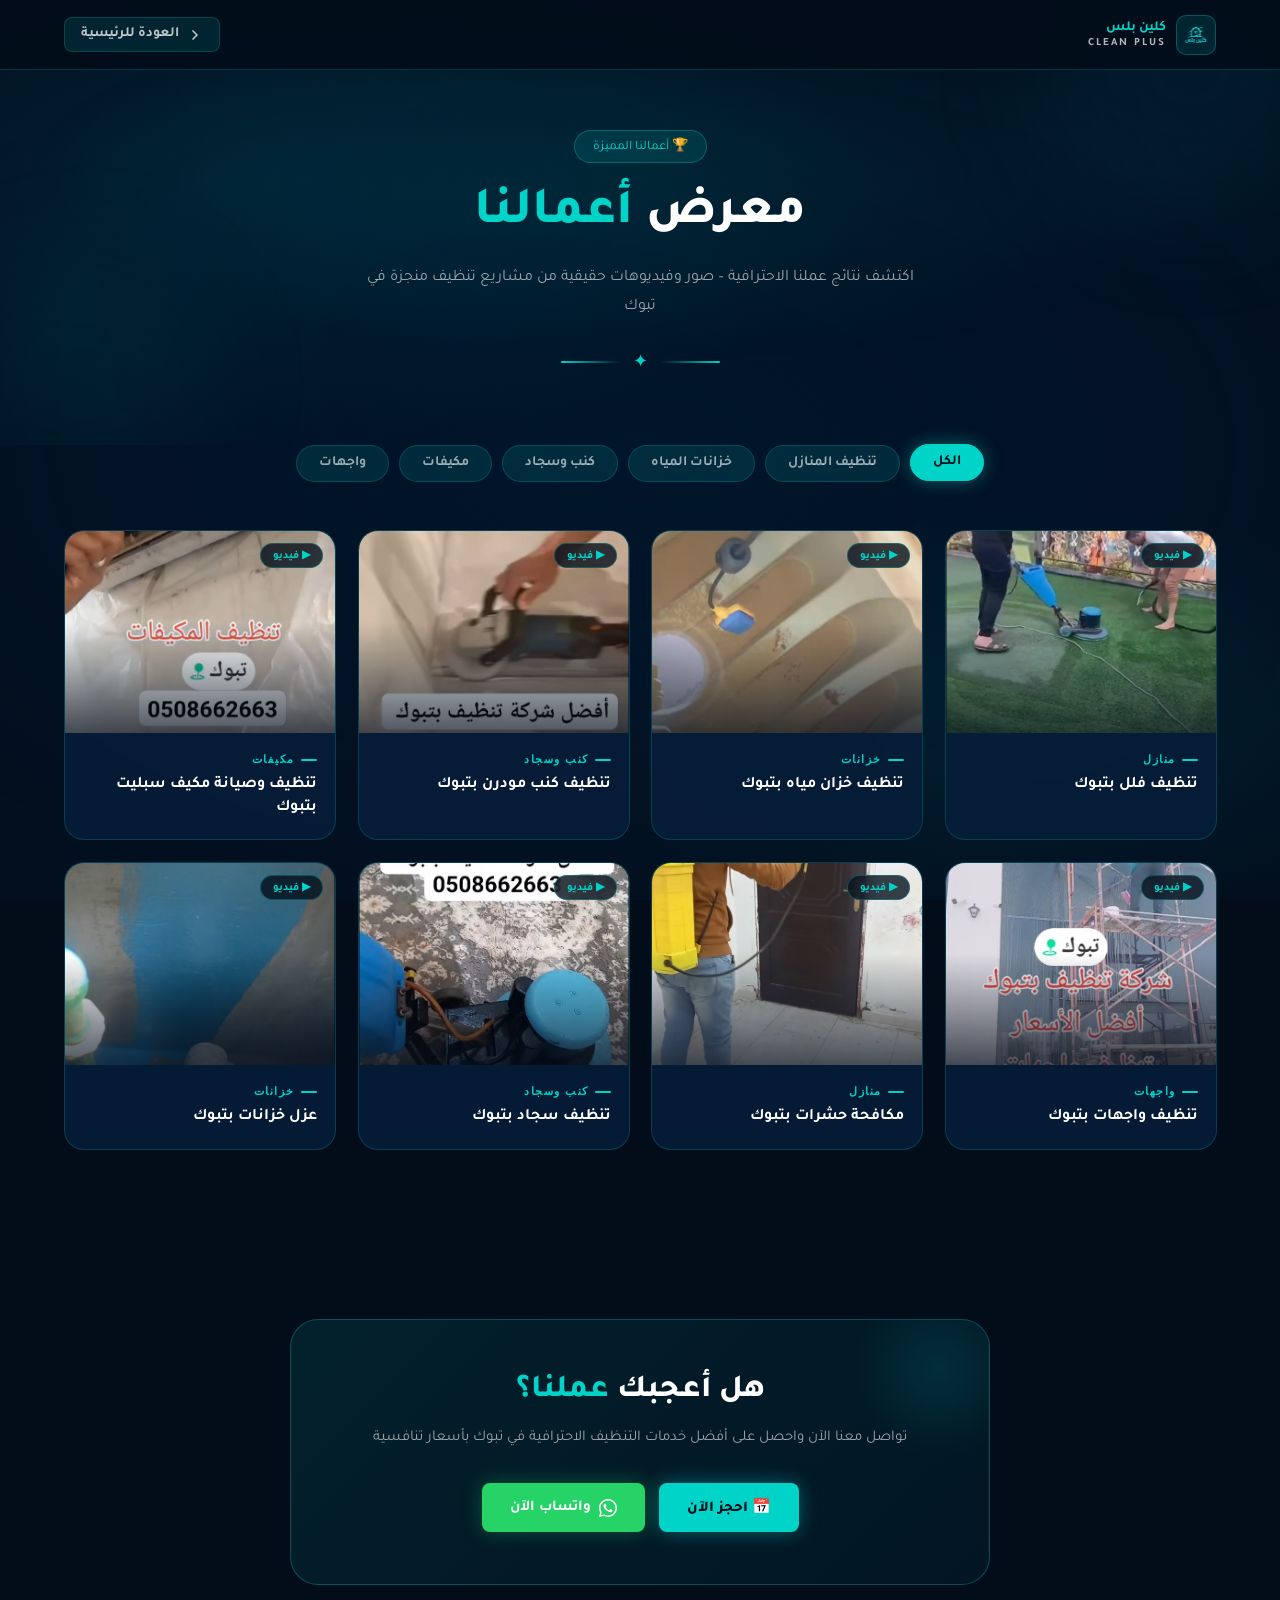
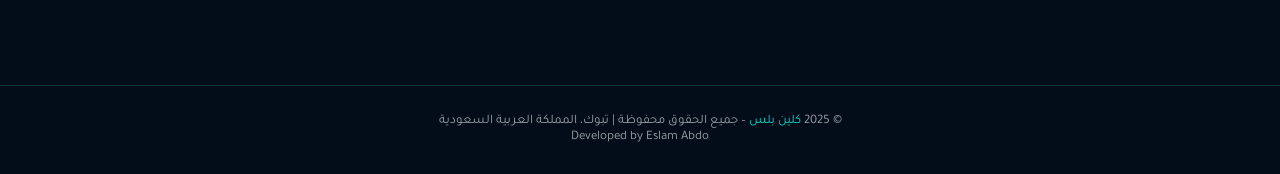
<file: portfolio.html>
<!DOCTYPE html>
<html lang="ar" dir="rtl">
<head>
<meta charset="UTF-8">
<meta name="viewport" content="width=device-width, initial-scale=1.0">
<title>معرض أعمالنا | كلين بلس – Clean Plus</title>
<meta name="description" content="شاهد معرض أعمال كلين بلس في تبوك – صور وفيديوهات خدمات التنظيف الاحترافية للمنازل والمكاتب والكنب والسجاد والخزانات">
<meta name="robots" content="index, follow">
<link rel="icon" type="jpeg" href="Gemini_Generated_Image_vqoww3vqoww3vqow-removebg-preview.png">
<link href="https://fonts.googleapis.com/css2?family=Tajawal:wght@300;400;500;700;800&family=Poppins:wght@300;400;500;600;700;800&display=swap" rel="stylesheet">

<style>
  :root {
    --bg-deep: #030d1a;
    --bg-dark: #061525;
    --bg-card: rgba(6,30,58,0.85);
    --teal: #00d4c8;
    --teal-glow: rgba(0,212,200,0.25);
    --teal-dim: rgba(0,212,200,0.12);
    --teal-border: rgba(0,212,200,0.3);
    --cyan: #00f0ff;
    --white: #ffffff;
    --text-muted: rgba(255,255,255,0.6);
    --card-border: rgba(0,212,200,0.2);
    --font-en: 'Poppins', sans-serif;
    --font-ar: 'Tajawal', sans-serif;
    --wa-green: #25d366;
  }

  *, *::before, *::after { box-sizing: border-box; margin: 0; padding: 0; }
  html { scroll-behavior: smooth; }

  body {
    background: var(--bg-deep);
    color: var(--white);
    font-family: var(--font-ar);
    overflow-x: hidden;
    min-height: 100vh;
    direction: rtl;
  }

  body::before {
    content: '';
    position: fixed;
    inset: 0;
    background:
      radial-gradient(ellipse 80% 50% at 20% 20%, rgba(0,150,180,0.12) 0%, transparent 60%),
      radial-gradient(ellipse 60% 40% at 80% 80%, rgba(0,200,190,0.08) 0%, transparent 60%),
      radial-gradient(ellipse 100% 80% at 50% 50%, rgba(0,30,60,0.5) 0%, transparent 100%);
    pointer-events: none;
    z-index: 0;
  }

  /* ─── NAVBAR ─── */
  nav {
    position: fixed;
    top: 0; left: 0; right: 0;
    z-index: 100;
    padding: 0 5%;
    height: 70px;
    display: flex;
    align-items: center;
    justify-content: space-between;
    background: rgba(3,13,26,0.9);
    backdrop-filter: blur(16px);
    border-bottom: 1px solid var(--card-border);
  }

  .logo {
    display: flex;
    align-items: center;
    gap: 10px;
    text-decoration: none;
  }
  .logo-icon {
    width: 40px; height: 40px;
    background: var(--teal-dim);
    border: 1.5px solid var(--teal-border);
    border-radius: 10px;
    display: flex; align-items: center; justify-content: center;
    font-size: 18px;
  }
  .logo-text .ar { font-family: var(--font-ar); font-size: 14px; font-weight: 700; color: var(--teal); display: block; }
  .logo-text .en { font-size: 11px; font-weight: 600; letter-spacing: 2px; color: rgba(255,255,255,0.7); display: block; }

  .nav-back {
    display: flex;
    align-items: center;
    gap: 8px;
    color: rgba(255,255,255,0.75);
    text-decoration: none;
    font-family: var(--font-ar);
    font-size: 14px;
    font-weight: 600;
    transition: color .2s;
    padding: 8px 16px;
    border: 1px solid var(--card-border);
    border-radius: 8px;
    background: var(--teal-dim);
  }
  .nav-back:hover { color: var(--teal); border-color: var(--teal-border); }
  .nav-back svg { transition: transform .2s; }
  .nav-back:hover svg { transform: translateX(3px); }

  /* ─── PAGE HERO ─── */
  .page-hero {
    position: relative;
    padding: 130px 5% 70px;
    text-align: center;
    overflow: hidden;
    z-index: 1;
  }

  .page-hero::before {
    content: '';
    position: absolute;
    inset: 0;
    background: radial-gradient(ellipse 70% 60% at 50% 40%, rgba(0,212,200,0.08) 0%, transparent 70%);
    pointer-events: none;
  }

  /* animated orbs */
  .orb {
    position: absolute;
    border-radius: 50%;
    filter: blur(60px);
    pointer-events: none;
    animation: orb-drift 10s ease-in-out infinite alternate;
  }
  .orb-1 { width: 300px; height: 300px; background: rgba(0,180,200,0.07); top: -80px; right: -60px; animation-duration: 12s; }
  .orb-2 { width: 250px; height: 250px; background: rgba(0,212,200,0.05); bottom: -60px; left: -40px; animation-duration: 9s; animation-delay: -3s; }
  @keyframes orb-drift {
    from { transform: translate(0,0) scale(1); }
    to   { transform: translate(30px, 20px) scale(1.08); }
  }

  .hero-badge {
    display: inline-flex;
    align-items: center;
    gap: 8px;
    background: var(--teal-dim);
    border: 1px solid var(--teal-border);
    padding: 6px 18px;
    border-radius: 30px;
    font-size: 13px;
    font-family: var(--font-ar);
    color: var(--teal);
    margin-bottom: 20px;
    animation: fadeUp .6s ease both;
  }

  .page-hero h1 {
    font-family: var(--font-ar);
    font-size: clamp(28px, 5vw, 52px);
    font-weight: 800;
    line-height: 1.25;
    margin-bottom: 16px;
    animation: fadeUp .7s .1s ease both;
  }
  .page-hero h1 span { color: var(--teal); }

  .page-hero p {
    font-family: var(--font-ar);
    font-size: 16px;
    color: var(--text-muted);
    max-width: 560px;
    margin: 0 auto;
    line-height: 1.8;
    animation: fadeUp .7s .2s ease both;
  }

  /* decorative line */
  .hero-line {
    display: flex;
    align-items: center;
    justify-content: center;
    gap: 12px;
    margin-top: 28px;
    animation: fadeUp .7s .3s ease both;
  }
  .hero-line span {
    width: 60px; height: 2px;
    background: linear-gradient(90deg, transparent, var(--teal));
    border-radius: 2px;
  }
  .hero-line span:last-child { background: linear-gradient(90deg, var(--teal), transparent); }
  .hero-line i { color: var(--teal); font-style: normal; font-size: 18px; }

  @keyframes fadeUp {
    from { opacity: 0; transform: translateY(22px); }
    to   { opacity: 1; transform: translateY(0); }
  }

  /* ─── FILTER TABS ─── */
  .filter-bar {
    display: flex;
    justify-content: center;
    gap: 10px;
    flex-wrap: wrap;
    padding: 0 5% 48px;
    position: relative;
    z-index: 1;
    animation: fadeUp .7s .4s ease both;
    opacity: 0;
    animation-fill-mode: forwards;
  }

  .filter-btn {
    background: var(--teal-dim);
    border: 1px solid var(--card-border);
    color: var(--text-muted);
    padding: 9px 22px;
    border-radius: 30px;
    font-family: var(--font-ar);
    font-size: 14px;
    font-weight: 600;
    cursor: pointer;
    transition: all .25s;
    white-space: nowrap;
  }
  .filter-btn:hover, .filter-btn.active {
    background: var(--teal);
    border-color: var(--teal);
    color: var(--bg-deep);
    box-shadow: 0 0 18px rgba(0,212,200,0.4);
    transform: translateY(-1px);
  }

  /* ─── GALLERY GRID ─── */
  .gallery-section {
    padding: 0 5% 100px;
    position: relative;
    z-index: 1;
  }

  .gallery-grid {
    display: grid;
    grid-template-columns: repeat(4, 1fr);
    gap: 22px;
    max-width: 1300px;
    margin: 0 auto;
  }

  /* ─── MEDIA CARD ─── */
  .media-card {
    background: var(--bg-card);
    border: 1px solid var(--card-border);
    border-radius: 20px;
    overflow: hidden;
    cursor: pointer;
    transition: transform .4s cubic-bezier(.22,.68,0,1.15),
                border-color .35s,
                box-shadow .35s;
    backdrop-filter: blur(10px);
    animation: cardReveal .6s ease both;
    position: relative;
  }

  @keyframes cardReveal {
    from { opacity: 0; transform: translateY(32px) scale(0.96); }
    to   { opacity: 1; transform: translateY(0) scale(1); }
  }

  /* staggered delays */
  .media-card:nth-child(1) { animation-delay: .05s; }
  .media-card:nth-child(2) { animation-delay: .12s; }
  .media-card:nth-child(3) { animation-delay: .19s; }
  .media-card:nth-child(4) { animation-delay: .26s; }
  .media-card:nth-child(5) { animation-delay: .33s; }
  .media-card:nth-child(6) { animation-delay: .40s; }
  .media-card:nth-child(7) { animation-delay: .47s; }
  .media-card:nth-child(8) { animation-delay: .54s; }

  .media-card:hover {
    transform: translateY(-10px) scale(1.02);
    border-color: var(--teal);
    box-shadow: 0 22px 55px rgba(0,212,200,0.2), 0 0 0 1px rgba(0,212,200,0.15);
  }

  /* glow overlay on hover */
  .media-card::before {
    content: '';
    position: absolute;
    inset: 0;
    background: linear-gradient(160deg, rgba(0,212,200,0.06) 0%, transparent 60%);
    opacity: 0;
    transition: opacity .35s;
    pointer-events: none;
    z-index: 2;
    border-radius: 20px;
  }
  .media-card:hover::before { opacity: 1; }

  /* ─── MEDIA WRAPPER ─── */
  .card-media {
    position: relative;
    width: 100%;
    aspect-ratio: 4/3;
    overflow: hidden;
    background: var(--bg-dark);
  }

  .card-media img,
  .card-media video {
    width: 100%;
    height: 100%;
    object-fit: cover;
    display: block;
    transition: transform .55s cubic-bezier(.22,.68,0,1.15);
  }

  .media-card:hover .card-media img,
  .media-card:hover .card-media video {
    transform: scale(1.08);
  }

  /* type badge */
  .card-type-badge {
    position: absolute;
    top: 12px;
    right: 12px;
    z-index: 3;
    background: rgba(3,13,26,0.78);
    border: 1px solid var(--teal-border);
    backdrop-filter: blur(8px);
    padding: 4px 12px;
    border-radius: 20px;
    font-size: 11px;
    font-family: var(--font-ar);
    font-weight: 700;
    color: var(--teal);
    display: flex;
    align-items: center;
    gap: 5px;
    transition: background .25s, border-color .25s;
  }
  .media-card:hover .card-type-badge {
    background: var(--teal);
    color: var(--bg-deep);
    border-color: var(--teal);
  }

  /* play button overlay for videos */
  .play-overlay {
    position: absolute;
    inset: 0;
    display: flex;
    align-items: center;
    justify-content: center;
    z-index: 3;
    opacity: 0;
    transition: opacity .3s;
    background: rgba(0,0,0,0.25);
  }
  .media-card[data-type="video"]:hover .play-overlay { opacity: 1; }

  .play-circle {
    width: 58px; height: 58px;
    background: var(--teal);
    border-radius: 50%;
    display: flex; align-items: center; justify-content: center;
    box-shadow: 0 0 30px rgba(0,212,200,0.5);
    transform: scale(0.85);
    transition: transform .3s;
  }
  .media-card:hover .play-circle { transform: scale(1); }

  .play-circle svg {
    width: 22px; height: 22px;
    fill: var(--bg-deep);
    margin-right: -2px; /* optical centering */
  }

  /* gradient fade at bottom of media */
  .card-media::after {
    content: '';
    position: absolute;
    bottom: 0; left: 0; right: 0;
    height: 55%;
    background: linear-gradient(to top, rgba(3,13,26,0.7) 0%, transparent 100%);
    pointer-events: none;
  }

  /* ─── CARD INFO ─── */
  .card-info {
    padding: 18px 18px 20px;
    position: relative;
  }

  .card-category {
    font-size: 11px;
    font-family: var(--font-en);
    font-weight: 600;
    letter-spacing: 1.5px;
    color: var(--teal);
    text-transform: uppercase;
    margin-bottom: 6px;
    display: flex;
    align-items: center;
    gap: 6px;
  }
  .card-category::before {
    content: '';
    width: 16px; height: 2px;
    background: var(--teal);
    border-radius: 1px;
    flex-shrink: 0;
  }

  .card-title {
    font-family: var(--font-ar);
    font-size: 16px;
    font-weight: 700;
    color: var(--white);
    line-height: 1.4;
    margin-bottom: 0;
    transition: color .25s;
  }
  .media-card:hover .card-title { color: var(--teal); }

  /* ─── LIGHTBOX ─── */
  .lightbox-overlay {
    position: fixed;
    inset: 0;
    z-index: 1000;
    background: rgba(3,13,26,0.96);
    backdrop-filter: blur(16px);
    display: flex;
    align-items: center;
    justify-content: center;
    padding: 20px;
    opacity: 0;
    pointer-events: none;
    transition: opacity .35s ease;
  }
  .lightbox-overlay.open {
    opacity: 1;
    pointer-events: all;
  }

  .lightbox-inner {
    position: relative;
    max-width: 900px;
    width: 100%;
    transform: scale(0.92) translateY(30px);
    transition: transform .4s cubic-bezier(.22,.68,0,1.15);
  }
  .lightbox-overlay.open .lightbox-inner { transform: scale(1) translateY(0); }

  .lightbox-media {
    width: 100%;
    border-radius: 18px;
    overflow: hidden;
    box-shadow: 0 30px 80px rgba(0,0,0,0.7), 0 0 40px rgba(0,212,200,0.1);
    border: 1px solid var(--teal-border);
    background: var(--bg-dark);
  }
  .lightbox-media img,
  .lightbox-media video {
    width: 100%;
    max-height: 75vh;
    object-fit: contain;
    display: block;
  }

  .lightbox-caption {
    text-align: center;
    margin-top: 20px;
    font-family: var(--font-ar);
    font-size: 17px;
    font-weight: 700;
    color: var(--white);
  }

  .lightbox-close {
    position: fixed;
    top: 20px;
    left: 20px;
    z-index: 1010;
    width: 44px; height: 44px;
    background: rgba(3,13,26,0.8);
    border: 1px solid var(--teal-border);
    border-radius: 50%;
    display: flex; align-items: center; justify-content: center;
    color: var(--white);
    font-size: 20px;
    cursor: pointer;
    transition: all .2s;
    line-height: 1;
  }
  .lightbox-close:hover { background: var(--teal); color: var(--bg-deep); border-color: var(--teal); }

  /* lightbox nav arrows */
  .lb-arrow {
    position: fixed;
    top: 50%;
    transform: translateY(-50%);
    z-index: 1010;
    width: 48px; height: 48px;
    background: rgba(3,13,26,0.7);
    border: 1px solid var(--teal-border);
    border-radius: 50%;
    display: flex; align-items: center; justify-content: center;
    cursor: pointer;
    transition: all .2s;
    font-size: 20px;
    color: var(--white);
  }
  .lb-arrow:hover { background: var(--teal); color: var(--bg-deep); }
  .lb-prev { right: 16px; }
  .lb-next { left: 16px; }

  /* ─── CTA SECTION ─── */
  .cta-section {
    position: relative;
    z-index: 1;
    padding: 70px 5% 100px;
    text-align: center;
  }

  .cta-card {
    max-width: 700px;
    margin: 0 auto;
    background: linear-gradient(135deg, rgba(0,212,200,0.1) 0%, rgba(0,150,200,0.06) 100%);
    border: 1px solid var(--teal-border);
    border-radius: 28px;
    padding: 52px 44px;
    position: relative;
    overflow: hidden;
  }
  .cta-card::before {
    content: '';
    position: absolute;
    top: -40px; right: -40px;
    width: 180px; height: 180px;
    background: radial-gradient(circle, rgba(0,212,200,0.12), transparent 70%);
    pointer-events: none;
  }
  .cta-card h2 {
    font-family: var(--font-ar);
    font-size: clamp(22px, 3.5vw, 32px);
    font-weight: 800;
    margin-bottom: 14px;
  }
  .cta-card h2 span { color: var(--teal); }
  .cta-card p {
    font-family: var(--font-ar);
    font-size: 15px;
    color: var(--text-muted);
    margin-bottom: 32px;
    line-height: 1.8;
  }
  .cta-btns { display: flex; gap: 14px; justify-content: center; flex-wrap: wrap; }

  .btn-primary {
    background: var(--teal);
    color: var(--bg-deep);
    padding: 14px 28px;
    border-radius: 8px;
    font-weight: 800;
    font-size: 15px;
    font-family: var(--font-ar);
    text-decoration: none;
    display: inline-flex; align-items: center; gap: 8px;
    box-shadow: 0 0 20px rgba(0,212,200,0.4);
    transition: transform .2s, box-shadow .2s;
    white-space: nowrap;
  }
  .btn-primary:hover { transform: translateY(-2px); box-shadow: 0 0 30px rgba(0,212,200,0.65); }

  .btn-wa {
    background: #25d366;
    color: var(--white);
    padding: 14px 28px;
    border-radius: 8px;
    font-weight: 700;
    font-size: 15px;
    font-family: var(--font-ar);
    text-decoration: none;
    display: inline-flex; align-items: center; gap: 8px;
    box-shadow: 0 0 20px rgba(37,211,102,0.3);
    transition: all .2s;
    white-space: nowrap;
  }
  .btn-wa:hover { background: #22c55e; transform: translateY(-2px); box-shadow: 0 0 28px rgba(37,211,102,0.5); }

  /* ─── FOOTER ─── */
  .mini-footer {
    border-top: 1px solid var(--card-border);
    text-align: center;
    padding: 28px 5%;
    position: relative;
    z-index: 1;
    font-family: var(--font-ar);
    font-size: 13px;
    color: var(--text-muted);
  }
  .mini-footer a { color: var(--teal); text-decoration: none; }
  .mini-footer a:hover { text-decoration: underline; }

  /* ─── RESPONSIVE ─── */
  @media (max-width: 1024px) {
    .gallery-grid { grid-template-columns: repeat(3, 1fr); gap: 18px; }
  }

  @media (max-width: 700px) {
    .gallery-grid { grid-template-columns: repeat(2, 1fr); gap: 14px; }
    .gallery-section { padding: 0 4% 80px; }
    .filter-bar { padding: 0 4% 36px; gap: 8px; }
    .filter-btn { padding: 7px 16px; font-size: 13px; }
    .cta-card { padding: 36px 24px; }
    .cta-btns { flex-direction: column; align-items: center; }
    .lb-prev { right: 8px; }
    .lb-next { left: 8px; }
    .card-title { font-size: 14px; }
  }

  @media (max-width: 420px) {
    .gallery-grid { grid-template-columns: 1fr 1fr; gap: 10px; }
  }

  /* ─── SCROLLBAR ─── */
  ::-webkit-scrollbar { width: 6px; }
  ::-webkit-scrollbar-track { background: var(--bg-deep); }
  ::-webkit-scrollbar-thumb { background: var(--teal-border); border-radius: 3px; }
  ::-webkit-scrollbar-thumb:hover { background: var(--teal); }
</style>
</head>
<body>

<!-- ─── NAVBAR ─── -->
<nav>
  <a href="index.html" class="logo">
    <div class="logo-icon"><img src="Gemini_Generated_Image_vqoww3vqoww3vqow-removebg-preview.png" width="100%"></div>
    <div class="logo-text">
      <span class="ar">كلين بلس</span>
      <span class="en">CLEAN PLUS</span>
    </div>
  </a>

  <a href="index.html" class="nav-back">
    <svg width="16" height="16" viewBox="0 0 24 24" fill="none" stroke="currentColor" stroke-width="2.5" stroke-linecap="round" stroke-linejoin="round">
      <polyline points="9 18 15 12 9 6"/>
    </svg>
    العودة للرئيسية
  </a>
</nav>

<!-- ─── PAGE HERO ─── -->
<div class="page-hero">
  <div class="orb orb-1"></div>
  <div class="orb orb-2"></div>

  <div class="hero-badge">🏆 أعمالنا المميزة</div>
  <h1>معرض <span>أعمالنا</span></h1>
  <p>اكتشف نتائج عملنا الاحترافية – صور وفيديوهات حقيقية من مشاريع تنظيف منجزة في تبوك</p>
  <div class="hero-line">
    <span></span>
    <i>✦</i>
    <span></span>
  </div>
</div>

<!-- ─── FILTER BAR ─── -->
<div class="filter-bar">
  <button class="filter-btn active" data-filter="all">الكل</button>
  <button class="filter-btn" data-filter="منازل">تنظيف المنازل</button>
  <button class="filter-btn" data-filter="خزانات">خزانات المياه</button>
  <button class="filter-btn" data-filter="كنب">كنب وسجاد</button>
  <button class="filter-btn" data-filter="مكيفات">مكيفات</button>
  <button class="filter-btn" data-filter="حمامات">واجهات</button>
</div>

<!-- ─── GALLERY ─── -->
<section class="gallery-section">
  <div class="gallery-grid" id="galleryGrid">

    <!--
    ══════════════════════════════════════════════════════════
    📌 HOW TO REPLACE WITH REAL MEDIA:
    ──────────────────────────────────────────────────────────
    For IMAGE cards → change data-type="image" and replace
      the <img> src attribute with your image file path.

    For VIDEO cards → change data-type="video" and replace
      the <source src="..."> with your .mp4 video file path.
      Also replace the poster="..." thumbnail image.

    Change the data-category attribute to one of:
      منازل | خزانات | كنب | مكيفات | حمامات
    ══════════════════════════════════════════════════════════
    -->

    <!-- CARD 1 — Video -->
    <div class="media-card" data-type="video" data-category="منازل" data-title="تنظيف فيلا فاخره بتبوك" onclick="openLightbox(0)">
      <div class="card-media">
        <span class="card-type-badge">▶ فيديو</span>
        <video
          muted
          loop
          preload="none"
          poster="فلل بوستر.jpg"
        >
          <!-- ↑ REPLACE poster with thumbnail image path -->
          <source src="فلل فيديو.mp4" type="video/mp4">
          <!-- ↑ REPLACE src with your video path e.g. src="gallery/منزل-1.mp4" -->
        </video>
        <div class="play-overlay">
          <div class="play-circle">
            <svg viewBox="0 0 24 24"><polygon points="5,3 19,12 5,21"/></svg>
          </div>
        </div>
      </div>
      <div class="card-info">
        <div class="card-category">منازل</div>
        <div class="card-title">تنظيف فلل بتبوك</div>
      </div>
    </div>

    <!-- CARD 2 — Video -->
    <div class="media-card" data-type="video" data-category="خزانات" data-title="تنظيف خزان مياه " onclick="openLightbox(1)">
      <div class="card-media">
        <span class="card-type-badge">▶ فيديو</span>
        <video
          muted
          loop
          preload="none"
          poster="خزان مياه بوستر.jpg"
        >
          <!-- ↑ REPLACE poster with thumbnail image path -->
          <source src="خزان مياه فيديو.mp4" type="video/mp4">
          <!-- ↑ REPLACE src with your video path e.g. src="gallery/خزان-1.mp4" -->
        </video>
        <div class="play-overlay">
          <div class="play-circle">
            <svg viewBox="0 0 24 24"><polygon points="5,3 19,12 5,21"/></svg>
          </div>
        </div>
      </div>
      <div class="card-info">
        <div class="card-category">خزانات</div>
        <div class="card-title">تنظيف خزان مياه بتبوك</div>
      </div>
    </div>

    <!-- CARD 3 — Video -->
    <div class="media-card" data-type="video" data-category="كنب" data-title="تنظيف كنب مودرن " onclick="openLightbox(2)">
      <div class="card-media">
        <span class="card-type-badge">▶ فيديو</span>
        <video
          muted
          loop
          preload="none"
          poster="كنب بوستر.jpg"
        >
          <!-- ↑ REPLACE poster with thumbnail image path -->
          <source src="كنب فيديو.mp4" type="video/mp4">
          <!-- ↑ REPLACE src with your video path e.g. src="gallery/كنب-1.mp4" -->
        </video>
        <div class="play-overlay">
          <div class="play-circle">
            <svg viewBox="0 0 24 24"><polygon points="5,3 19,12 5,21"/></svg>
          </div>
        </div>
      </div>
      <div class="card-info">
        <div class="card-category">كنب وسجاد</div>
        <div class="card-title">تنظيف كنب مودرن بتبوك</div>
      </div>
    </div>

    <!-- CARD 4 — Video -->
    <div class="media-card" data-type="video" data-category="مكيفات" data-title="غسيل مكيف سبليت" onclick="openLightbox(3)">
      <div class="card-media">
        <span class="card-type-badge">▶ فيديو</span>
        <video
          muted
          loop
          preload="none"
          poster="مكيف بوستر.jpg"
        >
          <!-- ↑ REPLACE poster -->
          <source src="مكيف فيديو.mp4" type="video/mp4">
          <!-- ↑ REPLACE src with your video path -->
        </video>
        <div class="play-overlay">
          <div class="play-circle">
            <svg viewBox="0 0 24 24"><polygon points="5,3 19,12 5,21"/></svg>
          </div>
        </div>
      </div>
      <div class="card-info">
        <div class="card-category">مكيفات</div>
        <div class="card-title">تنظيف وصيانة مكيف سبليت بتبوك</div>
      </div>
    </div>

    <!-- CARD 5 — Video -->
    <div class="media-card" data-type="video" data-category="حمامات" data-title="تنظيف واجهات احترافي" onclick="openLightbox(4)">
      <div class="card-media">
        <span class="card-type-badge">▶ فيديو</span>
        <video
          muted
          loop
          preload="none"
          poster="واجهات بوستر.jpg"
        >
          <!-- ↑ REPLACE poster with thumbnail image path -->
          <source src="واجهات فيديو.mp4" type="video/mp4">
          <!-- ↑ REPLACE src with your video path e.g. src="gallery/حمام-1.mp4" -->
        </video>
        <div class="play-overlay">
          <div class="play-circle">
            <svg viewBox="0 0 24 24"><polygon points="5,3 19,12 5,21"/></svg>
          </div>
        </div>
      </div>
      <div class="card-info">
        <div class="card-category">واجهات</div>
        <div class="card-title">تنظيف واجهات بتبوك</div>
      </div>
    </div>

    <!-- CARD 6 — Video -->
    <div class="media-card" data-type="video" data-category="منازل" data-title="مكافحة حشرات على اعلى مستوى" onclick="openLightbox(5)">
      <div class="card-media">
        <span class="card-type-badge">▶ فيديو</span>
        <video
          muted
          loop
          preload="none"
          poster="مكافحة حشرات بوستر.jpg"
        >
          <!-- ↑ REPLACE poster -->
          <source src="مكافحة حشرات فيديو.mp4" type="video/mp4">
          <!-- ↑ REPLACE src with your video path -->
        </video>
        <div class="play-overlay">
          <div class="play-circle">
            <svg viewBox="0 0 24 24"><polygon points="5,3 19,12 5,21"/></svg>
          </div>
        </div>
      </div>
      <div class="card-info">
        <div class="card-category">منازل</div>
        <div class="card-title">مكافحة حشرات بتبوك</div>
      </div>
    </div>

    <!-- CARD 7 — Video -->
    <div class="media-card" data-type="video" data-category="كنب" data-title="تنظيف سجادة " onclick="openLightbox(6)">
      <div class="card-media">
        <span class="card-type-badge">▶ فيديو</span>
        <video
          muted
          loop
          preload="none"
          poster="سجاد بوستر.jpg"
        >
          <!-- ↑ REPLACE poster with thumbnail image path -->
          <source src="سجاد فيديو.mp4" type="video/mp4">
          <!-- ↑ REPLACE src with your video path e.g. src="gallery/سجادة-1.mp4" -->
        </video>
        <div class="play-overlay">
          <div class="play-circle">
            <svg viewBox="0 0 24 24"><polygon points="5,3 19,12 5,21"/></svg>
          </div>
        </div>
      </div>
      <div class="card-info">
        <div class="card-category">كنب وسجاد</div>
        <div class="card-title">تنظيف سجاد بتبوك</div>
      </div>
    </div>

    <!-- CARD 8 — Video -->
    <div class="media-card" data-type="video" data-category="خزانات" data-title="عزل خزانات" onclick="openLightbox(7)">
      <div class="card-media">
        <span class="card-type-badge">▶ فيديو</span>
        <video
          muted
          loop
          preload="none"
          poster="عزل خزانات بوستر.jpg"
        >
          <!-- ↑ REPLACE poster -->
          <source src="عزل خزانات فيديو.mp4" type="video/mp4">
          <!-- ↑ REPLACE src with your video path -->
        </video>
        <div class="play-overlay">
          <div class="play-circle">
            <svg viewBox="0 0 24 24"><polygon points="5,3 19,12 5,21"/></svg>
          </div>
        </div>
      </div>
      <div class="card-info">
        <div class="card-category">خزانات</div>
        <div class="card-title">عزل خزانات بتبوك</div>
      </div>
    </div>

  </div><!-- /gallery-grid -->
</section>

<!-- ─── CTA SECTION ─── -->
<section class="cta-section">
  <div class="cta-card">
    <h2>هل أعجبك <span>عملنا؟</span></h2>
    <p>تواصل معنا الآن واحصل على أفضل خدمات التنظيف الاحترافية في تبوك بأسعار تنافسية</p>
    <div class="cta-btns">
      <a href="index.html#contact" class="btn-primary">📅 احجز الآن</a>
      <a href="https://wa.me/966508662663?text=شاهدت%20معرض%20أعمالكم%20وأريد%20الاستفسار" class="btn-wa" target="_blank">
        <svg width="18" height="18" viewBox="0 0 24 24" fill="white"><path d="M17.472 14.382c-.297-.149-1.758-.867-2.03-.967-.273-.099-.471-.148-.67.15-.197.297-.767.966-.94 1.164-.173.199-.347.223-.644.075-.297-.15-1.255-.463-2.39-1.475-.883-.788-1.48-1.761-1.653-2.059-.173-.297-.018-.458.13-.606.134-.133.298-.347.446-.52.149-.174.198-.298.298-.497.099-.198.05-.371-.025-.52-.075-.149-.669-1.612-.916-2.207-.242-.579-.487-.5-.669-.51-.173-.008-.371-.01-.57-.01-.198 0-.52.074-.792.372-.272.297-1.04 1.016-1.04 2.479 0 1.462 1.065 2.875 1.213 3.074.149.198 2.096 3.2 5.077 4.487.709.306 1.262.489 1.694.625.712.227 1.36.195 1.871.118.571-.085 1.758-.719 2.006-1.413.248-.694.248-1.289.173-1.413-.074-.124-.272-.198-.57-.347z"/><path d="M12 0C5.373 0 0 5.373 0 12c0 2.136.558 4.133 1.528 5.868L0 24l6.299-1.502A11.954 11.954 0 0012 24c6.627 0 12-5.373 12-12S18.627 0 12 0zm0 22c-1.885 0-3.638-.504-5.145-1.383L2.5 21.75l1.167-4.244A9.957 9.957 0 012 12C2 6.477 6.477 2 12 2s10 4.477 10 10-4.477 10-10 10z"/></svg>
        واتساب الآن
      </a>
    </div>
  </div>
</section>

<!-- ─── MINI FOOTER ─── -->
<footer class="mini-footer">
  <p>© 2025 <a href="index.html">كلين بلس</a> – جميع الحقوق محفوظة | تبوك، المملكة العربية السعودية</p>
  <p>Developed by Eslam Abdo</p>
</footer>

<!-- ─── LIGHTBOX ─── -->
<div class="lightbox-overlay" id="lightboxOverlay">
  <button class="lightbox-close" onclick="closeLightbox()">✕</button>
  <button class="lb-arrow lb-prev" onclick="lbNav(-1)">›</button>
  <button class="lb-arrow lb-next" onclick="lbNav(1)">‹</button>

  <div class="lightbox-inner">
    <div class="lightbox-media" id="lightboxMedia"></div>
    <div class="lightbox-caption" id="lightboxCaption"></div>
  </div>
</div>

<script>
  // ── FILTER LOGIC ──
  const filterBtns = document.querySelectorAll('.filter-btn');
  const cards = document.querySelectorAll('.media-card');

  filterBtns.forEach(btn => {
    btn.addEventListener('click', () => {
      filterBtns.forEach(b => b.classList.remove('active'));
      btn.classList.add('active');

      const filter = btn.dataset.filter;
      let visibleIdx = 0;

      cards.forEach((card) => {
        const match = filter === 'all' || card.dataset.category === filter;
        if (match) {
          card.style.display = '';
          card.style.animationDelay = (visibleIdx * 0.07) + 's';
          card.style.animation = 'none';
          // Force reflow then re-apply
          void card.offsetWidth;
          card.style.animation = 'cardReveal .5s ease both';
          visibleIdx++;
        } else {
          card.style.display = 'none';
        }
      });
    });
  });

  // ── VIDEO HOVER PREVIEW ──
  cards.forEach(card => {
    if (card.dataset.type === 'video') {
      const video = card.querySelector('video');
      if (!video) return;

      card.addEventListener('mouseenter', () => {
        video.play().catch(() => {});
      });
      card.addEventListener('mouseleave', () => {
        video.pause();
        video.currentTime = 0;
      });
    }
  });

  // ── LIGHTBOX ──
  const cardData = Array.from(cards).map(card => ({
    type:  card.dataset.type,
    title: card.dataset.title,
    src:   card.dataset.type === 'image'
             ? card.querySelector('img')?.src
             : card.querySelector('source')?.src,
    poster: card.querySelector('video')?.poster,
    imgSrc: card.querySelector('img')?.src,
  }));

  let currentLbIdx = 0;
  let lbVideo = null;

  function openLightbox(idx) {
    currentLbIdx = idx;
    renderLightbox();
    document.getElementById('lightboxOverlay').classList.add('open');
    document.body.style.overflow = 'hidden';
    document.addEventListener('keydown', lbKeyHandler);
  }

  function closeLightbox() {
    if (lbVideo) { lbVideo.pause(); lbVideo = null; }
    document.getElementById('lightboxOverlay').classList.remove('open');
    document.body.style.overflow = '';
    document.removeEventListener('keydown', lbKeyHandler);
  }

  function lbNav(dir) {
    // Only navigate among currently visible cards
    const visible = Array.from(cards).filter(c => c.style.display !== 'none');
    const allCardEls = Array.from(cards);
    const currentEl = allCardEls[currentLbIdx];
    const visibleIdx = visible.indexOf(currentEl);
    const newVisibleIdx = (visibleIdx + dir + visible.length) % visible.length;
    currentLbIdx = allCardEls.indexOf(visible[newVisibleIdx]);
    renderLightbox();
  }

  function renderLightbox() {
    if (lbVideo) { lbVideo.pause(); lbVideo = null; }

    const data = cardData[currentLbIdx];
    const mediaEl = document.getElementById('lightboxMedia');
    const captionEl = document.getElementById('lightboxCaption');
    captionEl.textContent = data.title;

    if (data.type === 'image') {
      mediaEl.innerHTML = `<img src="${data.imgSrc}" alt="${data.title}">`;
    } else {
      // Video lightbox — if no real src, show poster
      if (!data.src || data.src === window.location.href) {
        mediaEl.innerHTML = `
          <div style="position:relative; text-align:center; padding: 40px 20px; background: var(--bg-dark);">
            <img src="${data.poster}" alt="${data.title}" style="width:100%; max-height: 65vh; object-fit: contain; border-radius: 12px; opacity:.85;">
            <p style="margin-top:16px; font-family: var(--font-ar); font-size:14px; color: var(--text-muted);">
              📌 استبدل مصدر الفيديو بملف MP4 حقيقي
            </p>
          </div>`;
      } else {
        mediaEl.innerHTML = `
          <video controls autoplay poster="${data.poster}" style="width:100%; max-height: 75vh; border-radius: 12px;">
            <source src="${data.src}" type="video/mp4">
          </video>`;
        lbVideo = mediaEl.querySelector('video');
      }
    }
  }

  function lbKeyHandler(e) {
    if (e.key === 'Escape')      closeLightbox();
    if (e.key === 'ArrowLeft')   lbNav(1);
    if (e.key === 'ArrowRight')  lbNav(-1);
  }

  // Close lightbox on overlay click
  document.getElementById('lightboxOverlay').addEventListener('click', function(e) {
    if (e.target === this) closeLightbox();
  });
</script>
</body>
</html>
</file>
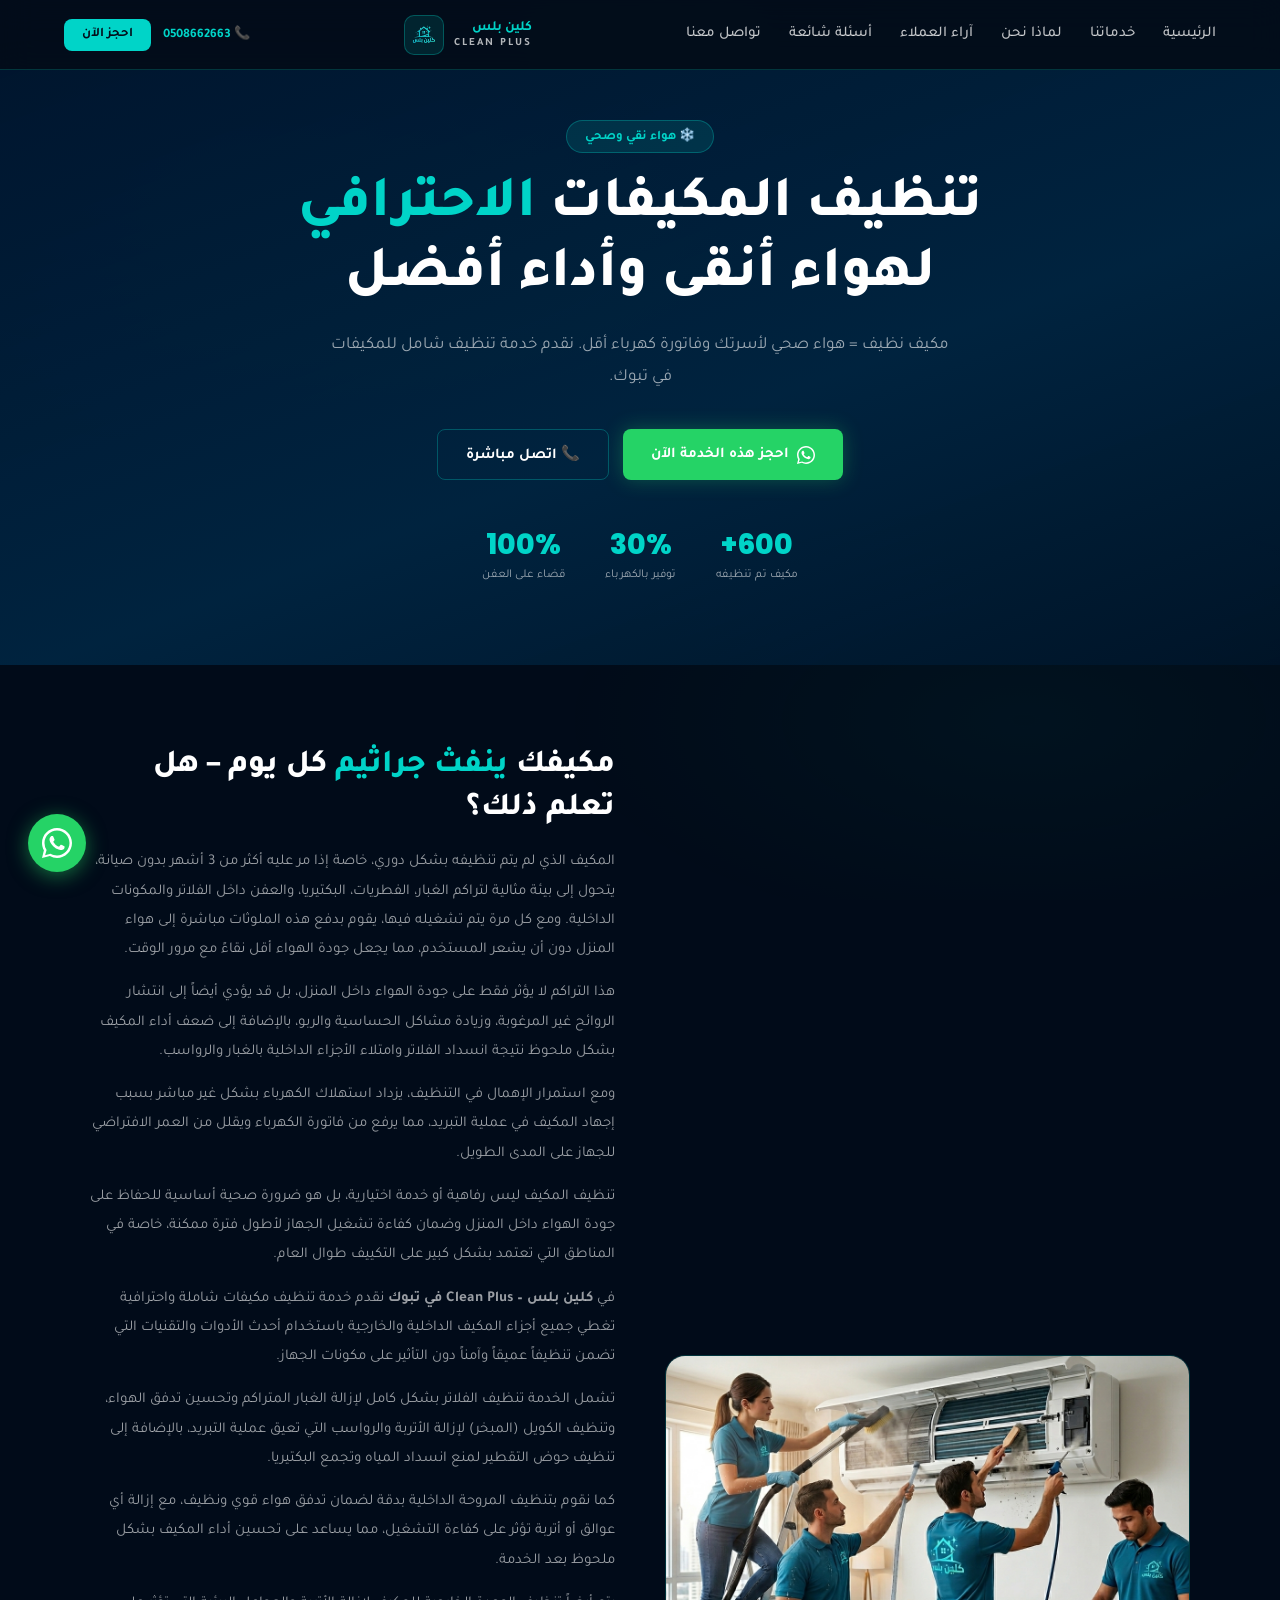
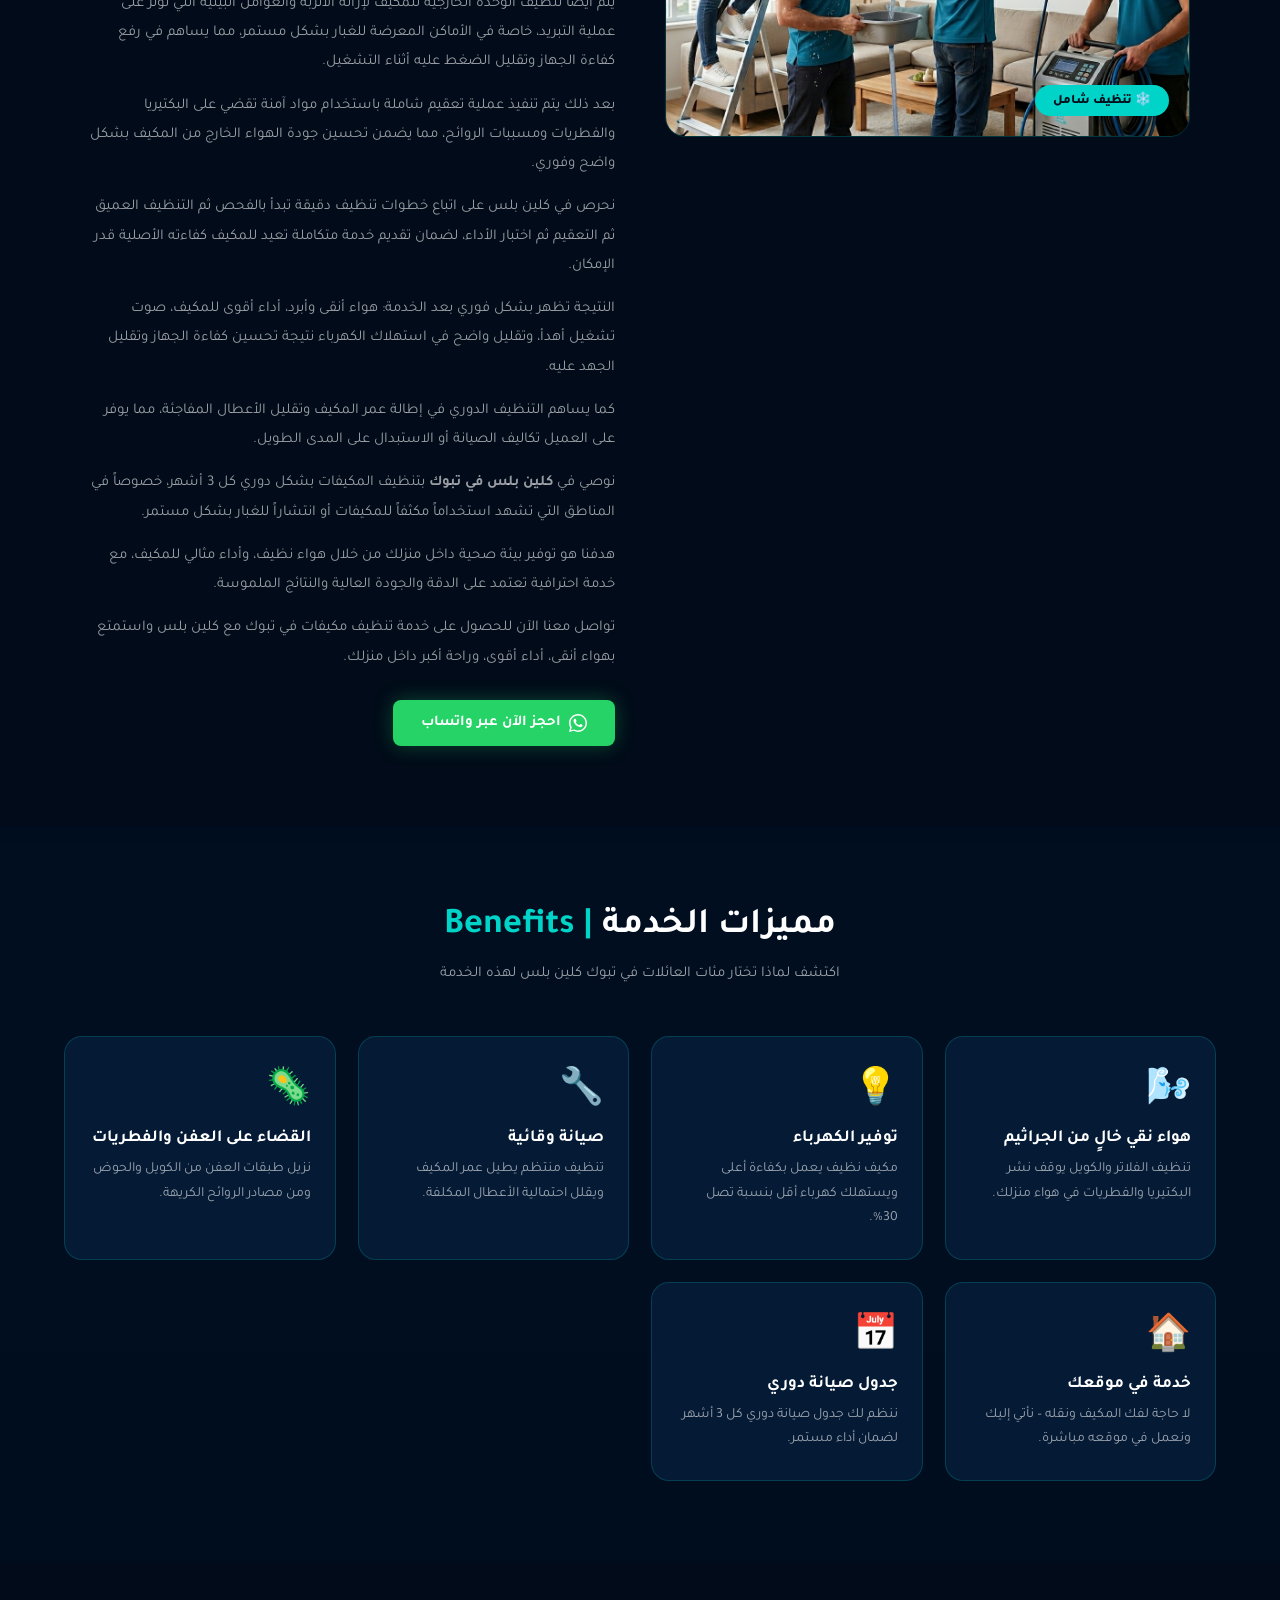
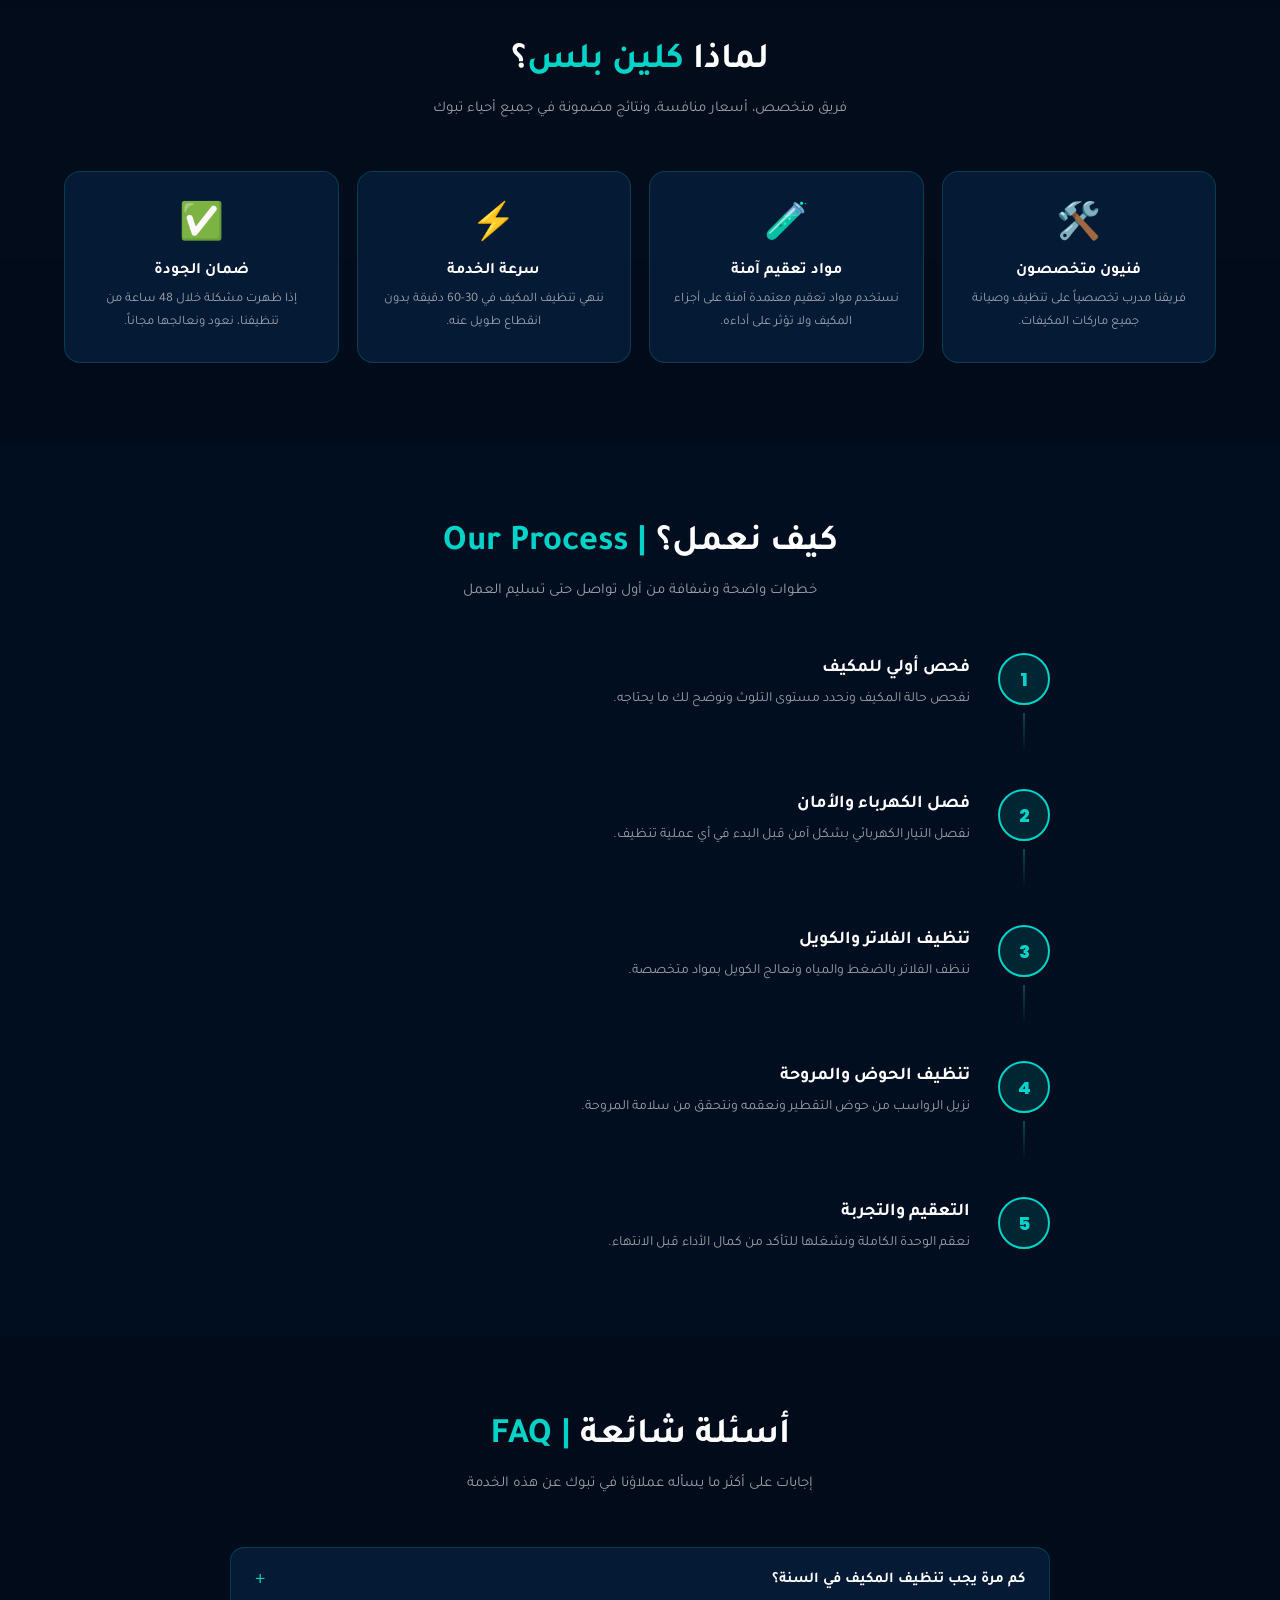
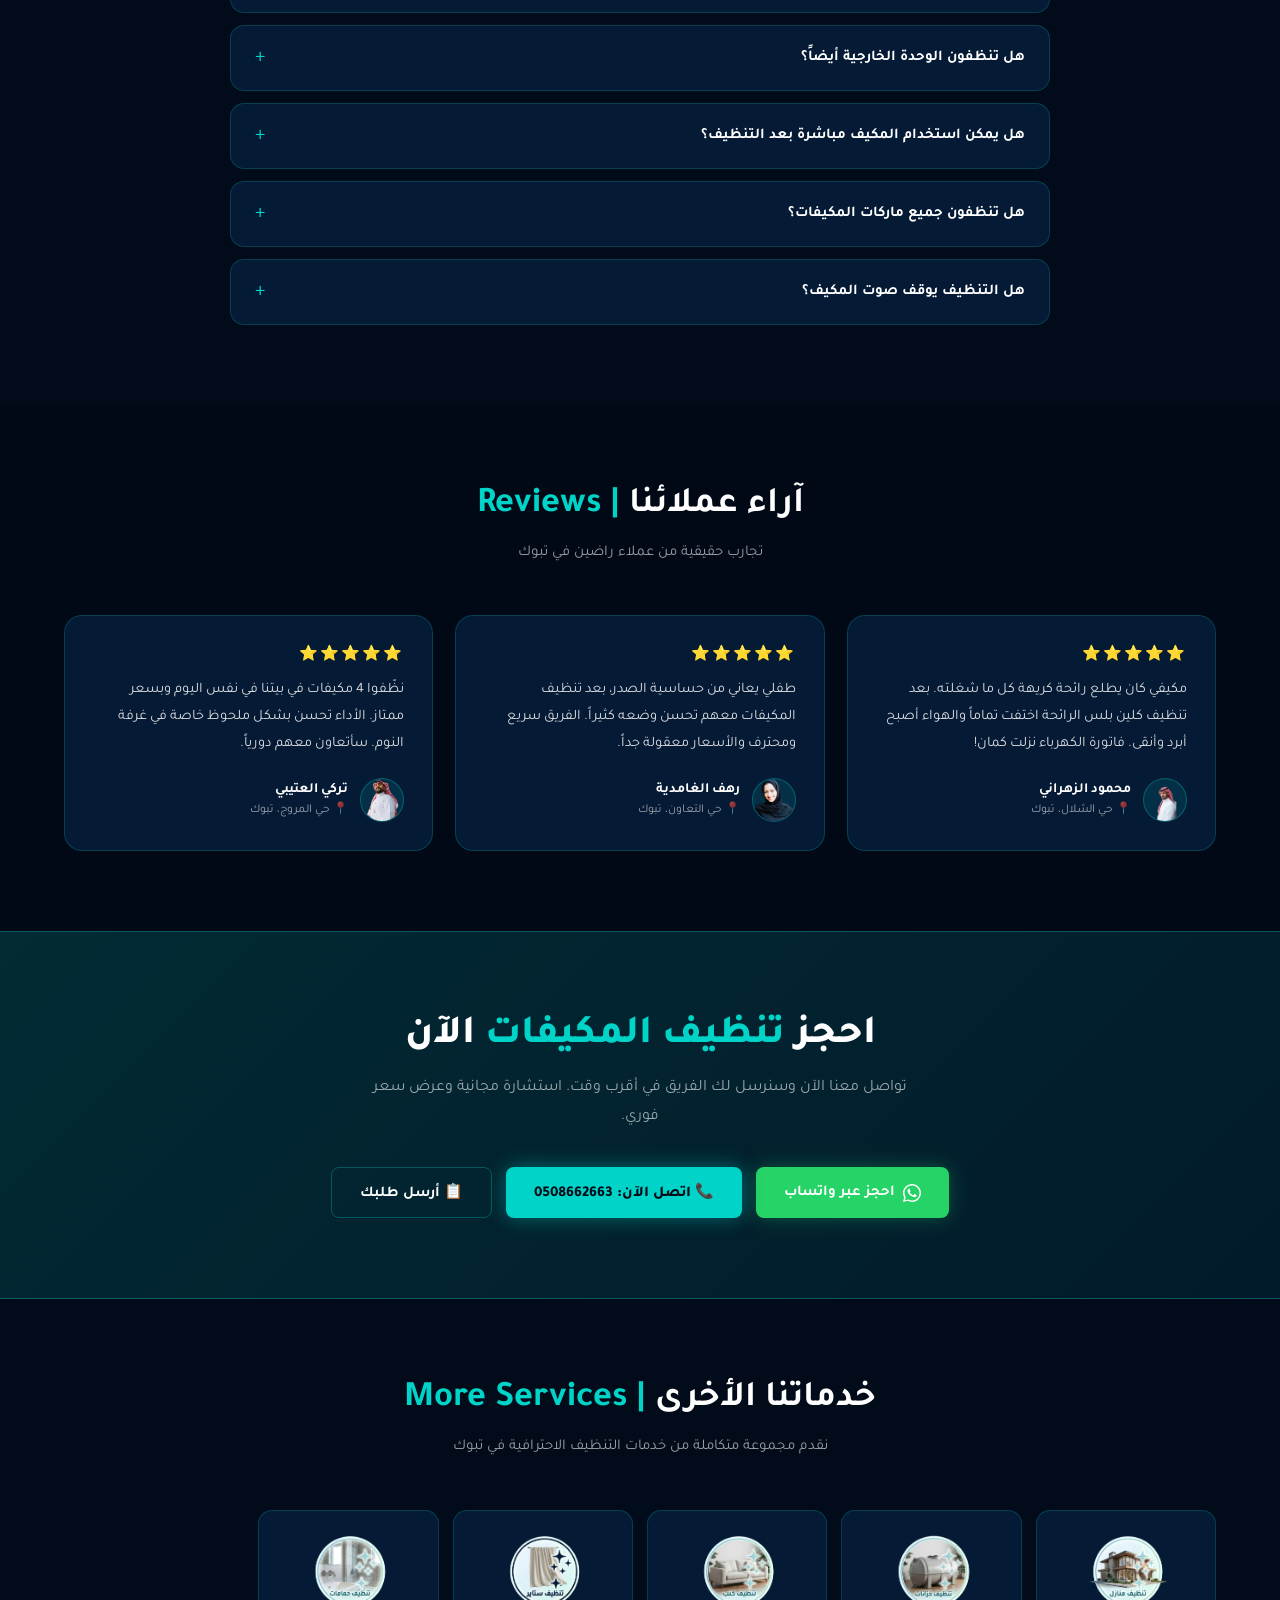
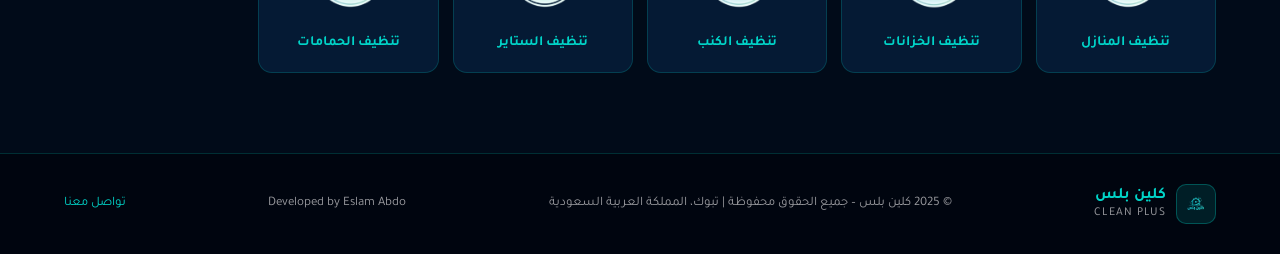
<file: service-ac.html>
<!DOCTYPE html>
<html lang="ar" dir="rtl">
<head>
<meta charset="UTF-8">
<meta name="viewport" content="width=device-width, initial-scale=1.0">
<title>تنظيف مكيفات في تبوك | صيانة احترافية وهواء نقي – كلين بلس</title>
<meta name="description" content="تنظيف وصيانة مكيفات في تبوك. نقضي على الجراثيم والعفن لهواء أنقى وأداء أفضل. احجز الآن 0508662663">
<meta name="robots" content="index, follow">
<meta name="author" content="كلين بلس - Clean Plus">
<meta property="og:title" content="تنظيف مكيفات في تبوك | صيانة احترافية وهواء نقي – كلين بلس">
<meta property="og:description" content="تنظيف وصيانة مكيفات في تبوك. نقضي على الجراثيم والعفن لهواء أنقى وأداء أفضل. احجز الآن 0508662663">
<meta property="og:type" content="website">
<meta name="theme-color" content="#00d4c8">
<link rel="canonical" href="https://cleanplus.sa/service-ac.html">
<link rel="icon" type="jpeg" href="Gemini_Generated_Image_vqoww3vqoww3vqow-removebg-preview.png">
<script type="application/ld+json">{
  "@context": "https://schema.org",
  "@type": "Service",
  "name": "تنظيف المكيفات",
  "provider": {
    "@type": "LocalBusiness",
    "name": "كلين بلس - Clean Plus",
    "telephone": "+966508662663",
    "address": { "@type": "PostalAddress", "addressLocality": "تبوك", "addressCountry": "SA" }
  },
  "areaServed": "تبوك",
  "description": "تنظيف وصيانة مكيفات في تبوك. نقضي على الجراثيم والعفن لهواء أنقى وأداء أفضل. احجز الآن 0508662663"
}</script>
<link href="https://fonts.googleapis.com/css2?family=Tajawal:wght@300;400;500;700;800&family=Poppins:wght@300;400;500;600;700;800&display=swap" rel="stylesheet">
<link rel="stylesheet" href="service-shared.css">
</head>
<body>

<a href="https://wa.me/966508662663?text=مرحباً%20كلين%20بلس،%20أريد%20الاستفسار%20عن%20خدماتكم" class="wa-float" target="_blank" rel="noopener" aria-label="تواصل معنا عبر واتساب">
  <svg width="18" height="18" viewBox="0 0 24 24" fill="white" xmlns="http://www.w3.org/2000/svg"><path d="M17.472 14.382c-.297-.149-1.758-.867-2.03-.967-.273-.099-.471-.148-.67.15-.197.297-.767.966-.94 1.164-.173.199-.347.223-.644.075-.297-.15-1.255-.463-2.39-1.475-.883-.788-1.48-1.761-1.653-2.059-.173-.297-.018-.458.13-.606.134-.133.298-.347.446-.52.149-.174.198-.298.298-.497.099-.198.05-.371-.025-.52-.075-.149-.669-1.612-.916-2.207-.242-.579-.487-.5-.669-.51a8.9 8.9 0 00-.57-.01c-.198 0-.52.074-.792.372-.272.297-1.04 1.016-1.04 2.479 0 1.462 1.065 2.875 1.213 3.074.149.198 2.096 3.2 5.077 4.487.709.306 1.262.489 1.694.625.712.227 1.36.195 1.871.118.571-.085 1.758-.719 2.006-1.413.248-.694.248-1.289.173-1.413-.074-.124-.272-.198-.57-.347z"/><path d="M12 0C5.373 0 0 5.373 0 12c0 2.136.558 4.133 1.528 5.868L0 24l6.299-1.502A11.954 11.954 0 0012 24c6.627 0 12-5.373 12-12S18.627 0 12 0zm0 22c-1.885 0-3.638-.504-5.145-1.383L2.5 21.75l1.167-4.244A9.957 9.957 0 012 12C2 6.477 6.477 2 12 2s10 4.477 10 10-4.477 10-10 10z"/></svg>
</a>

<nav>
  <div class="hamburger" onclick="toggleMenu()" id="hamburger">
    <span></span><span></span><span></span>
  </div>
  <ul class="nav-links">
    <li><a href="index.html">الرئيسية</a></li>
    <li><a href="index.html#services">خدماتنا</a></li>
    <li><a href="index.html#why">لماذا نحن</a></li>
    <li><a href="index.html#testimonials">آراء العملاء</a></li>
    <li><a href="index.html#faq">أسئلة شائعة</a></li>
    <li><a href="index.html#contact">تواصل معنا</a></li>
  </ul>
  <a href="index.html" class="logo">
    <div class="logo-text">
      <div class="ar">كلين بلس</div>
      <div class="en">CLEAN PLUS</div>
    </div>
    <div class="logo-icon"><img src="Gemini_Generated_Image_vqoww3vqoww3vqow-removebg-preview.png" width="40px" alt="شعار كلين بلس"></div>
  </a>
  <div class="nav-right">
    <a href="tel:+966508662663" class="phone-link">📞 0508662663</a>
    <a href="https://wa.me/966508662663" class="nav-cta" target="_blank">احجز الآن</a>
  </div>
</nav>
<div class="mobile-menu" id="mobileMenu">
  <a href="index.html" onclick="closeMenu()">الرئيسية</a>
  <a href="index.html#services" onclick="closeMenu()">خدماتنا</a>
  <a href="index.html#why" onclick="closeMenu()">لماذا نحن؟</a>
  <a href="index.html#testimonials" onclick="closeMenu()">آراء العملاء</a>
  <a href="index.html#faq" onclick="closeMenu()">أسئلة شائعة</a>
  <a href="index.html#contact" onclick="closeMenu()">تواصل معنا</a>
  <a href="tel:+966508662663">📞 اتصل الآن: 0508662663</a>
  <a href="https://wa.me/966508662663" target="_blank">💬 واتساب</a>
</div>

<!-- ═══ HERO ═══ -->
<section class="svc-hero">
  <div class="svc-hero-bg" style="background-image:url('https://images.unsplash.com/photo-1563013544-824ae1b704d3?w=1400&q=80')"></div>
  <div class="svc-hero-overlay"></div>
  <div class="svc-hero-content">
    <nav class="svc-hero-breadcrumb" aria-label="breadcrumb">
      <a href="index.html">الرئيسية</a>
      <span>›</span>
      <a href="index.html#services">خدماتنا</a>
      <span>›</span>
      <span>تنظيف المكيفات</span>
    </nav>
    <div class="svc-hero-badge">❄️ هواء نقي وصحي</div>
    <h1>تنظيف المكيفات <span>الاحترافي</span><br>لهواء أنقى وأداء أفضل</h1>
    <p>مكيف نظيف = هواء صحي لأسرتك وفاتورة كهرباء أقل. نقدم خدمة تنظيف شامل للمكيفات في تبوك.</p>
    <div class="svc-hero-btns">
      <a href="https://wa.me/966508662663?text=مرحباً%20كلين%20بلس،%20أريد%20الاستفسار%20عن%20خدمة%20تنظيف%20المكيفات" class="btn-wa" target="_blank" rel="noopener">
        <svg width="18" height="18" viewBox="0 0 24 24" fill="white" xmlns="http://www.w3.org/2000/svg"><path d="M17.472 14.382c-.297-.149-1.758-.867-2.03-.967-.273-.099-.471-.148-.67.15-.197.297-.767.966-.94 1.164-.173.199-.347.223-.644.075-.297-.15-1.255-.463-2.39-1.475-.883-.788-1.48-1.761-1.653-2.059-.173-.297-.018-.458.13-.606.134-.133.298-.347.446-.52.149-.174.198-.298.298-.497.099-.198.05-.371-.025-.52-.075-.149-.669-1.612-.916-2.207-.242-.579-.487-.5-.669-.51a8.9 8.9 0 00-.57-.01c-.198 0-.52.074-.792.372-.272.297-1.04 1.016-1.04 2.479 0 1.462 1.065 2.875 1.213 3.074.149.198 2.096 3.2 5.077 4.487.709.306 1.262.489 1.694.625.712.227 1.36.195 1.871.118.571-.085 1.758-.719 2.006-1.413.248-.694.248-1.289.173-1.413-.074-.124-.272-.198-.57-.347z"/><path d="M12 0C5.373 0 0 5.373 0 12c0 2.136.558 4.133 1.528 5.868L0 24l6.299-1.502A11.954 11.954 0 0012 24c6.627 0 12-5.373 12-12S18.627 0 12 0zm0 22c-1.885 0-3.638-.504-5.145-1.383L2.5 21.75l1.167-4.244A9.957 9.957 0 012 12C2 6.477 6.477 2 12 2s10 4.477 10 10-4.477 10-10 10z"/></svg> احجز هذه الخدمة الآن
      </a>
      <a href="tel:+966508662663" class="btn-call">📞 اتصل مباشرة</a>
    </div>
    <div class="svc-hero-stats">
      <div class="stat-item"><span class="stat-num">600+</span><span class="stat-label">مكيف تم تنظيفه</span></div>
<div class="stat-item"><span class="stat-num">30%</span><span class="stat-label">توفير بالكهرباء</span></div>
<div class="stat-item"><span class="stat-num">100%</span><span class="stat-label">قضاء على العفن</span></div>

    </div>
  </div>
</section>

<!-- ═══ INTRO ═══ -->
<section class="intro-section">
  <div class="intro-grid">
    <div class="intro-img reveal">
      <img src="تيم مكيفات.png" alt="تنظيف مكيفات في تبوك – كلين بلس" loading="lazy">
      <div class="intro-img-badge">❄️ تنظيف شامل</div>
    </div>
    <div class="intro-text reveal">
      <h2>مكيفك <span>ينفث جراثيم</span> كل يوم – هل تعلم ذلك؟</h2>
<p>
المكيف الذي لم يتم تنظيفه بشكل دوري، خاصة إذا مر عليه أكثر من 3 أشهر بدون صيانة، يتحول إلى بيئة مثالية لتراكم الغبار، الفطريات، البكتيريا، والعفن داخل الفلاتر والمكونات الداخلية. ومع كل مرة يتم تشغيله فيها، يقوم بدفع هذه الملوثات مباشرة إلى هواء المنزل دون أن يشعر المستخدم، مما يجعل جودة الهواء أقل نقاءً مع مرور الوقت.
</p>

<p>
هذا التراكم لا يؤثر فقط على جودة الهواء داخل المنزل، بل قد يؤدي أيضاً إلى انتشار الروائح غير المرغوبة، وزيادة مشاكل الحساسية والربو، بالإضافة إلى ضعف أداء المكيف بشكل ملحوظ نتيجة انسداد الفلاتر وامتلاء الأجزاء الداخلية بالغبار والرواسب.
</p>

<p>
ومع استمرار الإهمال في التنظيف، يزداد استهلاك الكهرباء بشكل غير مباشر بسبب إجهاد المكيف في عملية التبريد، مما يرفع من فاتورة الكهرباء ويقلل من العمر الافتراضي للجهاز على المدى الطويل.
</p>

<p>
تنظيف المكيف ليس رفاهية أو خدمة اختيارية، بل هو ضرورة صحية أساسية للحفاظ على جودة الهواء داخل المنزل وضمان كفاءة تشغيل الجهاز لأطول فترة ممكنة، خاصة في المناطق التي تعتمد بشكل كبير على التكييف طوال العام.
</p>

<p>
في <strong>كلين بلس – Clean Plus في تبوك</strong> نقدم خدمة تنظيف مكيفات شاملة واحترافية تغطي جميع أجزاء المكيف الداخلية والخارجية باستخدام أحدث الأدوات والتقنيات التي تضمن تنظيفاً عميقاً وآمناً دون التأثير على مكونات الجهاز.
</p>

<p>
تشمل الخدمة تنظيف الفلاتر بشكل كامل لإزالة الغبار المتراكم وتحسين تدفق الهواء، وتنظيف الكويل (المبخر) لإزالة الأتربة والرواسب التي تعيق عملية التبريد، بالإضافة إلى تنظيف حوض التقطير لمنع انسداد المياه وتجمع البكتيريا.
</p>

<p>
كما نقوم بتنظيف المروحة الداخلية بدقة لضمان تدفق هواء قوي ونظيف، مع إزالة أي عوالق أو أتربة تؤثر على كفاءة التشغيل، مما يساعد على تحسين أداء المكيف بشكل ملحوظ بعد الخدمة.
</p>

<p>
يتم أيضاً تنظيف الوحدة الخارجية للمكيف لإزالة الأتربة والعوامل البيئية التي تؤثر على عملية التبريد، خاصة في الأماكن المعرضة للغبار بشكل مستمر، مما يساهم في رفع كفاءة الجهاز وتقليل الضغط عليه أثناء التشغيل.
</p>

<p>
بعد ذلك يتم تنفيذ عملية تعقيم شاملة باستخدام مواد آمنة تقضي على البكتيريا والفطريات ومسببات الروائح، مما يضمن تحسين جودة الهواء الخارج من المكيف بشكل واضح وفوري.
</p>

<p>
نحرص في كلين بلس على اتباع خطوات تنظيف دقيقة تبدأ بالفحص ثم التنظيف العميق ثم التعقيم ثم اختبار الأداء، لضمان تقديم خدمة متكاملة تعيد للمكيف كفاءته الأصلية قدر الإمكان.
</p>

<p>
النتيجة تظهر بشكل فوري بعد الخدمة: هواء أنقى وأبرد، أداء أقوى للمكيف، صوت تشغيل أهدأ، وتقليل واضح في استهلاك الكهرباء نتيجة تحسين كفاءة الجهاز وتقليل الجهد عليه.
</p>

<p>
كما يساهم التنظيف الدوري في إطالة عمر المكيف وتقليل الأعطال المفاجئة، مما يوفر على العميل تكاليف الصيانة أو الاستبدال على المدى الطويل.
</p>

<p>
نوصي في <strong>كلين بلس في تبوك</strong> بتنظيف المكيفات بشكل دوري كل 3 أشهر، خصوصاً في المناطق التي تشهد استخداماً مكثفاً للمكيفات أو انتشاراً للغبار بشكل مستمر.
</p>

<p>
هدفنا هو توفير بيئة صحية داخل منزلك من خلال هواء نظيف، وأداء مثالي للمكيف، مع خدمة احترافية تعتمد على الدقة والجودة العالية والنتائج الملموسة.
</p>

<p>
تواصل معنا الآن للحصول على خدمة تنظيف مكيفات في تبوك مع كلين بلس واستمتع بهواء أنقى، أداء أقوى، وراحة أكبر داخل منزلك.
</p>      <a href="https://wa.me/966508662663?text=مرحباً%20كلين%20بلس،%20أريد%20الاستفسار%20عن%20خدمة%20تنظيف%20المكيفات" class="btn-wa" target="_blank" rel="noopener">
        <svg width="18" height="18" viewBox="0 0 24 24" fill="white" xmlns="http://www.w3.org/2000/svg"><path d="M17.472 14.382c-.297-.149-1.758-.867-2.03-.967-.273-.099-.471-.148-.67.15-.197.297-.767.966-.94 1.164-.173.199-.347.223-.644.075-.297-.15-1.255-.463-2.39-1.475-.883-.788-1.48-1.761-1.653-2.059-.173-.297-.018-.458.13-.606.134-.133.298-.347.446-.52.149-.174.198-.298.298-.497.099-.198.05-.371-.025-.52-.075-.149-.669-1.612-.916-2.207-.242-.579-.487-.5-.669-.51a8.9 8.9 0 00-.57-.01c-.198 0-.52.074-.792.372-.272.297-1.04 1.016-1.04 2.479 0 1.462 1.065 2.875 1.213 3.074.149.198 2.096 3.2 5.077 4.487.709.306 1.262.489 1.694.625.712.227 1.36.195 1.871.118.571-.085 1.758-.719 2.006-1.413.248-.694.248-1.289.173-1.413-.074-.124-.272-.198-.57-.347z"/><path d="M12 0C5.373 0 0 5.373 0 12c0 2.136.558 4.133 1.528 5.868L0 24l6.299-1.502A11.954 11.954 0 0012 24c6.627 0 12-5.373 12-12S18.627 0 12 0zm0 22c-1.885 0-3.638-.504-5.145-1.383L2.5 21.75l1.167-4.244A9.957 9.957 0 012 12C2 6.477 6.477 2 12 2s10 4.477 10 10-4.477 10-10 10z"/></svg> احجز الآن عبر واتساب
      </a>
    </div>
  </div>
</section>

<!-- ═══ BENEFITS ═══ -->
<section class="benefits-section">
  <h2 class="section-title reveal">مميزات الخدمة <span>| Benefits</span></h2>
  <p class="section-subtitle reveal">اكتشف لماذا تختار مئات العائلات في تبوك كلين بلس لهذه الخدمة</p>
  <div class="benefits-grid">
    <div class="benefit-card reveal">
          <span class="benefit-icon">🌬️</span>
          <div class="benefit-title">هواء نقي خالٍ من الجراثيم</div>
          <p class="benefit-desc">تنظيف الفلاتر والكويل يوقف نشر البكتيريا والفطريات في هواء منزلك.</p>
        </div>
<div class="benefit-card reveal">
          <span class="benefit-icon">💡</span>
          <div class="benefit-title">توفير الكهرباء</div>
          <p class="benefit-desc">مكيف نظيف يعمل بكفاءة أعلى ويستهلك كهرباء أقل بنسبة تصل 30%.</p>
        </div>
<div class="benefit-card reveal">
          <span class="benefit-icon">🔧</span>
          <div class="benefit-title">صيانة وقائية</div>
          <p class="benefit-desc">تنظيف منتظم يطيل عمر المكيف ويقلل احتمالية الأعطال المكلفة.</p>
        </div>
<div class="benefit-card reveal">
          <span class="benefit-icon">🦠</span>
          <div class="benefit-title">القضاء على العفن والفطريات</div>
          <p class="benefit-desc">نزيل طبقات العفن من الكويل والحوض ومن مصادر الروائح الكريهة.</p>
        </div>
<div class="benefit-card reveal">
          <span class="benefit-icon">🏠</span>
          <div class="benefit-title">خدمة في موقعك</div>
          <p class="benefit-desc">لا حاجة لفك المكيف ونقله – نأتي إليك ونعمل في موقعه مباشرة.</p>
        </div>
<div class="benefit-card reveal">
          <span class="benefit-icon">📅</span>
          <div class="benefit-title">جدول صيانة دوري</div>
          <p class="benefit-desc">ننظم لك جدول صيانة دوري كل 3 أشهر لضمان أداء مستمر.</p>
        </div>

  </div>
</section>

<!-- ═══ WHY US ═══ -->
<section class="why-section">
  <h2 class="section-title reveal">لماذا <span>كلين بلس</span>؟</h2>
  <p class="section-subtitle reveal">فريق متخصص، أسعار منافسة، ونتائج مضمونة في جميع أحياء تبوك</p>
  <div class="why-grid-svc">
    <div class="why-card-svc reveal">
          <span class="why-icon-svc">🛠️</span>
          <div class="why-title-svc">فنيون متخصصون</div>
          <p class="why-desc-svc">فريقنا مدرب تخصصياً على تنظيف وصيانة جميع ماركات المكيفات.</p>
        </div>
<div class="why-card-svc reveal">
          <span class="why-icon-svc">🧪</span>
          <div class="why-title-svc">مواد تعقيم آمنة</div>
          <p class="why-desc-svc">نستخدم مواد تعقيم معتمدة آمنة على أجزاء المكيف ولا تؤثر على أداءه.</p>
        </div>
<div class="why-card-svc reveal">
          <span class="why-icon-svc">⚡</span>
          <div class="why-title-svc">سرعة الخدمة</div>
          <p class="why-desc-svc">ننهي تنظيف المكيف في 30-60 دقيقة بدون انقطاع طويل عنه.</p>
        </div>
<div class="why-card-svc reveal">
          <span class="why-icon-svc">✅</span>
          <div class="why-title-svc">ضمان الجودة</div>
          <p class="why-desc-svc">إذا ظهرت مشكلة خلال 48 ساعة من تنظيفنا، نعود ونعالجها مجاناً.</p>
        </div>

  </div>
</section>

<!-- ═══ PROCESS ═══ -->
<section class="process-section">
  <h2 class="section-title reveal">كيف نعمل؟ <span>| Our Process</span></h2>
  <p class="section-subtitle reveal">خطوات واضحة وشفافة من أول تواصل حتى تسليم العمل</p>
  <div class="process-steps">
    <div class="process-step reveal">
          <div class="step-line-wrap">
            <div class="step-num">1</div>
            <div class="step-connector"></div>
          </div>
          <div class="step-content">
            <h3>فحص أولي للمكيف</h3>
            <p>نفحص حالة المكيف ونحدد مستوى التلوث ونوضح لك ما يحتاجه.</p>
          </div>
        </div>
<div class="process-step reveal">
          <div class="step-line-wrap">
            <div class="step-num">2</div>
            <div class="step-connector"></div>
          </div>
          <div class="step-content">
            <h3>فصل الكهرباء والأمان</h3>
            <p>نفصل التيار الكهربائي بشكل آمن قبل البدء في أي عملية تنظيف.</p>
          </div>
        </div>
<div class="process-step reveal">
          <div class="step-line-wrap">
            <div class="step-num">3</div>
            <div class="step-connector"></div>
          </div>
          <div class="step-content">
            <h3>تنظيف الفلاتر والكويل</h3>
            <p>ننظف الفلاتر بالضغط والمياه ونعالج الكويل بمواد متخصصة.</p>
          </div>
        </div>
<div class="process-step reveal">
          <div class="step-line-wrap">
            <div class="step-num">4</div>
            <div class="step-connector"></div>
          </div>
          <div class="step-content">
            <h3>تنظيف الحوض والمروحة</h3>
            <p>نزيل الرواسب من حوض التقطير ونعقمه ونتحقق من سلامة المروحة.</p>
          </div>
        </div>
<div class="process-step reveal">
          <div class="step-line-wrap">
            <div class="step-num">5</div>
            <div class="step-connector"></div>
          </div>
          <div class="step-content">
            <h3>التعقيم والتجربة</h3>
            <p>نعقم الوحدة الكاملة ونشغلها للتأكد من كمال الأداء قبل الانتهاء.</p>
          </div>
        </div>

  </div>
</section>

<!-- ═══ FAQ ═══ -->
<section class="faq-section">
  <h2 class="section-title reveal">أسئلة شائعة <span>| FAQ</span></h2>
  <p class="section-subtitle reveal">إجابات على أكثر ما يسأله عملاؤنا في تبوك عن هذه الخدمة</p>
  <div class="faq-list-svc">
    <div class="faq-item-svc reveal">
          <div class="faq-q-svc" onclick="toggleFaqSvc(this)">
            <span>كم مرة يجب تنظيف المكيف في السنة؟</span>
            <span class="faq-icon-svc">+</span>
          </div>
          <div class="faq-a-svc">في تبوك بسبب الغبار الكثير، ننصح بالتنظيف كل 3 أشهر أو 4 مرات في السنة للحفاظ على أداءه وصحة هوائه.</div>
        </div>
<div class="faq-item-svc reveal">
          <div class="faq-q-svc" onclick="toggleFaqSvc(this)">
            <span>هل تنظفون الوحدة الخارجية أيضاً؟</span>
            <span class="faq-icon-svc">+</span>
          </div>
          <div class="faq-a-svc">نعم! الخدمة الشاملة تغطي الوحدة الداخلية والخارجية معاً لضمان أفضل أداء.</div>
        </div>
<div class="faq-item-svc reveal">
          <div class="faq-q-svc" onclick="toggleFaqSvc(this)">
            <span>هل يمكن استخدام المكيف مباشرة بعد التنظيف؟</span>
            <span class="faq-icon-svc">+</span>
          </div>
          <div class="faq-a-svc">ننتظر من 15 إلى 30 دقيقة بعد التنظيف قبل تشغيله لضمان جفاف المواد المستخدمة.</div>
        </div>
<div class="faq-item-svc reveal">
          <div class="faq-q-svc" onclick="toggleFaqSvc(this)">
            <span>هل تنظفون جميع ماركات المكيفات؟</span>
            <span class="faq-icon-svc">+</span>
          </div>
          <div class="faq-a-svc">نعم! فريقنا مدرب على تنظيف جميع الماركات: سامسونج، ميديا، جنرال، هايسنس، LG وغيرها.</div>
        </div>
<div class="faq-item-svc reveal">
          <div class="faq-q-svc" onclick="toggleFaqSvc(this)">
            <span>هل التنظيف يوقف صوت المكيف؟</span>
            <span class="faq-icon-svc">+</span>
          </div>
          <div class="faq-a-svc">في كثير من الأحيان نعم! الصوت العالي غالباً سببه الفلاتر المسدودة والكويل الملوث. بعد التنظيف يعود المكيف لهدوءه الطبيعي.</div>
        </div>

  </div>
</section>

<!-- ═══ REVIEWS ═══ -->
<section class="reviews-section">
  <h2 class="section-title reveal">آراء عملائنا <span>| Reviews</span></h2>
  <p class="section-subtitle reveal">تجارب حقيقية من عملاء راضين في تبوك</p>
  <div class="reviews-grid">
    <div class="review-card reveal">
          <div class="review-stars">⭐⭐⭐⭐⭐</div>
          <p class="review-quote">مكيفي كان يطلع رائحة كريهة كل ما شغلته. بعد تنظيف كلين بلس الرائحة اختفت تماماً والهواء أصبح أبرد وأنقى. فاتورة الكهرباء نزلت كمان!</p>
          <div class="review-author">
            <div class="review-avatar"><img src="محمود_الزهراني-removebg-preview.png" alt="محمود الزهراني"></div>
            <div>
              <div class="review-name">محمود الزهراني</div>
              <div class="review-loc">📍 حي الشلال، تبوك</div>
            </div>
          </div>
        </div>
<div class="review-card reveal">
          <div class="review-stars">⭐⭐⭐⭐⭐</div>
          <p class="review-quote">طفلي يعاني من حساسية الصدر، بعد تنظيف المكيفات معهم تحسن وضعه كثيراً. الفريق سريع ومحترف والأسعار معقولة جداً.</p>
          <div class="review-author">
            <div class="review-avatar"><img src="رهف_الغامديه-removebg-preview.png" alt="رهف الغامدية"></div>
            <div>
              <div class="review-name">رهف الغامدية</div>
              <div class="review-loc">📍 حي التعاون، تبوك</div>
            </div>
          </div>
        </div>
<div class="review-card reveal">
          <div class="review-stars">⭐⭐⭐⭐⭐</div>
          <p class="review-quote">نظّفوا 4 مكيفات في بيتنا في نفس اليوم وبسعر ممتاز. الأداء تحسن بشكل ملحوظ خاصة في غرفة النوم. سأتعاون معهم دورياً.</p>
          <div class="review-author">
            <div class="review-avatar"><img src="تركي_العتيبي-removebg-preview.png" alt="تركي العتيبي"></div>
            <div>
              <div class="review-name">تركي العتيبي</div>
              <div class="review-loc">📍 حي المروج، تبوك</div>
            </div>
          </div>
        </div>

  </div>
</section>

<!-- ═══ CTA ═══ -->
<section class="cta-section">
  <h2 class="reveal">احجز <span>تنظيف المكيفات</span> الآن</h2>
  <p class="reveal">تواصل معنا الآن وسنرسل لك الفريق في أقرب وقت. استشارة مجانية وعرض سعر فوري.</p>
  <div class="cta-btns-row reveal">
    <a href="https://wa.me/966508662663?text=مرحباً%20كلين%20بلس،%20أريد%20الاستفسار%20عن%20خدمة%20تنظيف%20المكيفات" class="btn-wa" target="_blank" rel="noopener">
      <svg width="18" height="18" viewBox="0 0 24 24" fill="white" xmlns="http://www.w3.org/2000/svg"><path d="M17.472 14.382c-.297-.149-1.758-.867-2.03-.967-.273-.099-.471-.148-.67.15-.197.297-.767.966-.94 1.164-.173.199-.347.223-.644.075-.297-.15-1.255-.463-2.39-1.475-.883-.788-1.48-1.761-1.653-2.059-.173-.297-.018-.458.13-.606.134-.133.298-.347.446-.52.149-.174.198-.298.298-.497.099-.198.05-.371-.025-.52-.075-.149-.669-1.612-.916-2.207-.242-.579-.487-.5-.669-.51a8.9 8.9 0 00-.57-.01c-.198 0-.52.074-.792.372-.272.297-1.04 1.016-1.04 2.479 0 1.462 1.065 2.875 1.213 3.074.149.198 2.096 3.2 5.077 4.487.709.306 1.262.489 1.694.625.712.227 1.36.195 1.871.118.571-.085 1.758-.719 2.006-1.413.248-.694.248-1.289.173-1.413-.074-.124-.272-.198-.57-.347z"/><path d="M12 0C5.373 0 0 5.373 0 12c0 2.136.558 4.133 1.528 5.868L0 24l6.299-1.502A11.954 11.954 0 0012 24c6.627 0 12-5.373 12-12S18.627 0 12 0zm0 22c-1.885 0-3.638-.504-5.145-1.383L2.5 21.75l1.167-4.244A9.957 9.957 0 012 12C2 6.477 6.477 2 12 2s10 4.477 10 10-4.477 10-10 10z"/></svg> احجز عبر واتساب
    </a>
    <a href="tel:+966508662663" class="btn-primary">📞 اتصل الآن: 0508662663</a>
    <a href="index.html#contact" class="btn-call">📋 أرسل طلبك</a>
  </div>
</section>

<!-- ═══ OTHER SERVICES ═══ -->
<section class="other-services">
  <h2 class="section-title reveal">خدماتنا الأخرى <span>| More Services</span></h2>
  <p class="section-subtitle reveal">نقدم مجموعة متكاملة من خدمات التنظيف الاحترافية في تبوك</p>
  <div class="other-grid">
    <a class="other-card" href="service-home.html">
          <span class="other-icon"><img src="تنظيف منازل.png" width="100%"></span>
          <div class="other-name">تنظيف المنازل</div>
        </a>
<a class="other-card" href="service-tank.html">
          <span class="other-icon"><img src="خزانات.png" width="100%"></span>
          <div class="other-name">تنظيف الخزانات</div>
        </a>
<a class="other-card" href="service-sofa.html">
          <span class="other-icon"><img src="كنب.png" width="100%"></span>
          <div class="other-name">تنظيف الكنب</div>
        </a>
<a class="other-card" href="service-curtains.html">
          <span class="other-icon"><img src="ستاير.png" width="100%"></span>
          <div class="other-name">تنظيف الستاير</div>
        </a>
<a class="other-card" href="service-bathroom.html">
          <span class="other-icon"><img src="حمامات.png" width="100%"></span>
          <div class="other-name">تنظيف الحمامات</div>
        </a>

  </div>
</section>

<footer>
  <div class="footer-brand">
    <div class="logo-icon"><img src="Gemini_Generated_Image_vqoww3vqoww3vqow-removebg-preview.png" width="30px" alt="شعار كلين بلس"></div>
    <div><div class="ar">كلين بلس</div><div class="en">CLEAN PLUS</div></div>
  </div>
  <p>© 2025 كلين بلس – جميع الحقوق محفوظة | تبوك، المملكة العربية السعودية</p>
  <p>Developed by Eslam Abdo</p>
  <div>
    <a href="index.html#contact" style="color:var(--teal);text-decoration:none;font-family:var(--font-ar);font-size:13px;">تواصل معنا</a>
  </div>
</footer>

<script>
  function toggleMenu(){
    const m=document.getElementById('mobileMenu');
    m.classList.toggle('open');
  }
  function closeMenu(){
    document.getElementById('mobileMenu').classList.remove('open');
  }
  function toggleFaqSvc(el){
    const item=el.closest('.faq-item-svc');
    const isOpen=item.classList.contains('open');
    document.querySelectorAll('.faq-item-svc.open').forEach(i=>i.classList.remove('open'));
    if(!isOpen) item.classList.add('open');
  }
  // Scroll reveal
  const revealEls=document.querySelectorAll('.reveal');
  const revealObs=new IntersectionObserver(entries=>{
    entries.forEach(e=>{if(e.isIntersecting){e.target.classList.add('visible');}});
  },{threshold:0.1});
  revealEls.forEach(el=>revealObs.observe(el));
</script>
</body>
</html>
</file>
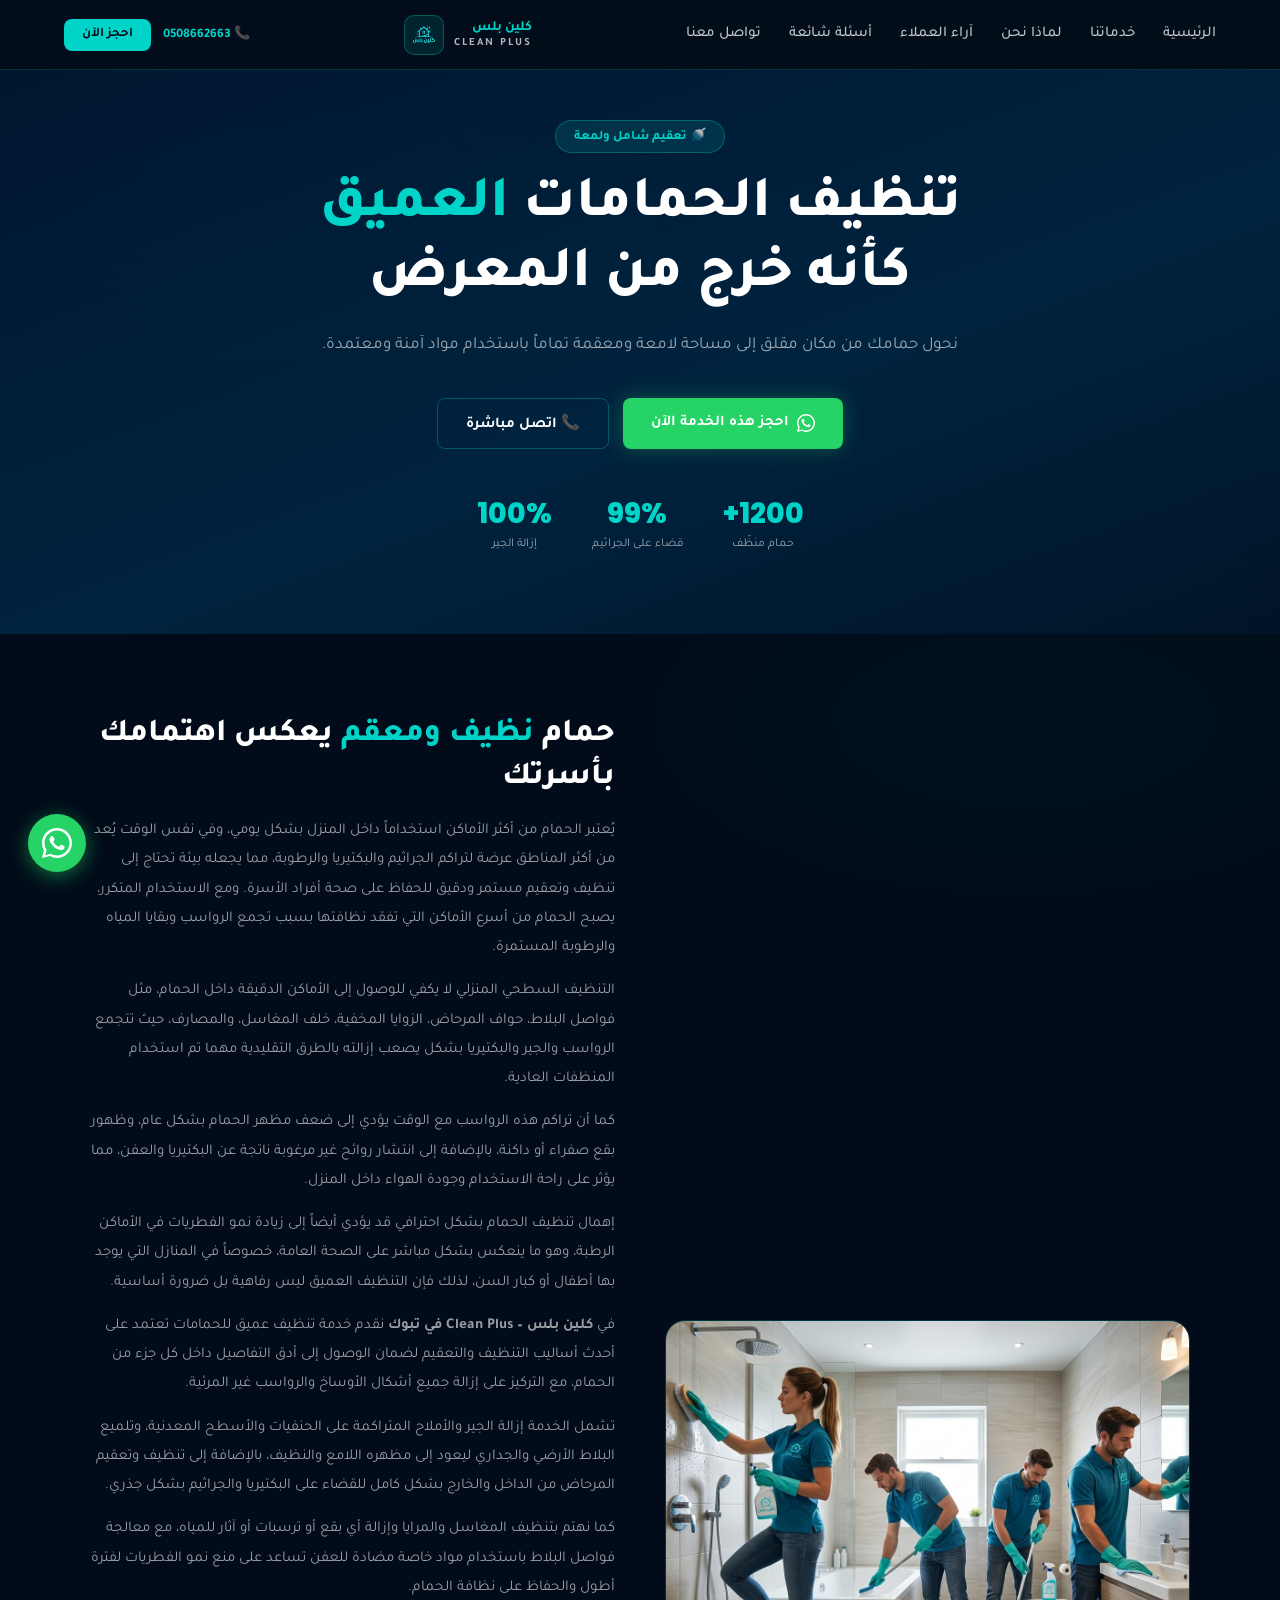
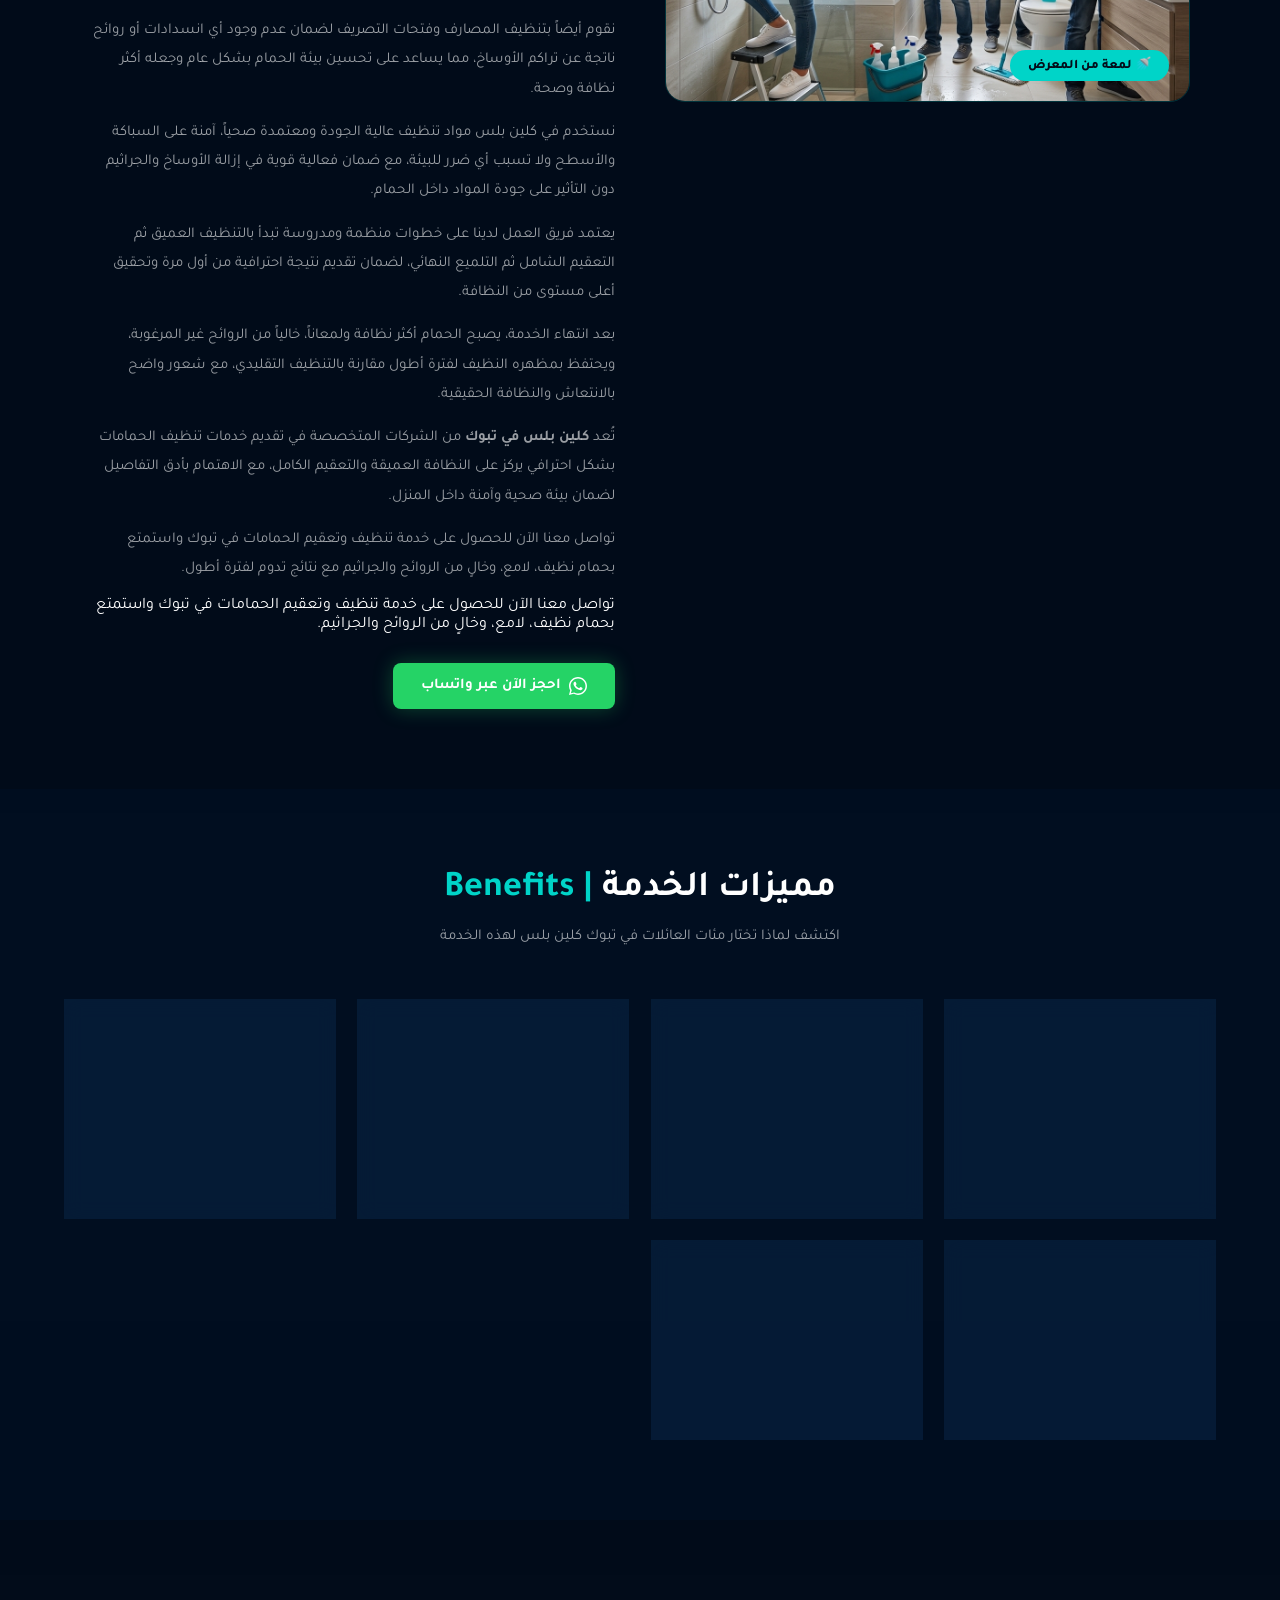
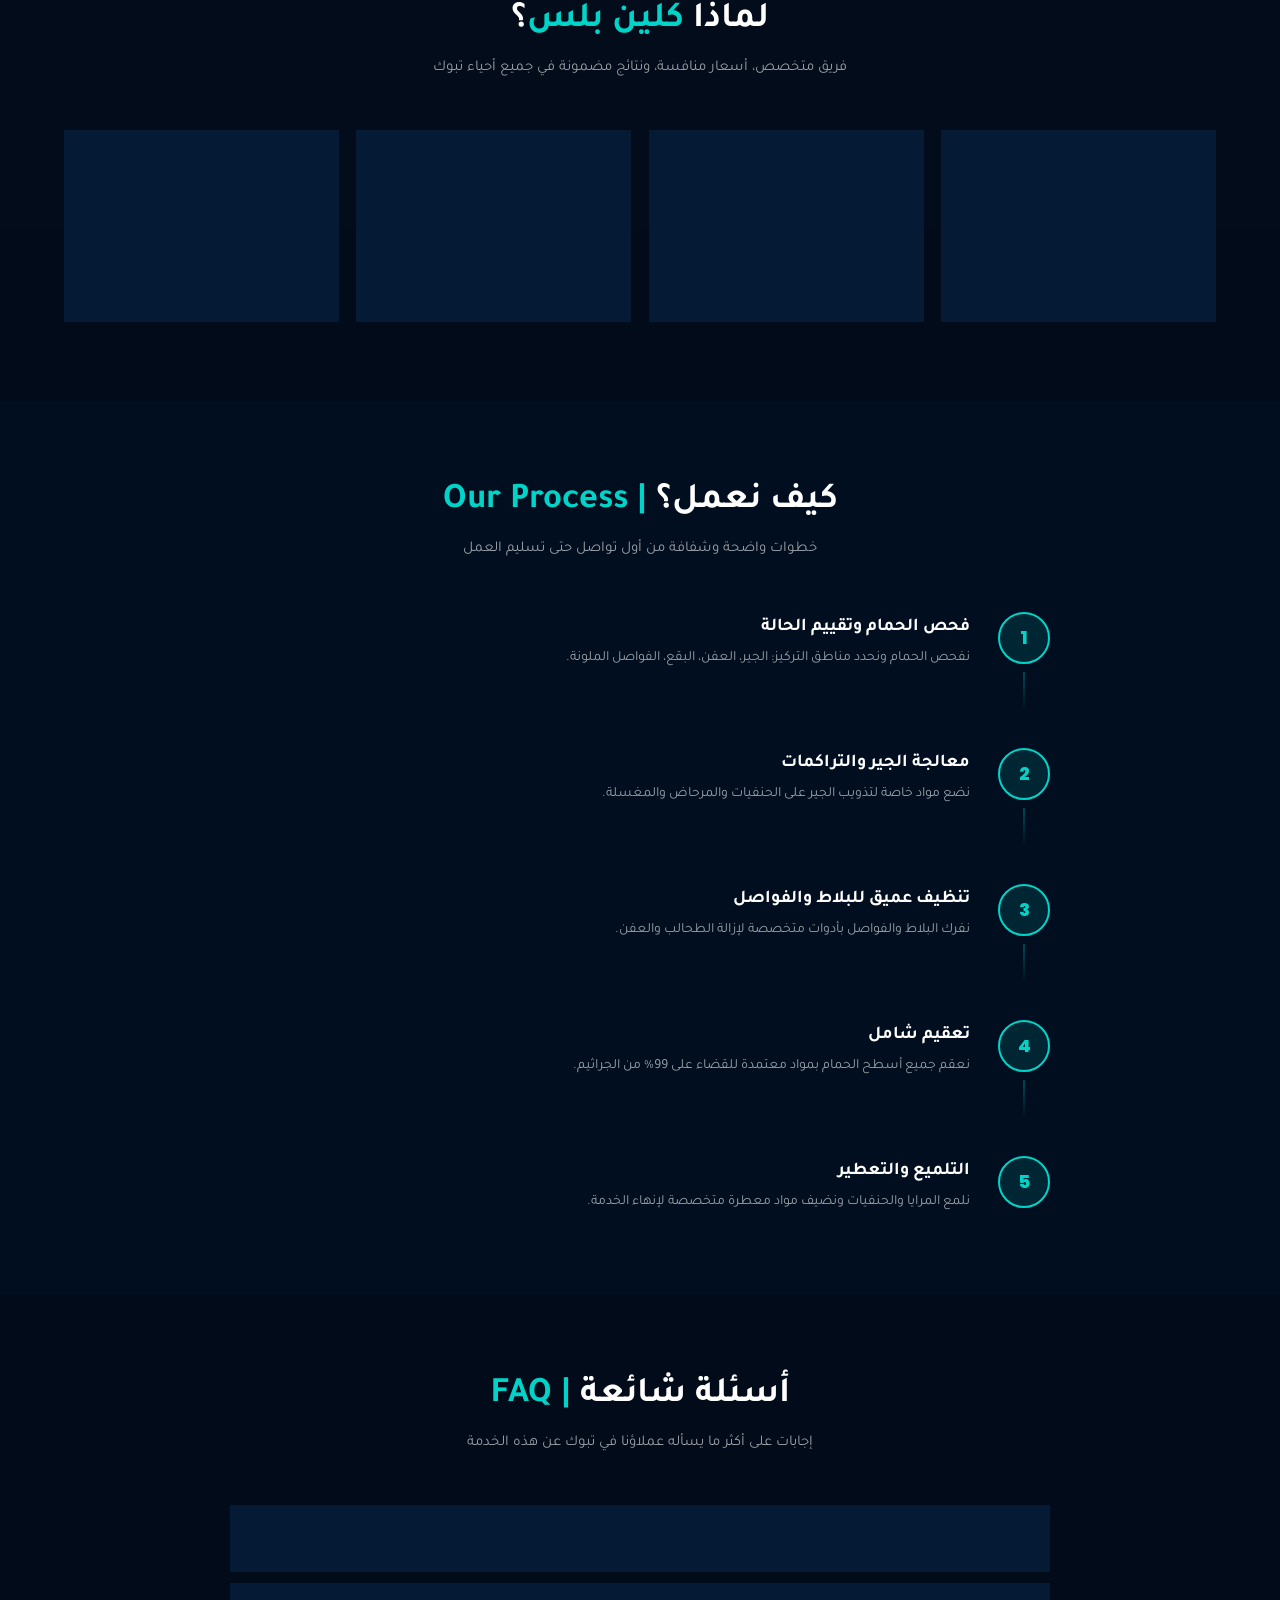
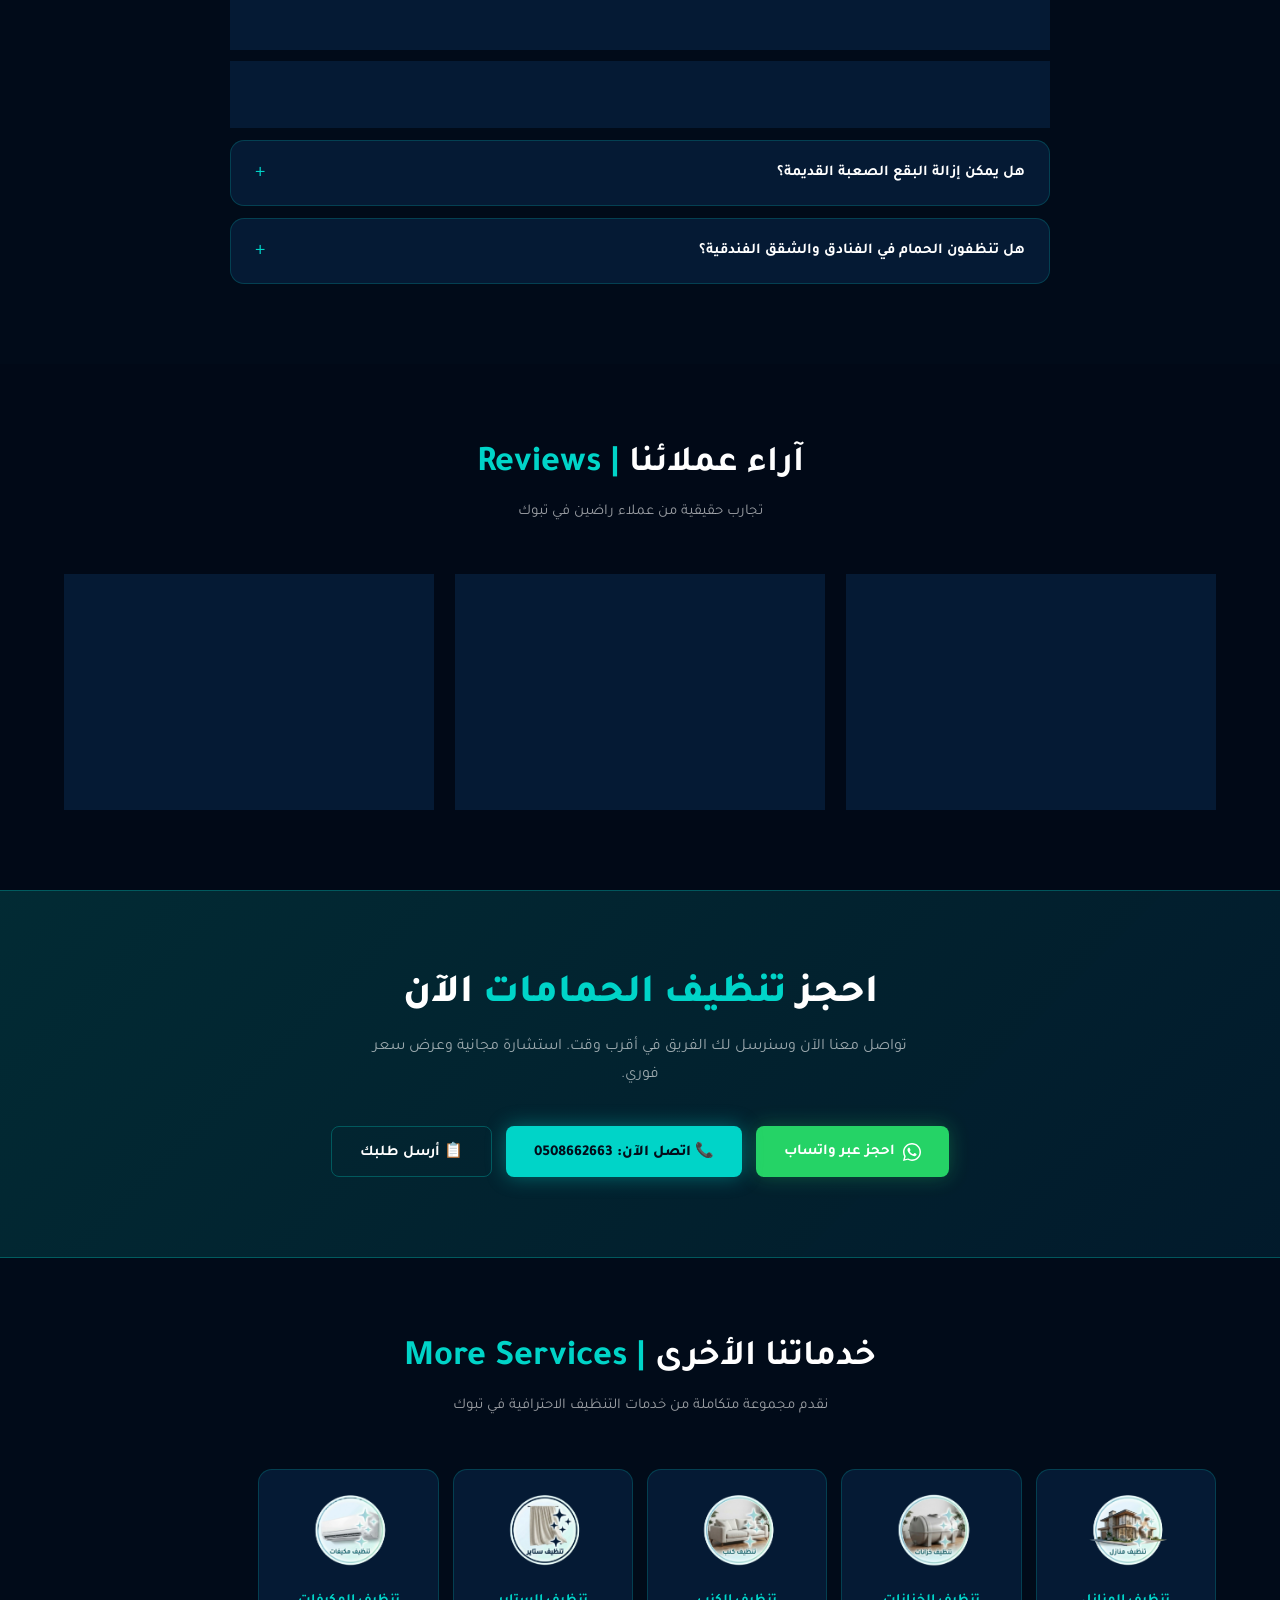
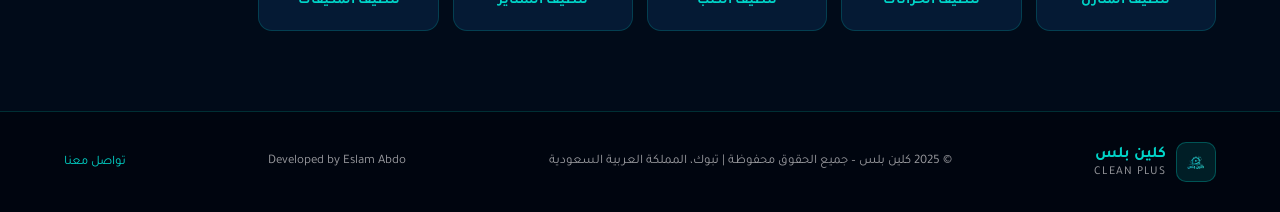
<file: service-bathroom.html>
<!DOCTYPE html>
<html lang="ar" dir="rtl">
<head>
<meta charset="UTF-8">
<meta name="viewport" content="width=device-width, initial-scale=1.0">
<title>تنظيف الحمامات في تبوك | تعقيم شامل ولمعة كالجديد – كلين بلس</title>
<meta name="description" content="تنظيف عميق وتعقيم شامل للحمامات في تبوك. إزالة الجير والبقع والعفن بمواد آمنة. 0508662663">
<meta name="robots" content="index, follow">
<meta name="author" content="كلين بلس - Clean Plus">
<meta property="og:title" content="تنظيف الحمامات في تبوك | تعقيم شامل ولمعة كالجديد – كلين بلس">
<meta property="og:description" content="تنظيف عميق وتعقيم شامل للحمامات في تبوك. إزالة الجير والبقع والعفن بمواد آمنة. 0508662663">
<meta property="og:type" content="website">
<meta name="theme-color" content="#00d4c8">
<link rel="canonical" href="https://cleanplus.sa/service-bathroom.html">
<link rel="icon" type="jpeg" href="Gemini_Generated_Image_vqoww3vqoww3vqow-removebg-preview.png">
<script type="application/ld+json">{
  "@context": "https://schema.org",
  "@type": "Service",
  "name": "تنظيف الحمامات",
  "provider": {
    "@type": "LocalBusiness",
    "name": "كلين بلس - Clean Plus",
    "telephone": "+966508662663",
    "address": { "@type": "PostalAddress", "addressLocality": "تبوك", "addressCountry": "SA" }
  },
  "areaServed": "تبوك",
  "description": "تنظيف عميق وتعقيم شامل للحمامات في تبوك. إزالة الجير والبقع والعفن بمواد آمنة. 0508662663"
}</script>
<link href="https://fonts.googleapis.com/css2?family=Tajawal:wght@300;400;500;700;800&family=Poppins:wght@300;400;500;600;700;800&display=swap" rel="stylesheet">
<link rel="stylesheet" href="service-shared.css">
</head>
<body>

<a href="https://wa.me/966508662663?text=مرحباً%20كلين%20بلس،%20أريد%20الاستفسار%20عن%20خدماتكم" class="wa-float" target="_blank" rel="noopener" aria-label="تواصل معنا عبر واتساب">
  <svg width="18" height="18" viewBox="0 0 24 24" fill="white" xmlns="http://www.w3.org/2000/svg"><path d="M17.472 14.382c-.297-.149-1.758-.867-2.03-.967-.273-.099-.471-.148-.67.15-.197.297-.767.966-.94 1.164-.173.199-.347.223-.644.075-.297-.15-1.255-.463-2.39-1.475-.883-.788-1.48-1.761-1.653-2.059-.173-.297-.018-.458.13-.606.134-.133.298-.347.446-.52.149-.174.198-.298.298-.497.099-.198.05-.371-.025-.52-.075-.149-.669-1.612-.916-2.207-.242-.579-.487-.5-.669-.51a8.9 8.9 0 00-.57-.01c-.198 0-.52.074-.792.372-.272.297-1.04 1.016-1.04 2.479 0 1.462 1.065 2.875 1.213 3.074.149.198 2.096 3.2 5.077 4.487.709.306 1.262.489 1.694.625.712.227 1.36.195 1.871.118.571-.085 1.758-.719 2.006-1.413.248-.694.248-1.289.173-1.413-.074-.124-.272-.198-.57-.347z"/><path d="M12 0C5.373 0 0 5.373 0 12c0 2.136.558 4.133 1.528 5.868L0 24l6.299-1.502A11.954 11.954 0 0012 24c6.627 0 12-5.373 12-12S18.627 0 12 0zm0 22c-1.885 0-3.638-.504-5.145-1.383L2.5 21.75l1.167-4.244A9.957 9.957 0 012 12C2 6.477 6.477 2 12 2s10 4.477 10 10-4.477 10-10 10z"/></svg>
</a>

<nav>
  <div class="hamburger" onclick="toggleMenu()" id="hamburger">
    <span></span><span></span><span></span>
  </div>
  <ul class="nav-links">
    <li><a href="index.html">الرئيسية</a></li>
    <li><a href="index.html#services">خدماتنا</a></li>
    <li><a href="index.html#why">لماذا نحن</a></li>
    <li><a href="index.html#testimonials">آراء العملاء</a></li>
    <li><a href="index.html#faq">أسئلة شائعة</a></li>
    <li><a href="index.html#contact">تواصل معنا</a></li>
  </ul>
  <a href="index.html" class="logo">
    <div class="logo-text">
      <div class="ar">كلين بلس</div>
      <div class="en">CLEAN PLUS</div>
    </div>
    <div class="logo-icon"><img src="Gemini_Generated_Image_vqoww3vqoww3vqow-removebg-preview.png" width="40px" alt="شعار كلين بلس"></div>
  </a>
  <div class="nav-right">
    <a href="tel:+966508662663" class="phone-link">📞 0508662663</a>
    <a href="https://wa.me/966508662663" class="nav-cta" target="_blank">احجز الآن</a>
  </div>
</nav>
<div class="mobile-menu" id="mobileMenu">
  <a href="index.html" onclick="closeMenu()">الرئيسية</a>
  <a href="index.html#services" onclick="closeMenu()">خدماتنا</a>
  <a href="index.html#why" onclick="closeMenu()">لماذا نحن؟</a>
  <a href="index.html#testimonials" onclick="closeMenu()">آراء العملاء</a>
  <a href="index.html#faq" onclick="closeMenu()">أسئلة شائعة</a>
  <a href="index.html#contact" onclick="closeMenu()">تواصل معنا</a>
  <a href="tel:+966508662663">📞 اتصل الآن: 0508662663</a>
  <a href="https://wa.me/966508662663" target="_blank">💬 واتساب</a>
</div>

<!-- ═══ HERO ═══ -->
<section class="svc-hero">
  <div class="svc-hero-bg" style="background-image:url('https://images.unsplash.com/photo-1552321554-5fefe8c9ef14?w=1400&q=80')"></div>
  <div class="svc-hero-overlay"></div>
  <div class="svc-hero-content">
    <nav class="svc-hero-breadcrumb" aria-label="breadcrumb">
      <a href="index.html">الرئيسية</a>
      <span>›</span>
      <a href="index.html#services">خدماتنا</a>
      <span>›</span>
      <span>تنظيف الحمامات</span>
    </nav>
    <div class="svc-hero-badge">🚿 تعقيم شامل ولمعة</div>
    <h1>تنظيف الحمامات <span>العميق</span><br>كأنه خرج من المعرض</h1>
    <p>نحول حمامك من مكان مقلق إلى مساحة لامعة ومعقمة تماماً باستخدام مواد آمنة ومعتمدة.</p>
    <div class="svc-hero-btns">
      <a href="https://wa.me/966508662663?text=مرحباً%20كلين%20بلس،%20أريد%20الاستفسار%20عن%20خدمة%20تنظيف%20الحمامات" class="btn-wa" target="_blank" rel="noopener">
        <svg width="18" height="18" viewBox="0 0 24 24" fill="white" xmlns="http://www.w3.org/2000/svg"><path d="M17.472 14.382c-.297-.149-1.758-.867-2.03-.967-.273-.099-.471-.148-.67.15-.197.297-.767.966-.94 1.164-.173.199-.347.223-.644.075-.297-.15-1.255-.463-2.39-1.475-.883-.788-1.48-1.761-1.653-2.059-.173-.297-.018-.458.13-.606.134-.133.298-.347.446-.52.149-.174.198-.298.298-.497.099-.198.05-.371-.025-.52-.075-.149-.669-1.612-.916-2.207-.242-.579-.487-.5-.669-.51a8.9 8.9 0 00-.57-.01c-.198 0-.52.074-.792.372-.272.297-1.04 1.016-1.04 2.479 0 1.462 1.065 2.875 1.213 3.074.149.198 2.096 3.2 5.077 4.487.709.306 1.262.489 1.694.625.712.227 1.36.195 1.871.118.571-.085 1.758-.719 2.006-1.413.248-.694.248-1.289.173-1.413-.074-.124-.272-.198-.57-.347z"/><path d="M12 0C5.373 0 0 5.373 0 12c0 2.136.558 4.133 1.528 5.868L0 24l6.299-1.502A11.954 11.954 0 0012 24c6.627 0 12-5.373 12-12S18.627 0 12 0zm0 22c-1.885 0-3.638-.504-5.145-1.383L2.5 21.75l1.167-4.244A9.957 9.957 0 012 12C2 6.477 6.477 2 12 2s10 4.477 10 10-4.477 10-10 10z"/></svg> احجز هذه الخدمة الآن
      </a>
      <a href="tel:+966508662663" class="btn-call">📞 اتصل مباشرة</a>
    </div>
    <div class="svc-hero-stats">
      <div class="stat-item"><span class="stat-num">1200+</span><span class="stat-label">حمام منظّف</span></div>
<div class="stat-item"><span class="stat-num">99%</span><span class="stat-label">قضاء على الجراثيم</span></div>
<div class="stat-item"><span class="stat-num">100%</span><span class="stat-label">إزالة الجير</span></div>

    </div>
  </div>
</section>

<!-- ═══ INTRO ═══ -->
<section class="intro-section">
  <div class="intro-grid">
    <div class="intro-img reveal">
      <img src="تيم حمامات.png" alt="تنظيف الحمامات في تبوك – كلين بلس" loading="lazy">
      <div class="intro-img-badge">🚿 لمعة من المعرض</div>
    </div>
    <div class="intro-text reveal">
      <h2>حمام <span>نظيف ومعقم</span> يعكس اهتمامك بأسرتك</h2>
<p>
يُعتبر الحمام من أكثر الأماكن استخداماً داخل المنزل بشكل يومي، وفي نفس الوقت يُعد من أكثر المناطق عرضة لتراكم الجراثيم والبكتيريا والرطوبة، مما يجعله بيئة تحتاج إلى تنظيف وتعقيم مستمر ودقيق للحفاظ على صحة أفراد الأسرة. ومع الاستخدام المتكرر، يصبح الحمام من أسرع الأماكن التي تفقد نظافتها بسبب تجمع الرواسب وبقايا المياه والرطوبة المستمرة.
</p>

<p>
التنظيف السطحي المنزلي لا يكفي للوصول إلى الأماكن الدقيقة داخل الحمام، مثل فواصل البلاط، حواف المرحاض، الزوايا المخفية، خلف المغاسل، والمصارف، حيث تتجمع الرواسب والجير والبكتيريا بشكل يصعب إزالته بالطرق التقليدية مهما تم استخدام المنظفات العادية.
</p>

<p>
كما أن تراكم هذه الرواسب مع الوقت يؤدي إلى ضعف مظهر الحمام بشكل عام، وظهور بقع صفراء أو داكنة، بالإضافة إلى انتشار روائح غير مرغوبة ناتجة عن البكتيريا والعفن، مما يؤثر على راحة الاستخدام وجودة الهواء داخل المنزل.
</p>

<p>
إهمال تنظيف الحمام بشكل احترافي قد يؤدي أيضاً إلى زيادة نمو الفطريات في الأماكن الرطبة، وهو ما ينعكس بشكل مباشر على الصحة العامة، خصوصاً في المنازل التي يوجد بها أطفال أو كبار السن، لذلك فإن التنظيف العميق ليس رفاهية بل ضرورة أساسية.
</p>

<p>
في <strong>كلين بلس – Clean Plus في تبوك</strong> نقدم خدمة تنظيف عميق للحمامات تعتمد على أحدث أساليب التنظيف والتعقيم لضمان الوصول إلى أدق التفاصيل داخل كل جزء من الحمام، مع التركيز على إزالة جميع أشكال الأوساخ والرواسب غير المرئية.
</p>

<p>
تشمل الخدمة إزالة الجير والأملاح المتراكمة على الحنفيات والأسطح المعدنية، وتلميع البلاط الأرضي والجداري ليعود إلى مظهره اللامع والنظيف، بالإضافة إلى تنظيف وتعقيم المرحاض من الداخل والخارج بشكل كامل للقضاء على البكتيريا والجراثيم بشكل جذري.
</p>

<p>
كما نهتم بتنظيف المغاسل والمرايا وإزالة أي بقع أو ترسبات أو آثار للمياه، مع معالجة فواصل البلاط باستخدام مواد خاصة مضادة للعفن تساعد على منع نمو الفطريات لفترة أطول والحفاظ على نظافة الحمام.
</p>

<p>
نقوم أيضاً بتنظيف المصارف وفتحات التصريف لضمان عدم وجود أي انسدادات أو روائح ناتجة عن تراكم الأوساخ، مما يساعد على تحسين بيئة الحمام بشكل عام وجعله أكثر نظافة وصحة.
</p>

<p>
نستخدم في كلين بلس مواد تنظيف عالية الجودة ومعتمدة صحياً، آمنة على السباكة والأسطح ولا تسبب أي ضرر للبيئة، مع ضمان فعالية قوية في إزالة الأوساخ والجراثيم دون التأثير على جودة المواد داخل الحمام.
</p>

<p>
يعتمد فريق العمل لدينا على خطوات منظمة ومدروسة تبدأ بالتنظيف العميق ثم التعقيم الشامل ثم التلميع النهائي، لضمان تقديم نتيجة احترافية من أول مرة وتحقيق أعلى مستوى من النظافة.
</p>

<p>
بعد انتهاء الخدمة، يصبح الحمام أكثر نظافة ولمعاناً، خالياً من الروائح غير المرغوبة، ويحتفظ بمظهره النظيف لفترة أطول مقارنة بالتنظيف التقليدي، مع شعور واضح بالانتعاش والنظافة الحقيقية.
</p>

<p>
تُعد <strong>كلين بلس في تبوك</strong> من الشركات المتخصصة في تقديم خدمات تنظيف الحمامات بشكل احترافي يركز على النظافة العميقة والتعقيم الكامل، مع الاهتمام بأدق التفاصيل لضمان بيئة صحية وآمنة داخل المنزل.
</p>

<p>
تواصل معنا الآن للحصول على خدمة تنظيف وتعقيم الحمامات في تبوك واستمتع بحمام نظيف، لامع، وخالٍ من الروائح والجراثيم مع نتائج تدوم لفترة أطول.
</p>
تواصل معنا الآن للحصول على خدمة تنظيف وتعقيم الحمامات في تبوك واستمتع بحمام نظيف، لامع، وخالٍ من الروائح والجراثيم.
</p>      <a href="https://wa.me/966508662663?text=مرحباً%20كلين%20بلس،%20أريد%20الاستفسار%20عن%20خدمة%20تنظيف%20الحمامات" class="btn-wa" target="_blank" rel="noopener">
        <svg width="18" height="18" viewBox="0 0 24 24" fill="white" xmlns="http://www.w3.org/2000/svg"><path d="M17.472 14.382c-.297-.149-1.758-.867-2.03-.967-.273-.099-.471-.148-.67.15-.197.297-.767.966-.94 1.164-.173.199-.347.223-.644.075-.297-.15-1.255-.463-2.39-1.475-.883-.788-1.48-1.761-1.653-2.059-.173-.297-.018-.458.13-.606.134-.133.298-.347.446-.52.149-.174.198-.298.298-.497.099-.198.05-.371-.025-.52-.075-.149-.669-1.612-.916-2.207-.242-.579-.487-.5-.669-.51a8.9 8.9 0 00-.57-.01c-.198 0-.52.074-.792.372-.272.297-1.04 1.016-1.04 2.479 0 1.462 1.065 2.875 1.213 3.074.149.198 2.096 3.2 5.077 4.487.709.306 1.262.489 1.694.625.712.227 1.36.195 1.871.118.571-.085 1.758-.719 2.006-1.413.248-.694.248-1.289.173-1.413-.074-.124-.272-.198-.57-.347z"/><path d="M12 0C5.373 0 0 5.373 0 12c0 2.136.558 4.133 1.528 5.868L0 24l6.299-1.502A11.954 11.954 0 0012 24c6.627 0 12-5.373 12-12S18.627 0 12 0zm0 22c-1.885 0-3.638-.504-5.145-1.383L2.5 21.75l1.167-4.244A9.957 9.957 0 012 12C2 6.477 6.477 2 12 2s10 4.477 10 10-4.477 10-10 10z"/></svg> احجز الآن عبر واتساب
      </a>
    </div>
  </div>
</section>

<!-- ═══ BENEFITS ═══ -->
<section class="benefits-section">
  <h2 class="section-title reveal">مميزات الخدمة <span>| Benefits</span></h2>
  <p class="section-subtitle reveal">اكتشف لماذا تختار مئات العائلات في تبوك كلين بلس لهذه الخدمة</p>
  <div class="benefits-grid">
    <div class="benefit-card reveal">
          <span class="benefit-icon">✨</span>
          <div class="benefit-title">إزالة الجير والأملاح</div>
          <p class="benefit-desc">نزيل تراكمات الجير الصعبة من الحنفيات والأسطح والأدوات الصحية.</p>
        </div>
<div class="benefit-card reveal">
          <span class="benefit-icon">🦠</span>
          <div class="benefit-title">تعقيم يقضي على 99% من الجراثيم</div>
          <p class="benefit-desc">نستخدم مواد تعقيم معتمدة تقضي على جميع أنواع البكتيريا والفطريات.</p>
        </div>
<div class="benefit-card reveal">
          <span class="benefit-icon">🔍</span>
          <div class="benefit-title">تنظيف فواصل البلاط</div>
          <p class="benefit-desc">نشرّب الفواصل بمواد مضادة للعفن والطحالب تمنع تكونها مجدداً.</p>
        </div>
<div class="benefit-card reveal">
          <span class="benefit-icon">💡</span>
          <div class="benefit-title">تلميع المرايا والزجاج</div>
          <p class="benefit-desc">نلمع المرايا والأسطح الزجاجية حتى تصبح شفافة تماماً بلا أثر.</p>
        </div>
<div class="benefit-card reveal">
          <span class="benefit-icon">🌿</span>
          <div class="benefit-title">مواد آمنة على السباكة</div>
          <p class="benefit-desc">جميع موادنا متوافقة مع أنواع السباكة ولا تسبب تآكل المواسير.</p>
        </div>
<div class="benefit-card reveal">
          <span class="benefit-icon">😊</span>
          <div class="benefit-title">رائحة منعشة تدوم أياماً</div>
          <p class="benefit-desc">نختم الخدمة بمواد معطرة متخصصة تبقي الحمام منعشاً لأيام.</p>
        </div>

  </div>
</section>

<!-- ═══ WHY US ═══ -->
<section class="why-section">
  <h2 class="section-title reveal">لماذا <span>كلين بلس</span>؟</h2>
  <p class="section-subtitle reveal">فريق متخصص، أسعار منافسة، ونتائج مضمونة في جميع أحياء تبوك</p>
  <div class="why-grid-svc">
    <div class="why-card-svc reveal">
          <span class="why-icon-svc">🧪</span>
          <div class="why-title-svc">مواد تنظيف متخصصة</div>
          <p class="why-desc-svc">نستخدم مواد مخصصة للأسطح الصحية تتغلب على أصعب التراكمات.</p>
        </div>
<div class="why-card-svc reveal">
          <span class="why-icon-svc">🔬</span>
          <div class="why-title-svc">اهتمام بالتفاصيل الدقيقة</div>
          <p class="why-desc-svc">نصل لكل زاوية ومصفاة وفاصل بلاط لا يستطيع التنظيف العادي الوصول إليها.</p>
        </div>
<div class="why-card-svc reveal">
          <span class="why-icon-svc">💧</span>
          <div class="why-title-svc">لا تلف في السباكة</div>
          <p class="why-desc-svc">خبرتنا تضمن استخدام الكميات والأساليب الصحيحة دون أي ضرر.</p>
        </div>
<div class="why-card-svc reveal">
          <span class="why-icon-svc">⚡</span>
          <div class="why-title-svc">نتيجة سريعة ومضمونة</div>
          <p class="why-desc-svc">حمامك جاهز خلال ساعة أو ساعتين وبنتيجة فورية تبهج عينيك.</p>
        </div>

  </div>
</section>

<!-- ═══ PROCESS ═══ -->
<section class="process-section">
  <h2 class="section-title reveal">كيف نعمل؟ <span>| Our Process</span></h2>
  <p class="section-subtitle reveal">خطوات واضحة وشفافة من أول تواصل حتى تسليم العمل</p>
  <div class="process-steps">
    <div class="process-step reveal">
          <div class="step-line-wrap">
            <div class="step-num">1</div>
            <div class="step-connector"></div>
          </div>
          <div class="step-content">
            <h3>فحص الحمام وتقييم الحالة</h3>
            <p>نفحص الحمام ونحدد مناطق التركيز: الجير، العفن، البقع، الفواصل الملونة.</p>
          </div>
        </div>
<div class="process-step reveal">
          <div class="step-line-wrap">
            <div class="step-num">2</div>
            <div class="step-connector"></div>
          </div>
          <div class="step-content">
            <h3>معالجة الجير والتراكمات</h3>
            <p>نضع مواد خاصة لتذويب الجير على الحنفيات والمرحاض والمغسلة.</p>
          </div>
        </div>
<div class="process-step reveal">
          <div class="step-line-wrap">
            <div class="step-num">3</div>
            <div class="step-connector"></div>
          </div>
          <div class="step-content">
            <h3>تنظيف عميق للبلاط والفواصل</h3>
            <p>نفرك البلاط والفواصل بأدوات متخصصة لإزالة الطحالب والعفن.</p>
          </div>
        </div>
<div class="process-step reveal">
          <div class="step-line-wrap">
            <div class="step-num">4</div>
            <div class="step-connector"></div>
          </div>
          <div class="step-content">
            <h3>تعقيم شامل</h3>
            <p>نعقم جميع أسطح الحمام بمواد معتمدة للقضاء على 99% من الجراثيم.</p>
          </div>
        </div>
<div class="process-step reveal">
          <div class="step-line-wrap">
            <div class="step-num">5</div>
            <div class="step-connector"></div>
          </div>
          <div class="step-content">
            <h3>التلميع والتعطير</h3>
            <p>نلمع المرايا والحنفيات ونضيف مواد معطرة متخصصة لإنهاء الخدمة.</p>
          </div>
        </div>

  </div>
</section>

<!-- ═══ FAQ ═══ -->
<section class="faq-section">
  <h2 class="section-title reveal">أسئلة شائعة <span>| FAQ</span></h2>
  <p class="section-subtitle reveal">إجابات على أكثر ما يسأله عملاؤنا في تبوك عن هذه الخدمة</p>
  <div class="faq-list-svc">
    <div class="faq-item-svc reveal">
          <div class="faq-q-svc" onclick="toggleFaqSvc(this)">
            <span>كم مرة يجب تنظيف الحمام احترافياً؟</span>
            <span class="faq-icon-svc">+</span>
          </div>
          <div class="faq-a-svc">ننصح بتنظيف عميق مرة كل شهر إلى ثلاثة أشهر، مع المحافظة على التنظيف اليومي البسيط بين الزيارات.</div>
        </div>
<div class="faq-item-svc reveal">
          <div class="faq-q-svc" onclick="toggleFaqSvc(this)">
            <span>هل مواد التنظيف آمنة على الأطفال؟</span>
            <span class="faq-icon-svc">+</span>
          </div>
          <div class="faq-a-svc">نعم! نستخدم مواد معتمدة وآمنة. ننصح بتهوية الحمام بعد الخدمة لمدة 30 دقيقة قبل الاستخدام.</div>
        </div>
<div class="faq-item-svc reveal">
          <div class="faq-q-svc" onclick="toggleFaqSvc(this)">
            <span>هل تنظفون أحواض الاستحمام؟</span>
            <span class="faq-icon-svc">+</span>
          </div>
          <div class="faq-a-svc">نعم! أحواض الاستحمام وجاكوزي الفنادق والفلل تحتاج عناية خاصة نقدمها باحترافية عالية.</div>
        </div>
<div class="faq-item-svc reveal">
          <div class="faq-q-svc" onclick="toggleFaqSvc(this)">
            <span>هل يمكن إزالة البقع الصعبة القديمة؟</span>
            <span class="faq-icon-svc">+</span>
          </div>
          <div class="faq-a-svc">في أغلب الأحيان نعم. البقع والصدأ القديم يحتاج لمواد خاصة نمتلكها، وسنصارحك إذا كانت البقعة دائمة.</div>
        </div>
<div class="faq-item-svc reveal">
          <div class="faq-q-svc" onclick="toggleFaqSvc(this)">
            <span>هل تنظفون الحمام في الفنادق والشقق الفندقية؟</span>
            <span class="faq-icon-svc">+</span>
          </div>
          <div class="faq-a-svc">نعم! نخدم الأفراد والشركات والفنادق والشقق المفروشة في تبوك.</div>
        </div>

  </div>
</section>

<!-- ═══ REVIEWS ═══ -->
<section class="reviews-section">
  <h2 class="section-title reveal">آراء عملائنا <span>| Reviews</span></h2>
  <p class="section-subtitle reveal">تجارب حقيقية من عملاء راضين في تبوك</p>
  <div class="reviews-grid">
    <div class="review-card reveal">
          <div class="review-stars">⭐⭐⭐⭐⭐</div>
          <p class="review-quote">لا أصدق الفرق! الحمام كان فيه جير متراكم منذ سنوات. بعد كلين بلس رجع لامعاً كأنه خرج من المعرض. الرائحة منعشة والفواصل بيضاء.</p>
          <div class="review-author">
            <div class="review-avatar"><img src="منيره_الرشيدي-removebg-preview.png" alt="منيرة الرشيدي"></div>
            <div>
              <div class="review-name">منيرة الرشيدي</div>
              <div class="review-loc">📍 حي الياسمين، تبوك</div>
            </div>
          </div>
        </div>
<div class="review-card reveal">
          <div class="review-stars">⭐⭐⭐⭐⭐</div>
          <p class="review-quote">خدمة احترافية جداً. الفريق كان دقيقاً ونظيفاً في عمله. نظّفوا 3 حمامات في المنزل في أقل من 3 ساعات. سعر عادل ونتيجة مدهشة.</p>
          <div class="review-author">
            <div class="review-avatar"><img src="جمال_السبيعي-removebg-preview.png" alt="جمال السبيعي"></div>
            <div>
              <div class="review-name">جمال السبيعي</div>
              <div class="review-loc">📍 حي الروضة، تبوك</div>
            </div>
          </div>
        </div>
<div class="review-card reveal">
          <div class="review-stars">⭐⭐⭐⭐⭐</div>
          <p class="review-quote">كنت محرجة من الحمام كلما جاء ضيوف. الآن بعد كلين بلس أفتخر بكل غرفة في منزلي. شكراً لكم على الاحترافية والأمانة.</p>
          <div class="review-author">
            <div class="review-avatar"><img src="هيله_الشمراني-removebg-preview.png" alt="هيلة الشمراني"></div>
            <div>
              <div class="review-name">هيلة الشمراني</div>
              <div class="review-loc">📍 حي التعاون، تبوك</div>
            </div>
          </div>
        </div>

  </div>
</section>

<!-- ═══ CTA ═══ -->
<section class="cta-section">
  <h2 class="reveal">احجز <span>تنظيف الحمامات</span> الآن</h2>
  <p class="reveal">تواصل معنا الآن وسنرسل لك الفريق في أقرب وقت. استشارة مجانية وعرض سعر فوري.</p>
  <div class="cta-btns-row reveal">
    <a href="https://wa.me/966508662663?text=مرحباً%20كلين%20بلس،%20أريد%20الاستفسار%20عن%20خدمة%20تنظيف%20الحمامات" class="btn-wa" target="_blank" rel="noopener">
      <svg width="18" height="18" viewBox="0 0 24 24" fill="white" xmlns="http://www.w3.org/2000/svg"><path d="M17.472 14.382c-.297-.149-1.758-.867-2.03-.967-.273-.099-.471-.148-.67.15-.197.297-.767.966-.94 1.164-.173.199-.347.223-.644.075-.297-.15-1.255-.463-2.39-1.475-.883-.788-1.48-1.761-1.653-2.059-.173-.297-.018-.458.13-.606.134-.133.298-.347.446-.52.149-.174.198-.298.298-.497.099-.198.05-.371-.025-.52-.075-.149-.669-1.612-.916-2.207-.242-.579-.487-.5-.669-.51a8.9 8.9 0 00-.57-.01c-.198 0-.52.074-.792.372-.272.297-1.04 1.016-1.04 2.479 0 1.462 1.065 2.875 1.213 3.074.149.198 2.096 3.2 5.077 4.487.709.306 1.262.489 1.694.625.712.227 1.36.195 1.871.118.571-.085 1.758-.719 2.006-1.413.248-.694.248-1.289.173-1.413-.074-.124-.272-.198-.57-.347z"/><path d="M12 0C5.373 0 0 5.373 0 12c0 2.136.558 4.133 1.528 5.868L0 24l6.299-1.502A11.954 11.954 0 0012 24c6.627 0 12-5.373 12-12S18.627 0 12 0zm0 22c-1.885 0-3.638-.504-5.145-1.383L2.5 21.75l1.167-4.244A9.957 9.957 0 012 12C2 6.477 6.477 2 12 2s10 4.477 10 10-4.477 10-10 10z"/></svg> احجز عبر واتساب
    </a>
    <a href="tel:+966508662663" class="btn-primary">📞 اتصل الآن: 0508662663</a>
    <a href="index.html#contact" class="btn-call">📋 أرسل طلبك</a>
  </div>
</section>

<!-- ═══ OTHER SERVICES ═══ -->
<section class="other-services">
  <h2 class="section-title reveal">خدماتنا الأخرى <span>| More Services</span></h2>
  <p class="section-subtitle reveal">نقدم مجموعة متكاملة من خدمات التنظيف الاحترافية في تبوك</p>
  <div class="other-grid">
    <a class="other-card" href="service-home.html">
          <span class="other-icon"><img src="تنظيف منازل.png" width="100%"></span>
          <div class="other-name">تنظيف المنازل</div>
        </a>
<a class="other-card" href="service-tank.html">
          <span class="other-icon"><img src="خزانات.png" width="100%"></span>
          <div class="other-name">تنظيف الخزانات</div>
        </a>
<a class="other-card" href="service-sofa.html">
          <span class="other-icon"><img src="كنب.png" width="100%"></span>
          <div class="other-name">تنظيف الكنب</div>
        </a>
<a class="other-card" href="service-curtains.html">
          <span class="other-icon"><img src="ستاير.png" width="100%"></span>
          <div class="other-name">تنظيف الستاير</div>
        </a>
<a class="other-card" href="service-ac.html">
          <span class="other-icon"><img src="مكيف.png" width="100%"></span>
          <div class="other-name">تنظيف المكيفات</div>
        </a>

  </div>
</section>

<footer>
  <div class="footer-brand">
    <div class="logo-icon"><img src="Gemini_Generated_Image_vqoww3vqoww3vqow-removebg-preview.png" width="30px" alt="شعار كلين بلس"></div>
    <div><div class="ar">كلين بلس</div><div class="en">CLEAN PLUS</div></div>
  </div>
  <p>© 2025 كلين بلس – جميع الحقوق محفوظة | تبوك، المملكة العربية السعودية</p>
  <p>Developed by Eslam Abdo</p>
  <div>
    <a href="index.html#contact" style="color:var(--teal);text-decoration:none;font-family:var(--font-ar);font-size:13px;">تواصل معنا</a>
  </div>
</footer>

<script>
  function toggleMenu(){
    const m=document.getElementById('mobileMenu');
    m.classList.toggle('open');
  }
  function closeMenu(){
    document.getElementById('mobileMenu').classList.remove('open');
  }
  function toggleFaqSvc(el){
    const item=el.closest('.faq-item-svc');
    const isOpen=item.classList.contains('open');
    document.querySelectorAll('.faq-item-svc.open').forEach(i=>i.classList.remove('open'));
    if(!isOpen) item.classList.add('open');
  }
  // Scroll reveal
  const revealEls=document.querySelectorAll('.reveal');
  const revealObs=new IntersectionObserver(entries=>{
    entries.forEach(e=>{if(e.isIntersecting){e.target.classList.add('visible');}});
  },{threshold:0.1});
  revealEls.forEach(el=>revealObs.observe(el));
</script>
</body>
</html>
</file>
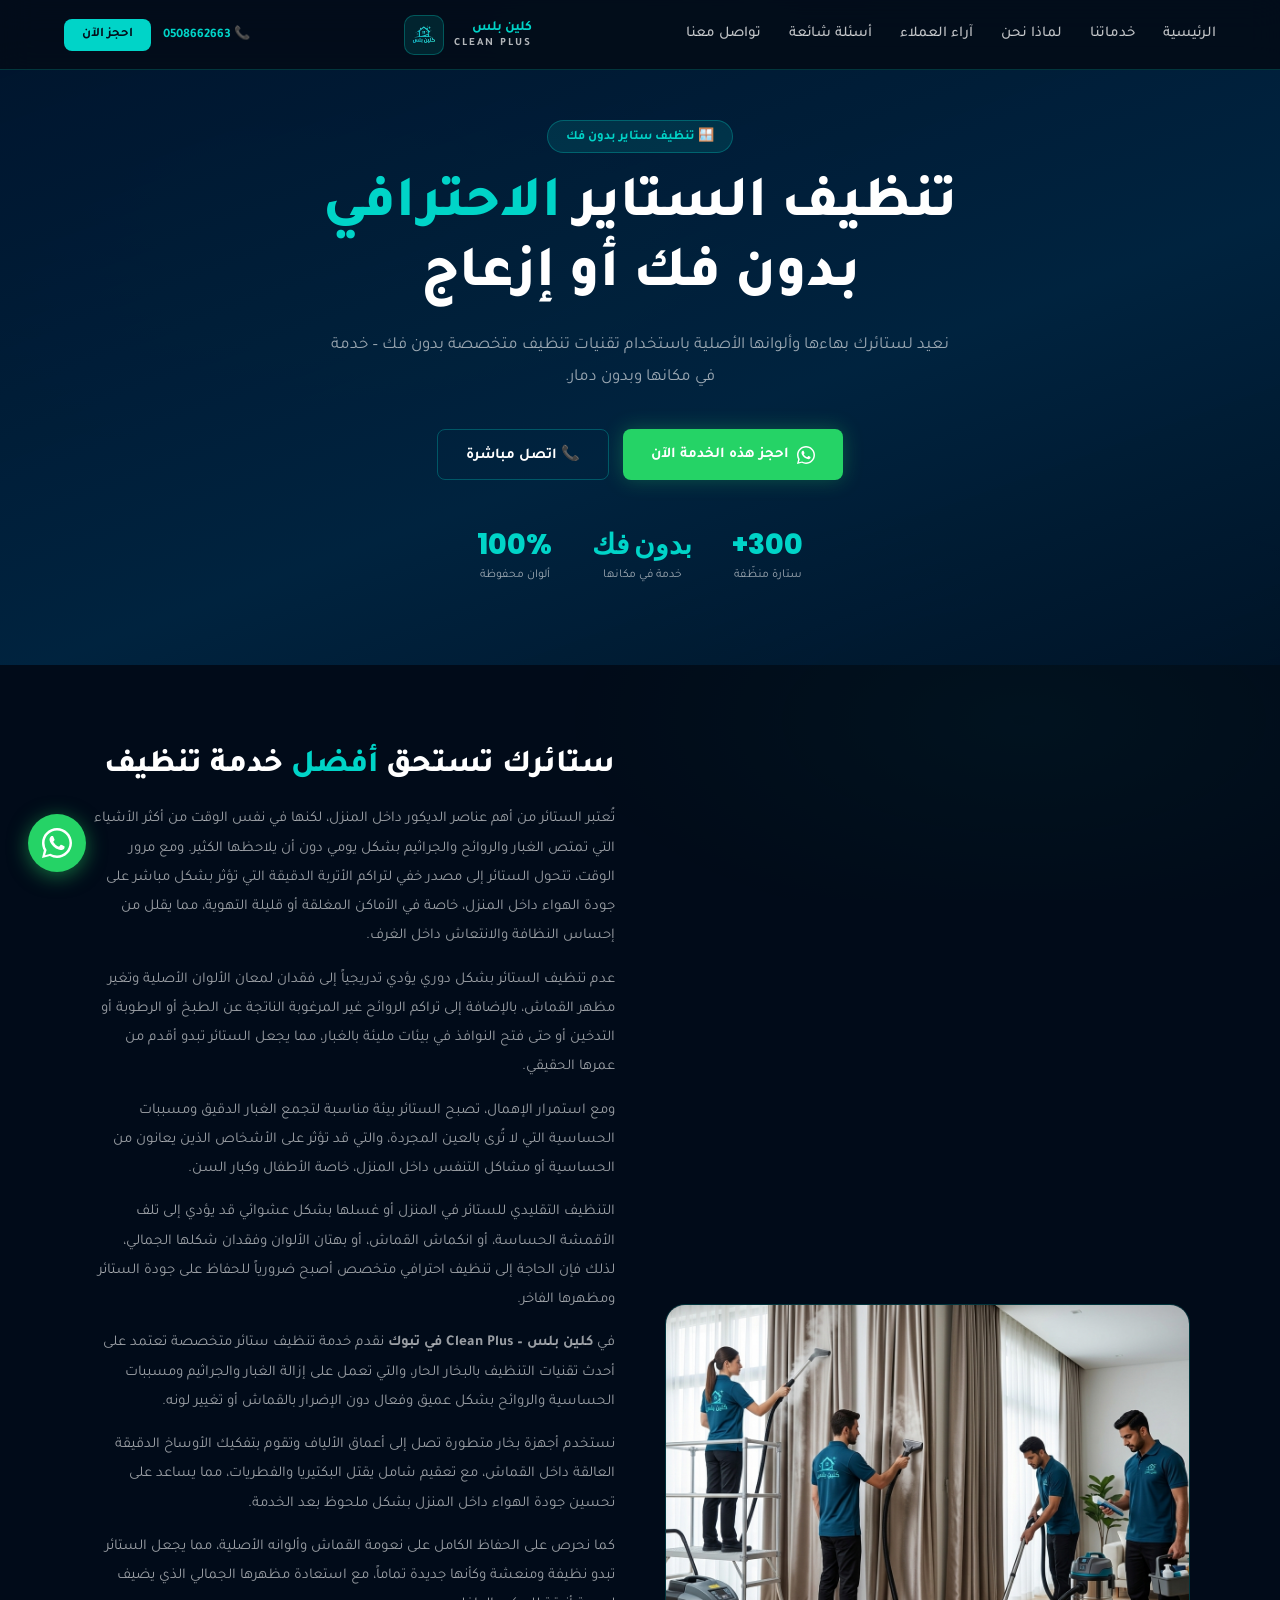
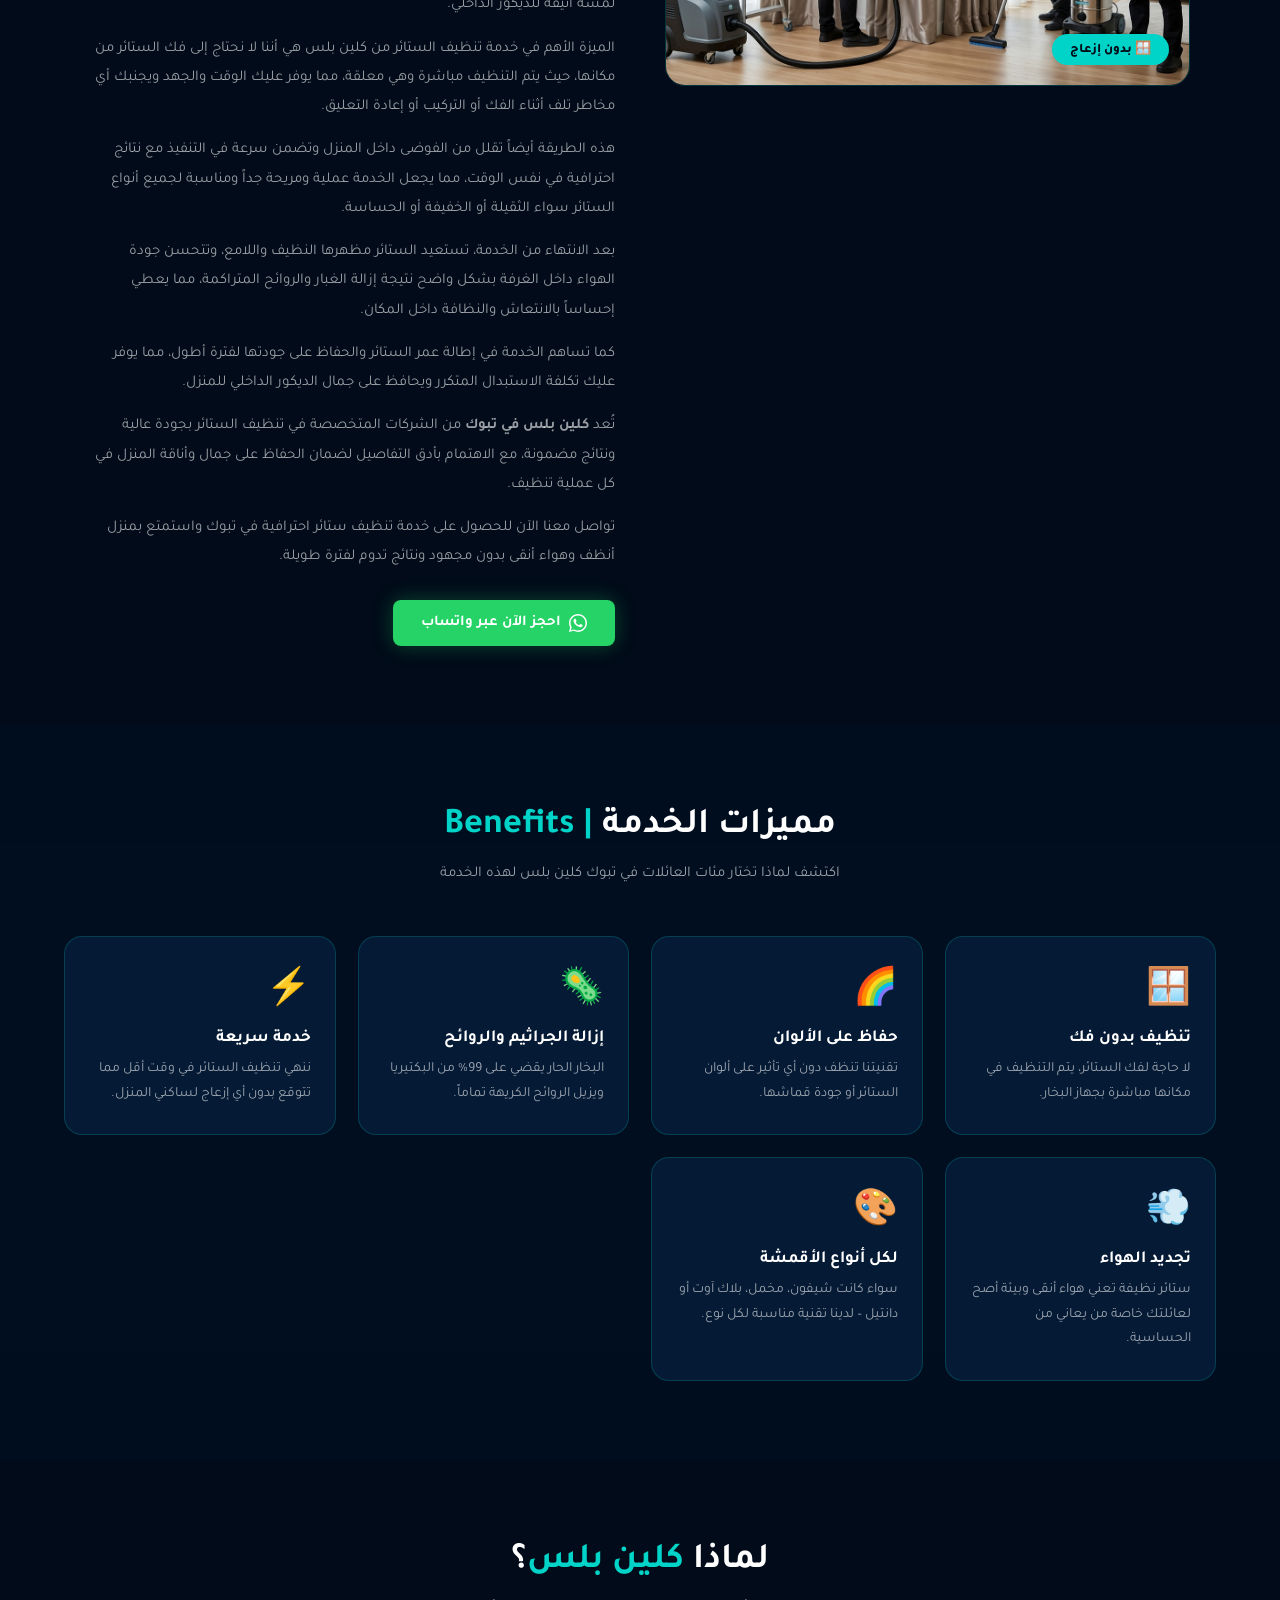
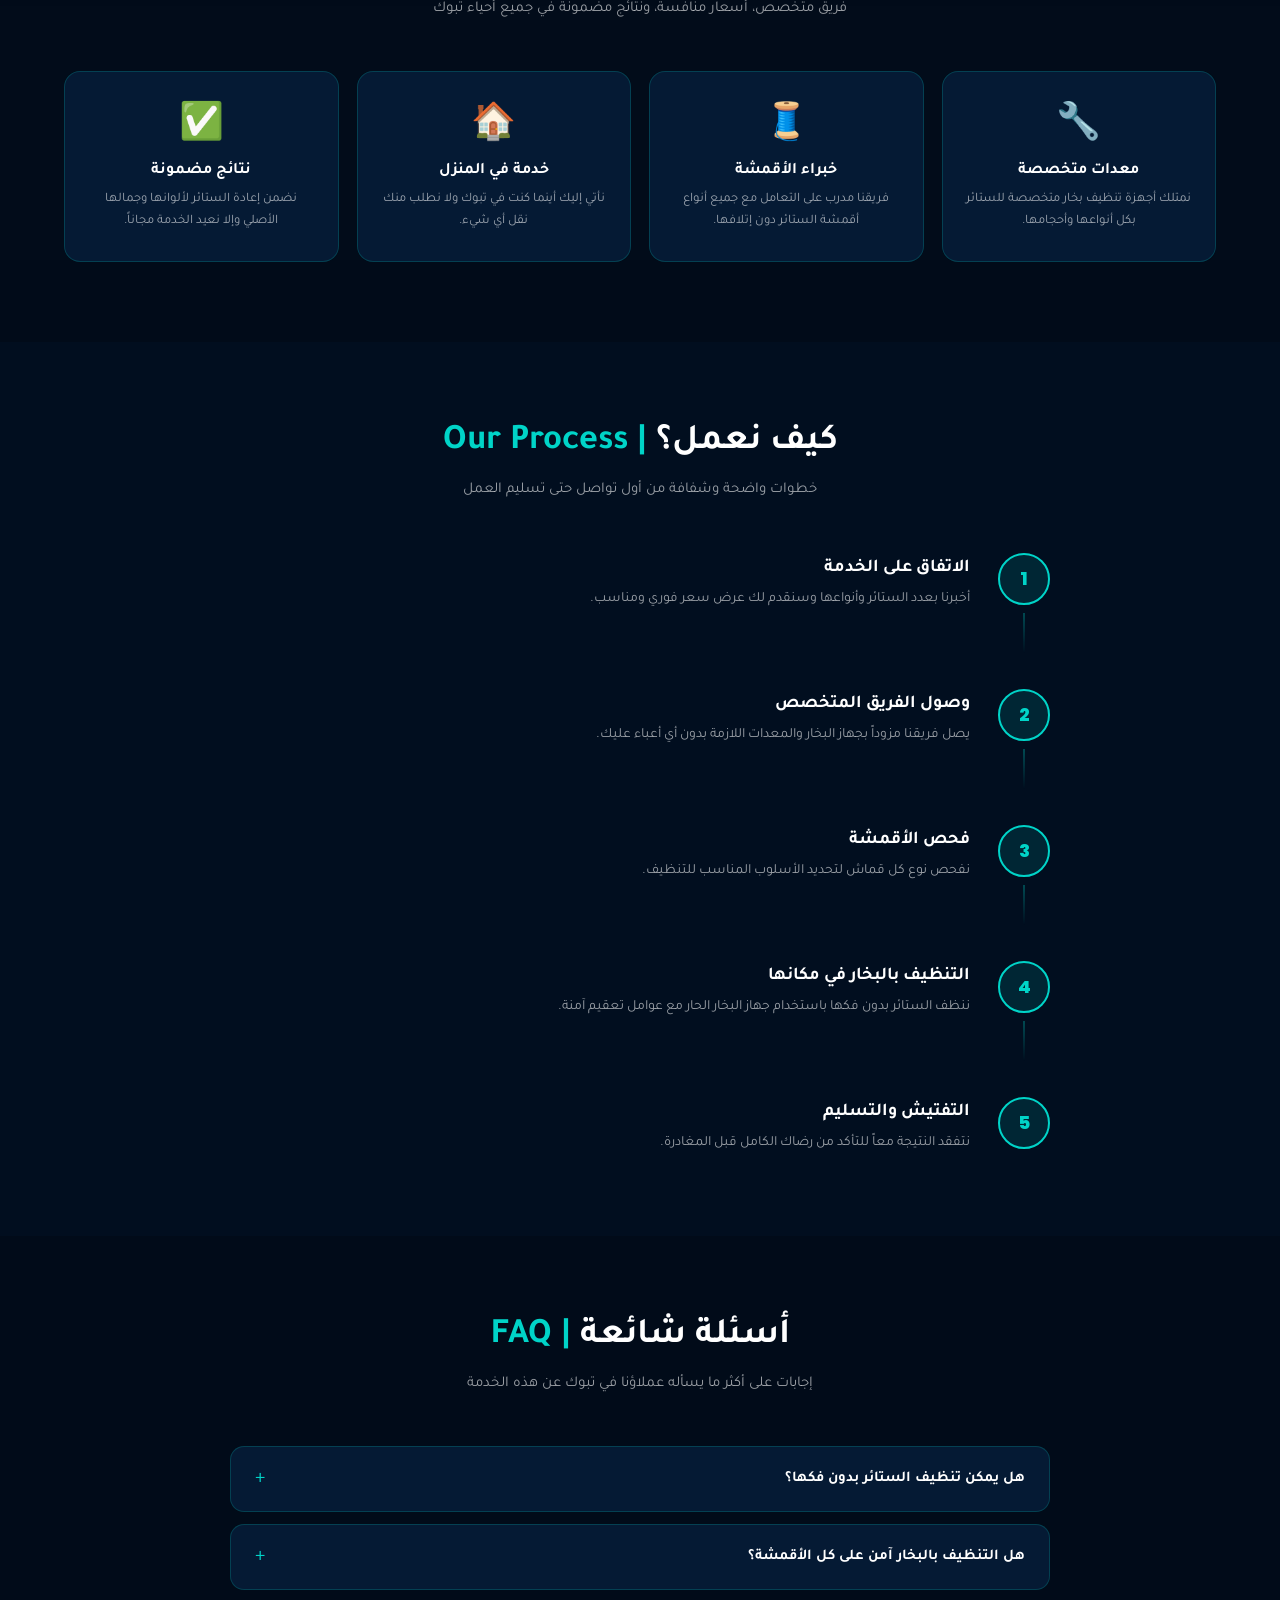
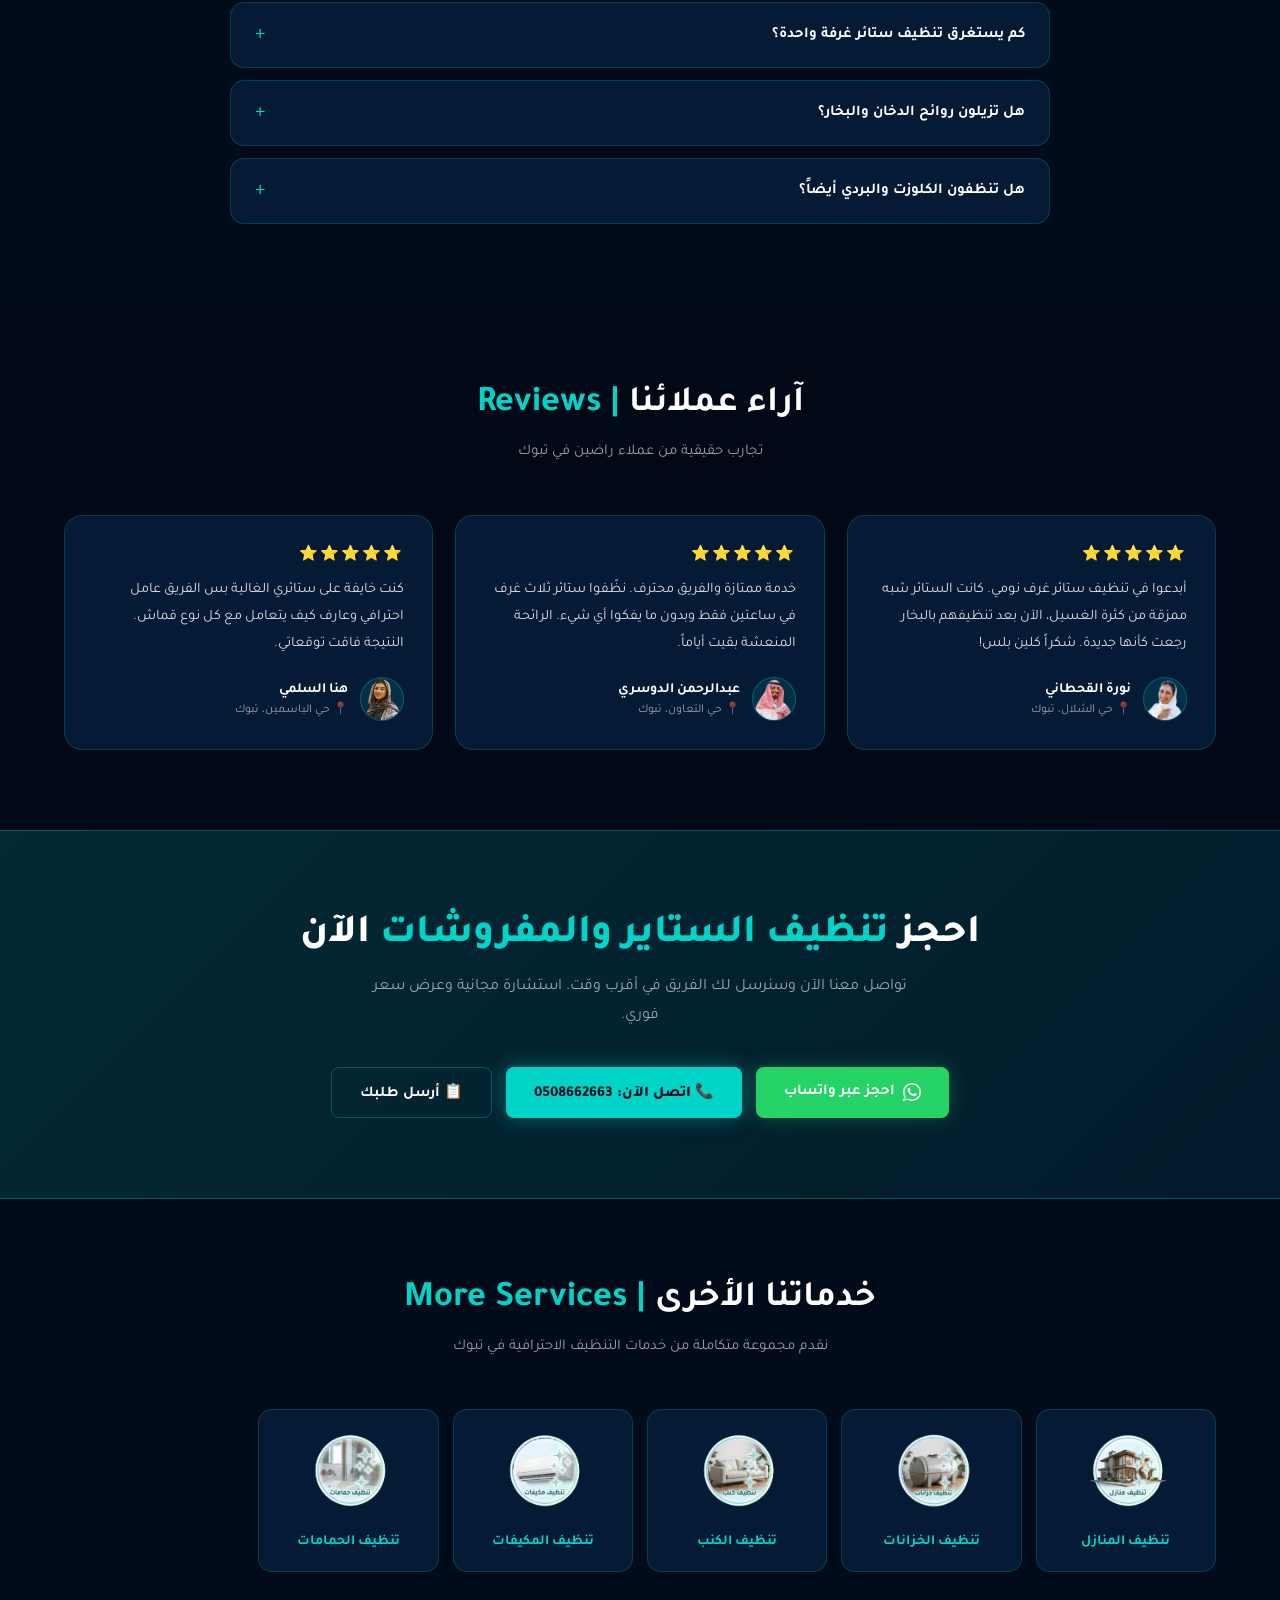
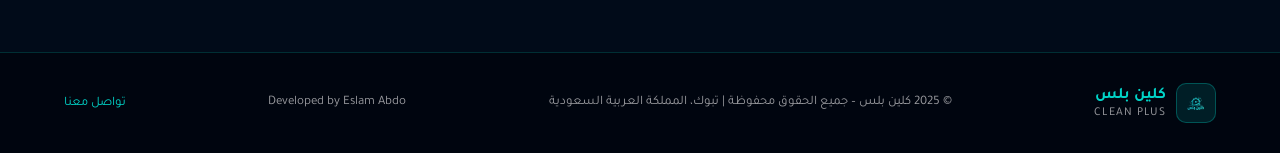
<file: service-curtains.html>
<!DOCTYPE html>
<html lang="ar" dir="rtl">
<head>
<meta charset="UTF-8">
<meta name="viewport" content="width=device-width, initial-scale=1.0">
<title>تنظيف الستاير والمفروشات في تبوك | احترافي وسريع – كلين بلس</title>
<meta name="description" content="خدمة تنظيف الستاير والكلوزت والمفروشات في تبوك بأحدث الأجهزة. استرجع جمال ستائرك. 0508662663">
<meta name="robots" content="index, follow">
<meta name="author" content="كلين بلس - Clean Plus">
<meta property="og:title" content="تنظيف الستاير والمفروشات في تبوك | احترافي وسريع – كلين بلس">
<meta property="og:description" content="خدمة تنظيف الستاير والكلوزت والمفروشات في تبوك بأحدث الأجهزة. استرجع جمال ستائرك. 0508662663">
<meta property="og:type" content="website">
<meta name="theme-color" content="#00d4c8">
<link rel="canonical" href="https://cleanplus.sa/service-curtains.html">
<link rel="icon" type="jpeg" href="Gemini_Generated_Image_vqoww3vqoww3vqow-removebg-preview.png">
<script type="application/ld+json">{
  "@context": "https://schema.org",
  "@type": "Service",
  "name": "تنظيف الستاير والمفروشات",
  "provider": {
    "@type": "LocalBusiness",
    "name": "كلين بلس - Clean Plus",
    "telephone": "+966508662663",
    "address": { "@type": "PostalAddress", "addressLocality": "تبوك", "addressCountry": "SA" }
  },
  "areaServed": "تبوك",
  "description": "خدمة تنظيف الستاير والكلوزت والمفروشات في تبوك بأحدث الأجهزة. استرجع جمال ستائرك. 0508662663"
}</script>
<link href="https://fonts.googleapis.com/css2?family=Tajawal:wght@300;400;500;700;800&family=Poppins:wght@300;400;500;600;700;800&display=swap" rel="stylesheet">
<link rel="stylesheet" href="service-shared.css">
</head>
<body>

<a href="https://wa.me/966508662663?text=مرحباً%20كلين%20بلس،%20أريد%20الاستفسار%20عن%20خدماتكم" class="wa-float" target="_blank" rel="noopener" aria-label="تواصل معنا عبر واتساب">
  <svg width="18" height="18" viewBox="0 0 24 24" fill="white" xmlns="http://www.w3.org/2000/svg"><path d="M17.472 14.382c-.297-.149-1.758-.867-2.03-.967-.273-.099-.471-.148-.67.15-.197.297-.767.966-.94 1.164-.173.199-.347.223-.644.075-.297-.15-1.255-.463-2.39-1.475-.883-.788-1.48-1.761-1.653-2.059-.173-.297-.018-.458.13-.606.134-.133.298-.347.446-.52.149-.174.198-.298.298-.497.099-.198.05-.371-.025-.52-.075-.149-.669-1.612-.916-2.207-.242-.579-.487-.5-.669-.51a8.9 8.9 0 00-.57-.01c-.198 0-.52.074-.792.372-.272.297-1.04 1.016-1.04 2.479 0 1.462 1.065 2.875 1.213 3.074.149.198 2.096 3.2 5.077 4.487.709.306 1.262.489 1.694.625.712.227 1.36.195 1.871.118.571-.085 1.758-.719 2.006-1.413.248-.694.248-1.289.173-1.413-.074-.124-.272-.198-.57-.347z"/><path d="M12 0C5.373 0 0 5.373 0 12c0 2.136.558 4.133 1.528 5.868L0 24l6.299-1.502A11.954 11.954 0 0012 24c6.627 0 12-5.373 12-12S18.627 0 12 0zm0 22c-1.885 0-3.638-.504-5.145-1.383L2.5 21.75l1.167-4.244A9.957 9.957 0 012 12C2 6.477 6.477 2 12 2s10 4.477 10 10-4.477 10-10 10z"/></svg>
</a>

<nav>
  <div class="hamburger" onclick="toggleMenu()" id="hamburger">
    <span></span><span></span><span></span>
  </div>
  <ul class="nav-links">
    <li><a href="index.html">الرئيسية</a></li>
    <li><a href="index.html#services">خدماتنا</a></li>
    <li><a href="index.html#why">لماذا نحن</a></li>
    <li><a href="index.html#testimonials">آراء العملاء</a></li>
    <li><a href="index.html#faq">أسئلة شائعة</a></li>
    <li><a href="index.html#contact">تواصل معنا</a></li>
  </ul>
  <a href="index.html" class="logo">
    <div class="logo-text">
      <div class="ar">كلين بلس</div>
      <div class="en">CLEAN PLUS</div>
    </div>
    <div class="logo-icon"><img src="Gemini_Generated_Image_vqoww3vqoww3vqow-removebg-preview.png" width="40px" alt="شعار كلين بلس"></div>
  </a>
  <div class="nav-right">
    <a href="tel:+966508662663" class="phone-link">📞 0508662663</a>
    <a href="https://wa.me/966508662663" class="nav-cta" target="_blank">احجز الآن</a>
  </div>
</nav>
<div class="mobile-menu" id="mobileMenu">
  <a href="index.html" onclick="closeMenu()">الرئيسية</a>
  <a href="index.html#services" onclick="closeMenu()">خدماتنا</a>
  <a href="index.html#why" onclick="closeMenu()">لماذا نحن؟</a>
  <a href="index.html#testimonials" onclick="closeMenu()">آراء العملاء</a>
  <a href="index.html#faq" onclick="closeMenu()">أسئلة شائعة</a>
  <a href="index.html#contact" onclick="closeMenu()">تواصل معنا</a>
  <a href="tel:+966508662663">📞 اتصل الآن: 0508662663</a>
  <a href="https://wa.me/966508662663" target="_blank">💬 واتساب</a>
</div>

<!-- ═══ HERO ═══ -->
<section class="svc-hero">
  <div class="svc-hero-bg" style="background-image:url('https://images.unsplash.com/photo-1616048056617-93b94a339009?w=1400&q=80')"></div>
  <div class="svc-hero-overlay"></div>
  <div class="svc-hero-content">
    <nav class="svc-hero-breadcrumb" aria-label="breadcrumb">
      <a href="index.html">الرئيسية</a>
      <span>›</span>
      <a href="index.html#services">خدماتنا</a>
      <span>›</span>
      <span>تنظيف الستاير والمفروشات</span>
    </nav>
    <div class="svc-hero-badge">🪟 تنظيف ستاير بدون فك</div>
    <h1>تنظيف الستاير <span>الاحترافي</span><br>بدون فك أو إزعاج</h1>
    <p>نعيد لستائرك بهاءها وألوانها الأصلية باستخدام تقنيات تنظيف متخصصة بدون فك – خدمة في مكانها وبدون دمار.</p>
    <div class="svc-hero-btns">
      <a href="https://wa.me/966508662663?text=مرحباً%20كلين%20بلس،%20أريد%20الاستفسار%20عن%20خدمة%20تنظيف%20الستاير" class="btn-wa" target="_blank" rel="noopener">
        <svg width="18" height="18" viewBox="0 0 24 24" fill="white" xmlns="http://www.w3.org/2000/svg"><path d="M17.472 14.382c-.297-.149-1.758-.867-2.03-.967-.273-.099-.471-.148-.67.15-.197.297-.767.966-.94 1.164-.173.199-.347.223-.644.075-.297-.15-1.255-.463-2.39-1.475-.883-.788-1.48-1.761-1.653-2.059-.173-.297-.018-.458.13-.606.134-.133.298-.347.446-.52.149-.174.198-.298.298-.497.099-.198.05-.371-.025-.52-.075-.149-.669-1.612-.916-2.207-.242-.579-.487-.5-.669-.51a8.9 8.9 0 00-.57-.01c-.198 0-.52.074-.792.372-.272.297-1.04 1.016-1.04 2.479 0 1.462 1.065 2.875 1.213 3.074.149.198 2.096 3.2 5.077 4.487.709.306 1.262.489 1.694.625.712.227 1.36.195 1.871.118.571-.085 1.758-.719 2.006-1.413.248-.694.248-1.289.173-1.413-.074-.124-.272-.198-.57-.347z"/><path d="M12 0C5.373 0 0 5.373 0 12c0 2.136.558 4.133 1.528 5.868L0 24l6.299-1.502A11.954 11.954 0 0012 24c6.627 0 12-5.373 12-12S18.627 0 12 0zm0 22c-1.885 0-3.638-.504-5.145-1.383L2.5 21.75l1.167-4.244A9.957 9.957 0 012 12C2 6.477 6.477 2 12 2s10 4.477 10 10-4.477 10-10 10z"/></svg> احجز هذه الخدمة الآن
      </a>
      <a href="tel:+966508662663" class="btn-call">📞 اتصل مباشرة</a>
    </div>
    <div class="svc-hero-stats">
      <div class="stat-item"><span class="stat-num">300+</span><span class="stat-label">ستارة منظّفة</span></div>
<div class="stat-item"><span class="stat-num">بدون فك</span><span class="stat-label">خدمة في مكانها</span></div>
<div class="stat-item"><span class="stat-num">100%</span><span class="stat-label">ألوان محفوظة</span></div>

    </div>
  </div>
</section>

<!-- ═══ INTRO ═══ -->
<section class="intro-section">
  <div class="intro-grid">
    <div class="intro-img reveal">
      <img src="تيم ستاير.png" alt="تنظيف الستاير في تبوك – كلين بلس" loading="lazy">
      <div class="intro-img-badge">🪟 بدون إزعاج</div>
    </div>
    <div class="intro-text reveal">
      <h2>ستائرك تستحق <span>أفضل</span> خدمة تنظيف</h2>
<p>
تُعتبر الستائر من أهم عناصر الديكور داخل المنزل، لكنها في نفس الوقت من أكثر الأشياء التي تمتص الغبار والروائح والجراثيم بشكل يومي دون أن يلاحظها الكثير. ومع مرور الوقت، تتحول الستائر إلى مصدر خفي لتراكم الأتربة الدقيقة التي تؤثر بشكل مباشر على جودة الهواء داخل المنزل، خاصة في الأماكن المغلقة أو قليلة التهوية، مما يقلل من إحساس النظافة والانتعاش داخل الغرف.
</p>

<p>
عدم تنظيف الستائر بشكل دوري يؤدي تدريجياً إلى فقدان لمعان الألوان الأصلية وتغير مظهر القماش، بالإضافة إلى تراكم الروائح غير المرغوبة الناتجة عن الطبخ أو الرطوبة أو التدخين أو حتى فتح النوافذ في بيئات مليئة بالغبار، مما يجعل الستائر تبدو أقدم من عمرها الحقيقي.
</p>

<p>
ومع استمرار الإهمال، تصبح الستائر بيئة مناسبة لتجمع الغبار الدقيق ومسببات الحساسية التي لا تُرى بالعين المجردة، والتي قد تؤثر على الأشخاص الذين يعانون من الحساسية أو مشاكل التنفس داخل المنزل، خاصة الأطفال وكبار السن.
</p>

<p>
التنظيف التقليدي للستائر في المنزل أو غسلها بشكل عشوائي قد يؤدي إلى تلف الأقمشة الحساسة، أو انكماش القماش، أو بهتان الألوان وفقدان شكلها الجمالي، لذلك فإن الحاجة إلى تنظيف احترافي متخصص أصبح ضرورياً للحفاظ على جودة الستائر ومظهرها الفاخر.
</p>

<p>
في <strong>كلين بلس – Clean Plus في تبوك</strong> نقدم خدمة تنظيف ستائر متخصصة تعتمد على أحدث تقنيات التنظيف بالبخار الحار، والتي تعمل على إزالة الغبار والجراثيم ومسببات الحساسية والروائح بشكل عميق وفعال دون الإضرار بالقماش أو تغيير لونه.
</p>

<p>
نستخدم أجهزة بخار متطورة تصل إلى أعماق الألياف وتقوم بتفكيك الأوساخ الدقيقة العالقة داخل القماش، مع تعقيم شامل يقتل البكتيريا والفطريات، مما يساعد على تحسين جودة الهواء داخل المنزل بشكل ملحوظ بعد الخدمة.
</p>

<p>
كما نحرص على الحفاظ الكامل على نعومة القماش وألوانه الأصلية، مما يجعل الستائر تبدو نظيفة ومنعشة وكأنها جديدة تماماً، مع استعادة مظهرها الجمالي الذي يضيف لمسة أنيقة للديكور الداخلي.
</p>

<p>
الميزة الأهم في خدمة تنظيف الستائر من كلين بلس هي أننا لا نحتاج إلى فك الستائر من مكانها، حيث يتم التنظيف مباشرة وهي معلقة، مما يوفر عليك الوقت والجهد ويجنبك أي مخاطر تلف أثناء الفك أو التركيب أو إعادة التعليق.
</p>

<p>
هذه الطريقة أيضاً تقلل من الفوضى داخل المنزل وتضمن سرعة في التنفيذ مع نتائج احترافية في نفس الوقت، مما يجعل الخدمة عملية ومريحة جداً ومناسبة لجميع أنواع الستائر سواء الثقيلة أو الخفيفة أو الحساسة.
</p>

<p>
بعد الانتهاء من الخدمة، تستعيد الستائر مظهرها النظيف واللامع، وتتحسن جودة الهواء داخل الغرفة بشكل واضح نتيجة إزالة الغبار والروائح المتراكمة، مما يعطي إحساساً بالانتعاش والنظافة داخل المكان.
</p>

<p>
كما تساهم الخدمة في إطالة عمر الستائر والحفاظ على جودتها لفترة أطول، مما يوفر عليك تكلفة الاستبدال المتكرر ويحافظ على جمال الديكور الداخلي للمنزل.
</p>

<p>
تُعد <strong>كلين بلس في تبوك</strong> من الشركات المتخصصة في تنظيف الستائر بجودة عالية ونتائج مضمونة، مع الاهتمام بأدق التفاصيل لضمان الحفاظ على جمال وأناقة المنزل في كل عملية تنظيف.
</p>

<p>
تواصل معنا الآن للحصول على خدمة تنظيف ستائر احترافية في تبوك واستمتع بمنزل أنظف وهواء أنقى بدون مجهود ونتائج تدوم لفترة طويلة.
</p>      <a href="https://wa.me/966508662663?text=مرحباً%20كلين%20بلس،%20أريد%20الاستفسار%20عن%20خدمة%20تنظيف%20الستاير" class="btn-wa" target="_blank" rel="noopener">
        <svg width="18" height="18" viewBox="0 0 24 24" fill="white" xmlns="http://www.w3.org/2000/svg"><path d="M17.472 14.382c-.297-.149-1.758-.867-2.03-.967-.273-.099-.471-.148-.67.15-.197.297-.767.966-.94 1.164-.173.199-.347.223-.644.075-.297-.15-1.255-.463-2.39-1.475-.883-.788-1.48-1.761-1.653-2.059-.173-.297-.018-.458.13-.606.134-.133.298-.347.446-.52.149-.174.198-.298.298-.497.099-.198.05-.371-.025-.52-.075-.149-.669-1.612-.916-2.207-.242-.579-.487-.5-.669-.51a8.9 8.9 0 00-.57-.01c-.198 0-.52.074-.792.372-.272.297-1.04 1.016-1.04 2.479 0 1.462 1.065 2.875 1.213 3.074.149.198 2.096 3.2 5.077 4.487.709.306 1.262.489 1.694.625.712.227 1.36.195 1.871.118.571-.085 1.758-.719 2.006-1.413.248-.694.248-1.289.173-1.413-.074-.124-.272-.198-.57-.347z"/><path d="M12 0C5.373 0 0 5.373 0 12c0 2.136.558 4.133 1.528 5.868L0 24l6.299-1.502A11.954 11.954 0 0012 24c6.627 0 12-5.373 12-12S18.627 0 12 0zm0 22c-1.885 0-3.638-.504-5.145-1.383L2.5 21.75l1.167-4.244A9.957 9.957 0 012 12C2 6.477 6.477 2 12 2s10 4.477 10 10-4.477 10-10 10z"/></svg> احجز الآن عبر واتساب
      </a>
    </div>
  </div>
</section>

<!-- ═══ BENEFITS ═══ -->
<section class="benefits-section">
  <h2 class="section-title reveal">مميزات الخدمة <span>| Benefits</span></h2>
  <p class="section-subtitle reveal">اكتشف لماذا تختار مئات العائلات في تبوك كلين بلس لهذه الخدمة</p>
  <div class="benefits-grid">
    <div class="benefit-card reveal">
          <span class="benefit-icon">🪟</span>
          <div class="benefit-title">تنظيف بدون فك</div>
          <p class="benefit-desc">لا حاجة لفك الستائر، يتم التنظيف في مكانها مباشرة بجهاز البخار.</p>
        </div>
<div class="benefit-card reveal">
          <span class="benefit-icon">🌈</span>
          <div class="benefit-title">حفاظ على الألوان</div>
          <p class="benefit-desc">تقنيتنا تنظف دون أي تأثير على ألوان الستائر أو جودة قماشها.</p>
        </div>
<div class="benefit-card reveal">
          <span class="benefit-icon">🦠</span>
          <div class="benefit-title">إزالة الجراثيم والروائح</div>
          <p class="benefit-desc">البخار الحار يقضي على 99% من البكتيريا ويزيل الروائح الكريهة تماماً.</p>
        </div>
<div class="benefit-card reveal">
          <span class="benefit-icon">⚡</span>
          <div class="benefit-title">خدمة سريعة</div>
          <p class="benefit-desc">ننهي تنظيف الستائر في وقت أقل مما تتوقع بدون أي إزعاج لساكني المنزل.</p>
        </div>
<div class="benefit-card reveal">
          <span class="benefit-icon">💨</span>
          <div class="benefit-title">تجديد الهواء</div>
          <p class="benefit-desc">ستائر نظيفة تعني هواء أنقى وبيئة أصح لعائلتك خاصة من يعاني من الحساسية.</p>
        </div>
<div class="benefit-card reveal">
          <span class="benefit-icon">🎨</span>
          <div class="benefit-title">لكل أنواع الأقمشة</div>
          <p class="benefit-desc">سواء كانت شيفون، مخمل، بلاك آوت أو دانتيل – لدينا تقنية مناسبة لكل نوع.</p>
        </div>

  </div>
</section>

<!-- ═══ WHY US ═══ -->
<section class="why-section">
  <h2 class="section-title reveal">لماذا <span>كلين بلس</span>؟</h2>
  <p class="section-subtitle reveal">فريق متخصص، أسعار منافسة، ونتائج مضمونة في جميع أحياء تبوك</p>
  <div class="why-grid-svc">
    <div class="why-card-svc reveal">
          <span class="why-icon-svc">🔧</span>
          <div class="why-title-svc">معدات متخصصة</div>
          <p class="why-desc-svc">نمتلك أجهزة تنظيف بخار متخصصة للستائر بكل أنواعها وأحجامها.</p>
        </div>
<div class="why-card-svc reveal">
          <span class="why-icon-svc">🧵</span>
          <div class="why-title-svc">خبراء الأقمشة</div>
          <p class="why-desc-svc">فريقنا مدرب على التعامل مع جميع أنواع أقمشة الستائر دون إتلافها.</p>
        </div>
<div class="why-card-svc reveal">
          <span class="why-icon-svc">🏠</span>
          <div class="why-title-svc">خدمة في المنزل</div>
          <p class="why-desc-svc">نأتي إليك أينما كنت في تبوك ولا نطلب منك نقل أي شيء.</p>
        </div>
<div class="why-card-svc reveal">
          <span class="why-icon-svc">✅</span>
          <div class="why-title-svc">نتائج مضمونة</div>
          <p class="why-desc-svc">نضمن إعادة الستائر لألوانها وجمالها الأصلي وإلا نعيد الخدمة مجاناً.</p>
        </div>

  </div>
</section>

<!-- ═══ PROCESS ═══ -->
<section class="process-section">
  <h2 class="section-title reveal">كيف نعمل؟ <span>| Our Process</span></h2>
  <p class="section-subtitle reveal">خطوات واضحة وشفافة من أول تواصل حتى تسليم العمل</p>
  <div class="process-steps">
    <div class="process-step reveal">
          <div class="step-line-wrap">
            <div class="step-num">1</div>
            <div class="step-connector"></div>
          </div>
          <div class="step-content">
            <h3>الاتفاق على الخدمة</h3>
            <p>أخبرنا بعدد الستائر وأنواعها وسنقدم لك عرض سعر فوري ومناسب.</p>
          </div>
        </div>
<div class="process-step reveal">
          <div class="step-line-wrap">
            <div class="step-num">2</div>
            <div class="step-connector"></div>
          </div>
          <div class="step-content">
            <h3>وصول الفريق المتخصص</h3>
            <p>يصل فريقنا مزوداً بجهاز البخار والمعدات اللازمة بدون أي أعباء عليك.</p>
          </div>
        </div>
<div class="process-step reveal">
          <div class="step-line-wrap">
            <div class="step-num">3</div>
            <div class="step-connector"></div>
          </div>
          <div class="step-content">
            <h3>فحص الأقمشة</h3>
            <p>نفحص نوع كل قماش لتحديد الأسلوب المناسب للتنظيف.</p>
          </div>
        </div>
<div class="process-step reveal">
          <div class="step-line-wrap">
            <div class="step-num">4</div>
            <div class="step-connector"></div>
          </div>
          <div class="step-content">
            <h3>التنظيف بالبخار في مكانها</h3>
            <p>ننظف الستائر بدون فكها باستخدام جهاز البخار الحار مع عوامل تعقيم آمنة.</p>
          </div>
        </div>
<div class="process-step reveal">
          <div class="step-line-wrap">
            <div class="step-num">5</div>
            <div class="step-connector"></div>
          </div>
          <div class="step-content">
            <h3>التفتيش والتسليم</h3>
            <p>نتفقد النتيجة معاً للتأكد من رضاك الكامل قبل المغادرة.</p>
          </div>
        </div>

  </div>
</section>

<!-- ═══ FAQ ═══ -->
<section class="faq-section">
  <h2 class="section-title reveal">أسئلة شائعة <span>| FAQ</span></h2>
  <p class="section-subtitle reveal">إجابات على أكثر ما يسأله عملاؤنا في تبوك عن هذه الخدمة</p>
  <div class="faq-list-svc">
    <div class="faq-item-svc reveal">
          <div class="faq-q-svc" onclick="toggleFaqSvc(this)">
            <span>هل يمكن تنظيف الستائر بدون فكها؟</span>
            <span class="faq-icon-svc">+</span>
          </div>
          <div class="faq-a-svc">نعم! هذا هو تخصصنا. نستخدم جهاز البخار الحار الذي ينظف ويعقم الستائر في مكانها بدون فك أو إزعاج.</div>
        </div>
<div class="faq-item-svc reveal">
          <div class="faq-q-svc" onclick="toggleFaqSvc(this)">
            <span>هل التنظيف بالبخار آمن على كل الأقمشة؟</span>
            <span class="faq-icon-svc">+</span>
          </div>
          <div class="faq-a-svc">نفحص نوع القماش قبل البدء ونستخدم الضغط والحرارة المناسبين. لدينا خبرة مع الشيفون والمخمل والبلاك آوت والدانتيل.</div>
        </div>
<div class="faq-item-svc reveal">
          <div class="faq-q-svc" onclick="toggleFaqSvc(this)">
            <span>كم يستغرق تنظيف ستائر غرفة واحدة؟</span>
            <span class="faq-icon-svc">+</span>
          </div>
          <div class="faq-a-svc">عادةً من 30 إلى 60 دقيقة لكل غرفة حسب حجم وعدد الستائر.</div>
        </div>
<div class="faq-item-svc reveal">
          <div class="faq-q-svc" onclick="toggleFaqSvc(this)">
            <span>هل تزيلون روائح الدخان والبخار؟</span>
            <span class="faq-icon-svc">+</span>
          </div>
          <div class="faq-a-svc">نعم، البخار الحار فعّال جداً في إزالة روائح الدخان والطعام والرطوبة من الستائر.</div>
        </div>
<div class="faq-item-svc reveal">
          <div class="faq-q-svc" onclick="toggleFaqSvc(this)">
            <span>هل تنظفون الكلوزت والبردي أيضاً؟</span>
            <span class="faq-icon-svc">+</span>
          </div>
          <div class="faq-a-svc">نعم! نقدم خدمة تنظيف لجميع أنواع التغطيات والستائر بما فيها الكلوزت والبردي.</div>
        </div>

  </div>
</section>

<!-- ═══ REVIEWS ═══ -->
<section class="reviews-section">
  <h2 class="section-title reveal">آراء عملائنا <span>| Reviews</span></h2>
  <p class="section-subtitle reveal">تجارب حقيقية من عملاء راضين في تبوك</p>
  <div class="reviews-grid">
    <div class="review-card reveal">
          <div class="review-stars">⭐⭐⭐⭐⭐</div>
          <p class="review-quote">أبدعوا في تنظيف ستائر غرف نومي. كانت الستائر شبه ممزقة من كثرة الغسيل، الآن بعد تنظيفهم بالبخار رجعت كأنها جديدة. شكراً كلين بلس!</p>
          <div class="review-author">
            <div class="review-avatar"><img src="نوره_القحطاني-removebg-preview.png" alt="هنا السلمي"></div>
            <div>
              <div class="review-name">نورة القحطاني</div>
              <div class="review-loc">📍 حي الشلال، تبوك</div>
            </div>
          </div>
        </div>
<div class="review-card reveal">
          <div class="review-stars">⭐⭐⭐⭐⭐</div>
          <p class="review-quote">خدمة ممتازة والفريق محترف. نظّفوا ستائر ثلاث غرف في ساعتين فقط وبدون ما يفكوا أي شيء. الرائحة المنعشة بقيت أياماً.</p>
          <div class="review-author">
            <div class="review-avatar"><img src="عبد_الرحمن_الدوسري-removebg-preview.png" alt="عبدالرحمن الدوسري"></div>
            <div>
              <div class="review-name">عبدالرحمن الدوسري</div>
              <div class="review-loc">📍 حي التعاون، تبوك</div>
            </div>
          </div>
        </div>
<div class="review-card reveal">
          <div class="review-stars">⭐⭐⭐⭐⭐</div>
          <p class="review-quote">كنت خايفة على ستائري الغالية بس الفريق عامل احترافي وعارف كيف يتعامل مع كل نوع قماش. النتيجة فاقت توقعاتي.</p>
          <div class="review-author">
            <div class="review-avatar"><img src="هنا_السلمي-removebg-preview.png" alt="هنا السلمي"></div>
            <div>
              <div class="review-name">هنا السلمي</div>
              <div class="review-loc">📍 حي الياسمين، تبوك</div>
            </div>
          </div>
        </div>

  </div>
</section>

<!-- ═══ CTA ═══ -->
<section class="cta-section">
  <h2 class="reveal">احجز <span>تنظيف الستاير والمفروشات</span> الآن</h2>
  <p class="reveal">تواصل معنا الآن وسنرسل لك الفريق في أقرب وقت. استشارة مجانية وعرض سعر فوري.</p>
  <div class="cta-btns-row reveal">
    <a href="https://wa.me/966508662663?text=مرحباً%20كلين%20بلس،%20أريد%20الاستفسار%20عن%20خدمة%20تنظيف%20الستاير" class="btn-wa" target="_blank" rel="noopener">
      <svg width="18" height="18" viewBox="0 0 24 24" fill="white" xmlns="http://www.w3.org/2000/svg"><path d="M17.472 14.382c-.297-.149-1.758-.867-2.03-.967-.273-.099-.471-.148-.67.15-.197.297-.767.966-.94 1.164-.173.199-.347.223-.644.075-.297-.15-1.255-.463-2.39-1.475-.883-.788-1.48-1.761-1.653-2.059-.173-.297-.018-.458.13-.606.134-.133.298-.347.446-.52.149-.174.198-.298.298-.497.099-.198.05-.371-.025-.52-.075-.149-.669-1.612-.916-2.207-.242-.579-.487-.5-.669-.51a8.9 8.9 0 00-.57-.01c-.198 0-.52.074-.792.372-.272.297-1.04 1.016-1.04 2.479 0 1.462 1.065 2.875 1.213 3.074.149.198 2.096 3.2 5.077 4.487.709.306 1.262.489 1.694.625.712.227 1.36.195 1.871.118.571-.085 1.758-.719 2.006-1.413.248-.694.248-1.289.173-1.413-.074-.124-.272-.198-.57-.347z"/><path d="M12 0C5.373 0 0 5.373 0 12c0 2.136.558 4.133 1.528 5.868L0 24l6.299-1.502A11.954 11.954 0 0012 24c6.627 0 12-5.373 12-12S18.627 0 12 0zm0 22c-1.885 0-3.638-.504-5.145-1.383L2.5 21.75l1.167-4.244A9.957 9.957 0 012 12C2 6.477 6.477 2 12 2s10 4.477 10 10-4.477 10-10 10z"/></svg> احجز عبر واتساب
    </a>
    <a href="tel:+966508662663" class="btn-primary">📞 اتصل الآن: 0508662663</a>
    <a href="index.html#contact" class="btn-call">📋 أرسل طلبك</a>
  </div>
</section>

<!-- ═══ OTHER SERVICES ═══ -->
<section class="other-services">
  <h2 class="section-title reveal">خدماتنا الأخرى <span>| More Services</span></h2>
  <p class="section-subtitle reveal">نقدم مجموعة متكاملة من خدمات التنظيف الاحترافية في تبوك</p>
  <div class="other-grid">
    <a class="other-card" href="service-home.html">
          <span class="other-icon"><img src="تنظيف منازل.png" width="100%"></span>
          <div class="other-name">تنظيف المنازل</div>
        </a>
<a class="other-card" href="service-tank.html">
          <span class="other-icon"><img src="خزانات.png" width="100%"></span>
          <div class="other-name">تنظيف الخزانات</div>
        </a>
<a class="other-card" href="service-sofa.html">
          <span class="other-icon"><img src="كنب.png" width="100%"></span>
          <div class="other-name">تنظيف الكنب</div>
        </a>
<a class="other-card" href="service-ac.html">
          <span class="other-icon"><img src="مكيف.png" width="100%"></span>
          <div class="other-name">تنظيف المكيفات</div>
        </a>
<a class="other-card" href="service-bathroom.html">
          <span class="other-icon"><img src="حمامات.png" width="100%"></span>
          <div class="other-name">تنظيف الحمامات</div>
        </a>

  </div>
</section>

<footer>
  <div class="footer-brand">
    <div class="logo-icon"><img src="Gemini_Generated_Image_vqoww3vqoww3vqow-removebg-preview.png" width="30px" alt="شعار كلين بلس"></div>
    <div><div class="ar">كلين بلس</div><div class="en">CLEAN PLUS</div></div>
  </div>
  <p>© 2025 كلين بلس – جميع الحقوق محفوظة | تبوك، المملكة العربية السعودية</p>
  <p>Developed by Eslam Abdo</p>
  <div>
    <a href="index.html#contact" style="color:var(--teal);text-decoration:none;font-family:var(--font-ar);font-size:13px;">تواصل معنا</a>
  </div>
</footer>

<script>
  function toggleMenu(){
    const m=document.getElementById('mobileMenu');
    m.classList.toggle('open');
  }
  function closeMenu(){
    document.getElementById('mobileMenu').classList.remove('open');
  }
  function toggleFaqSvc(el){
    const item=el.closest('.faq-item-svc');
    const isOpen=item.classList.contains('open');
    document.querySelectorAll('.faq-item-svc.open').forEach(i=>i.classList.remove('open'));
    if(!isOpen) item.classList.add('open');
  }
  // Scroll reveal
  const revealEls=document.querySelectorAll('.reveal');
  const revealObs=new IntersectionObserver(entries=>{
    entries.forEach(e=>{if(e.isIntersecting){e.target.classList.add('visible');}});
  },{threshold:0.1});
  revealEls.forEach(el=>revealObs.observe(el));
</script>
</body>
</html>
</file>
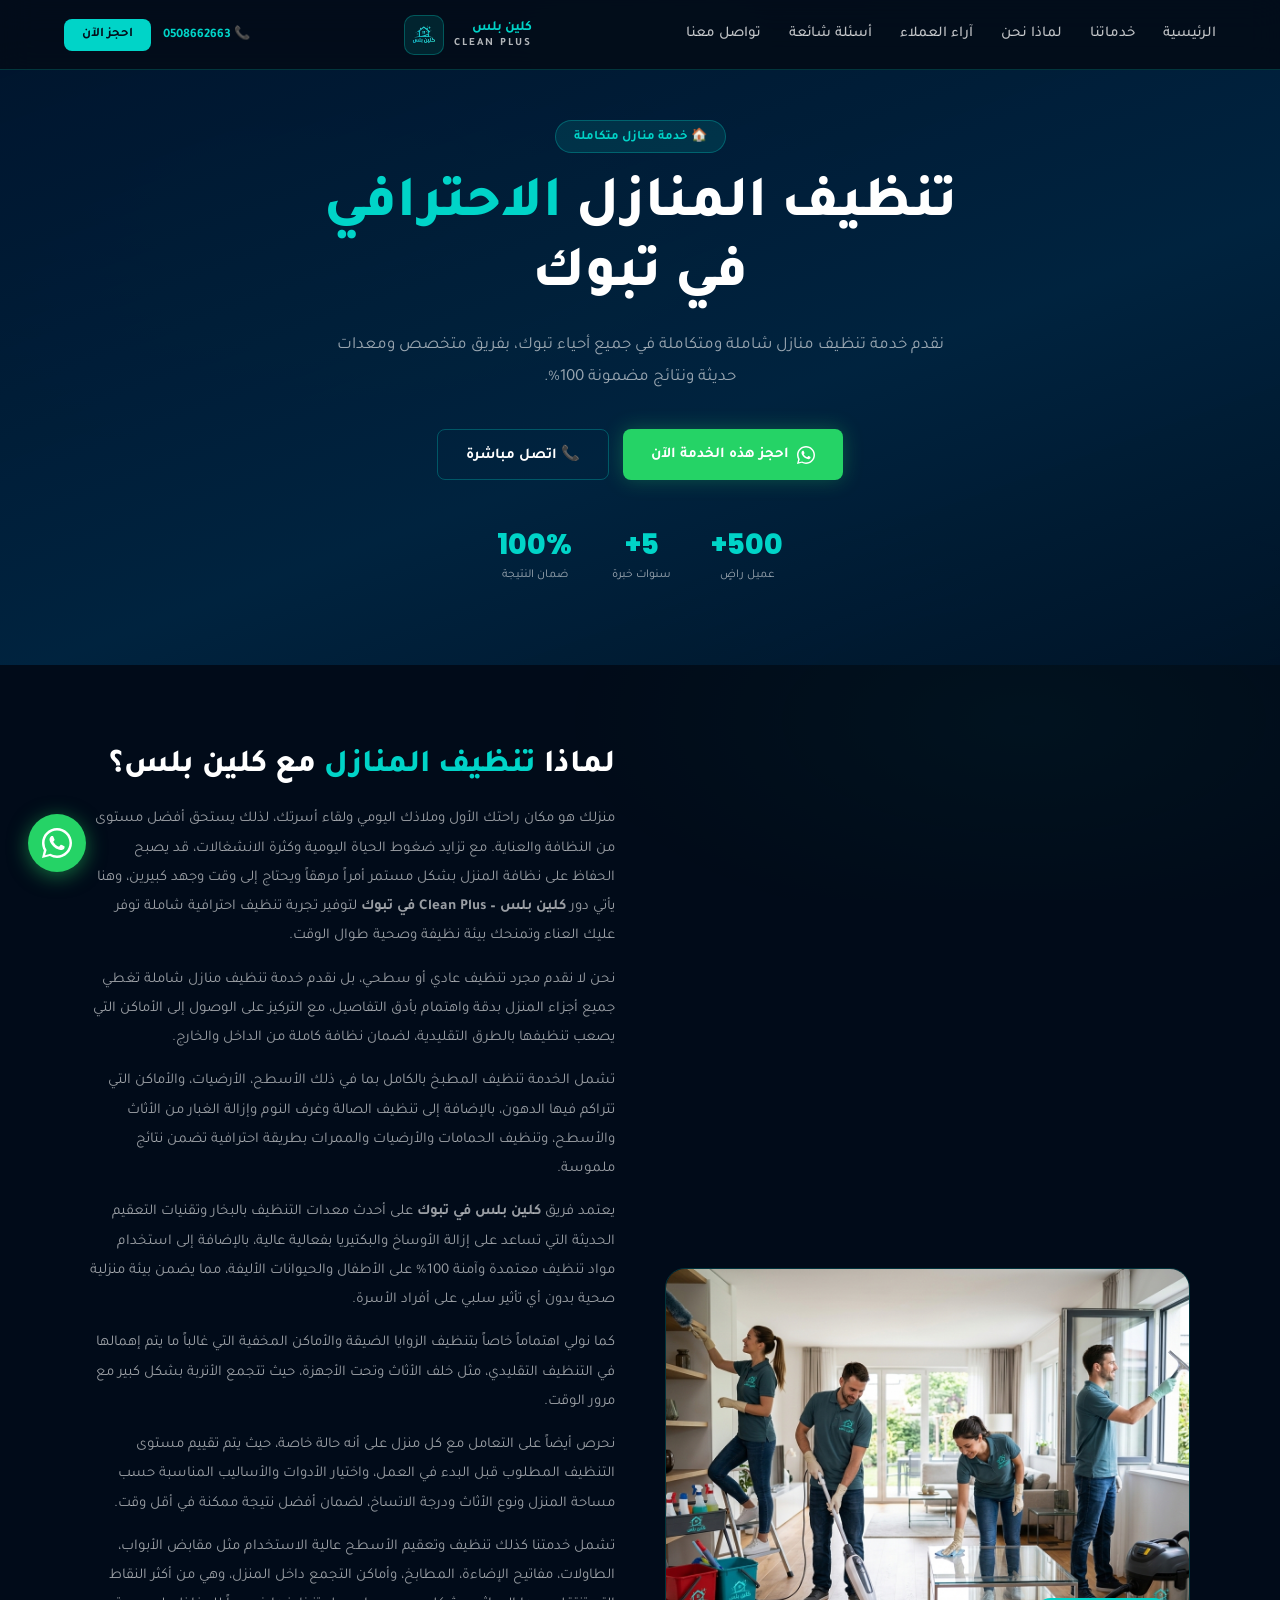
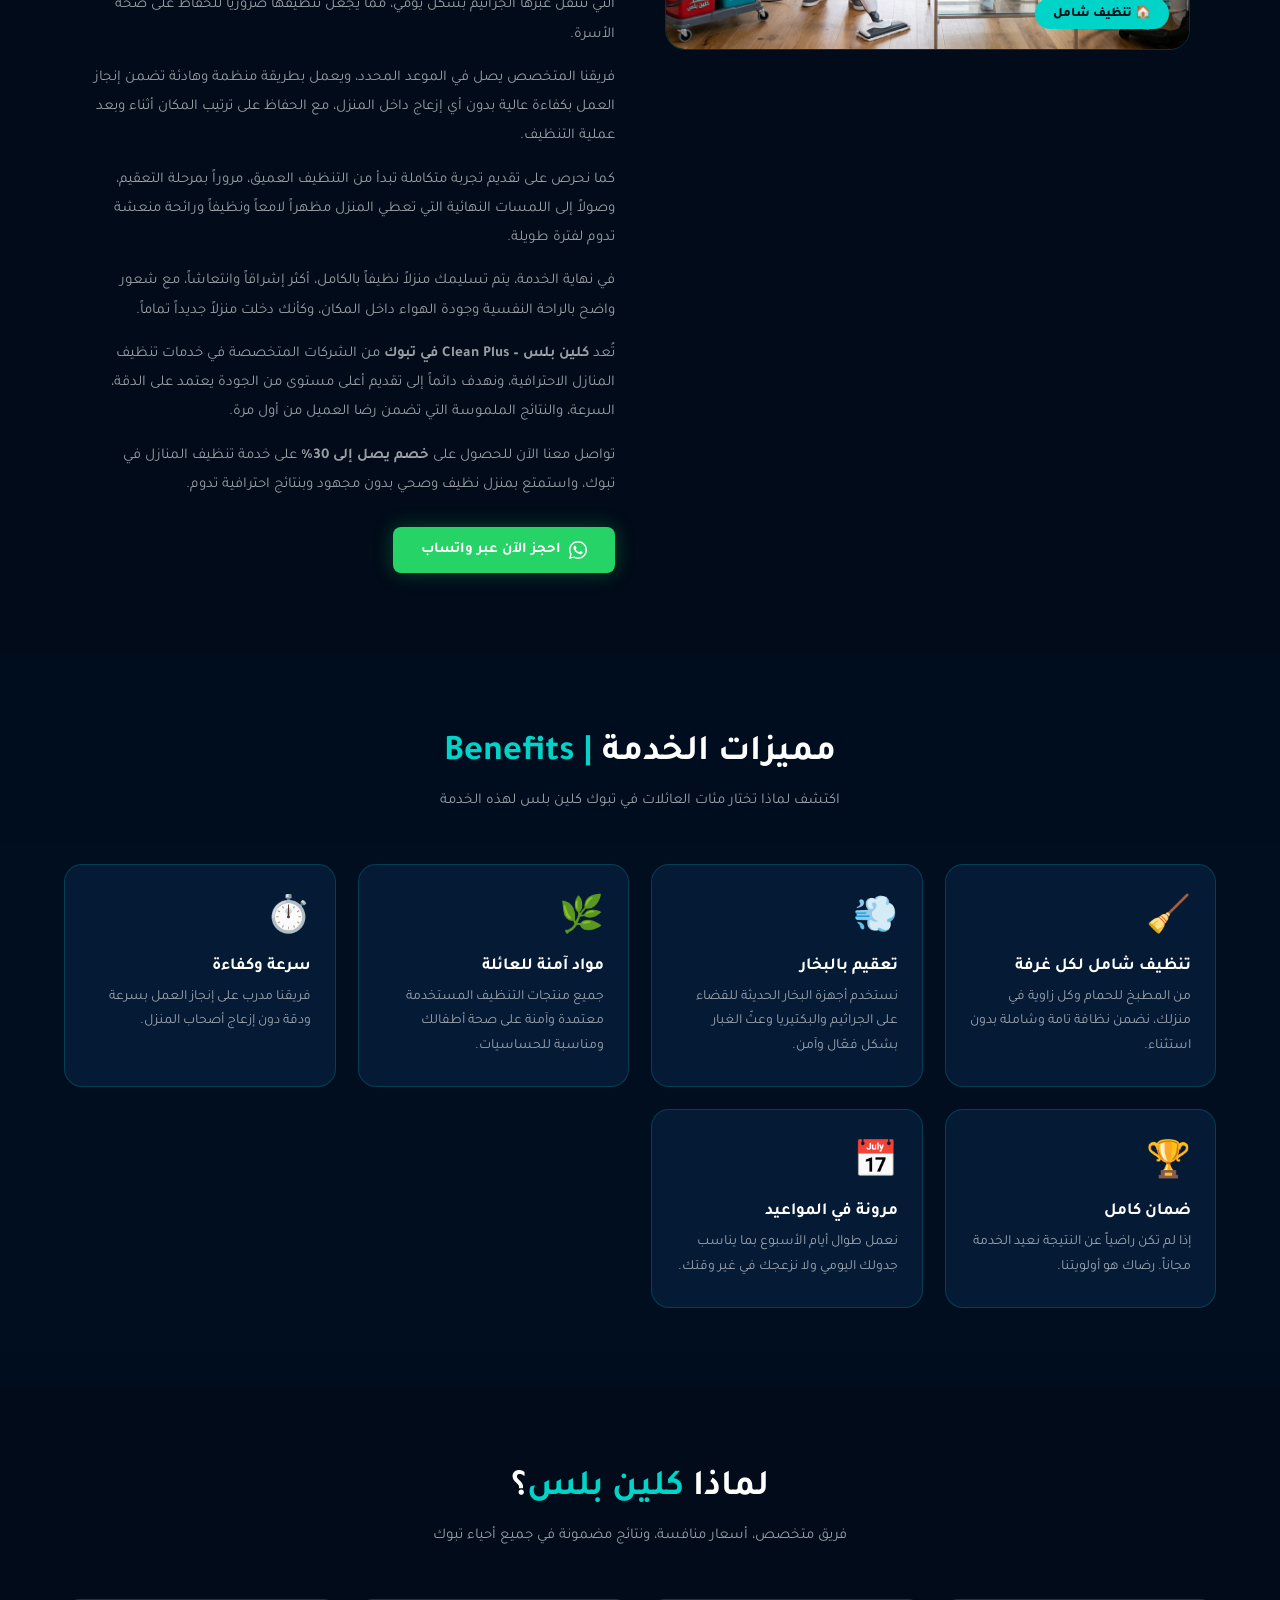
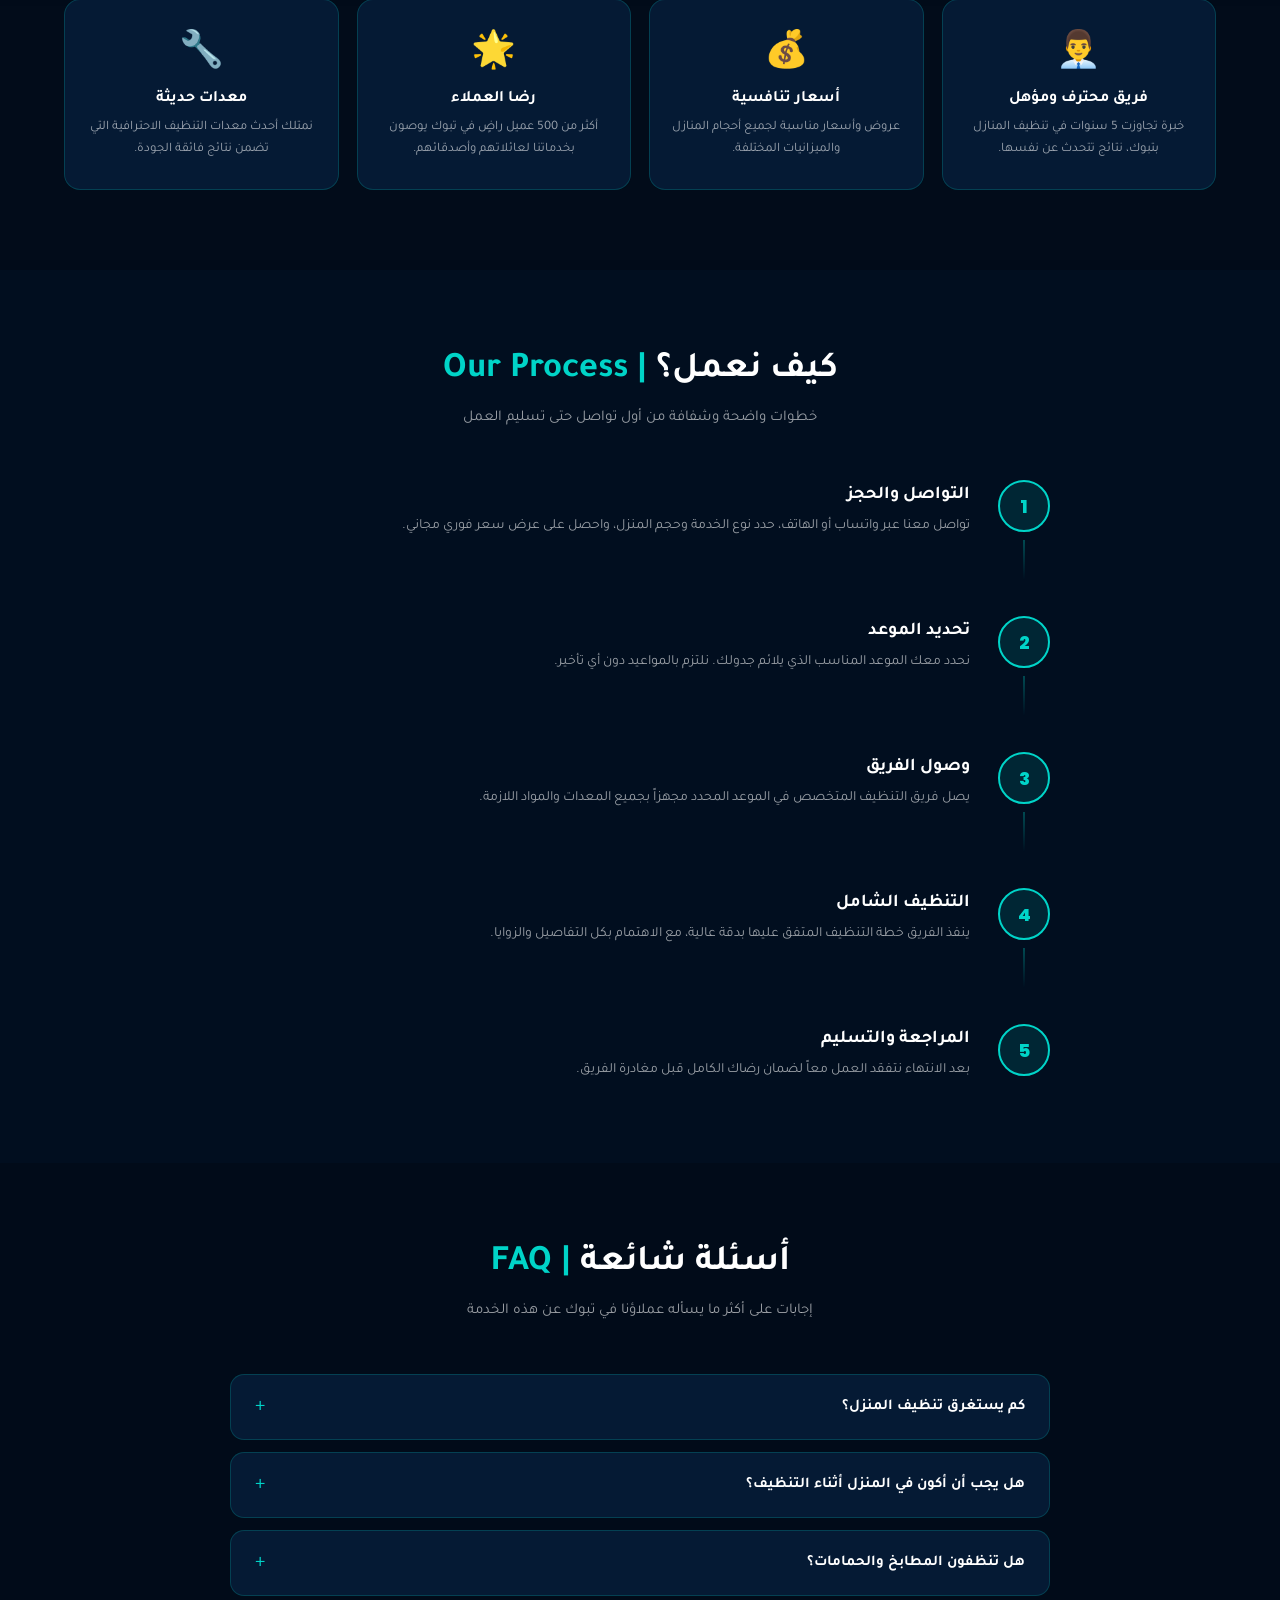
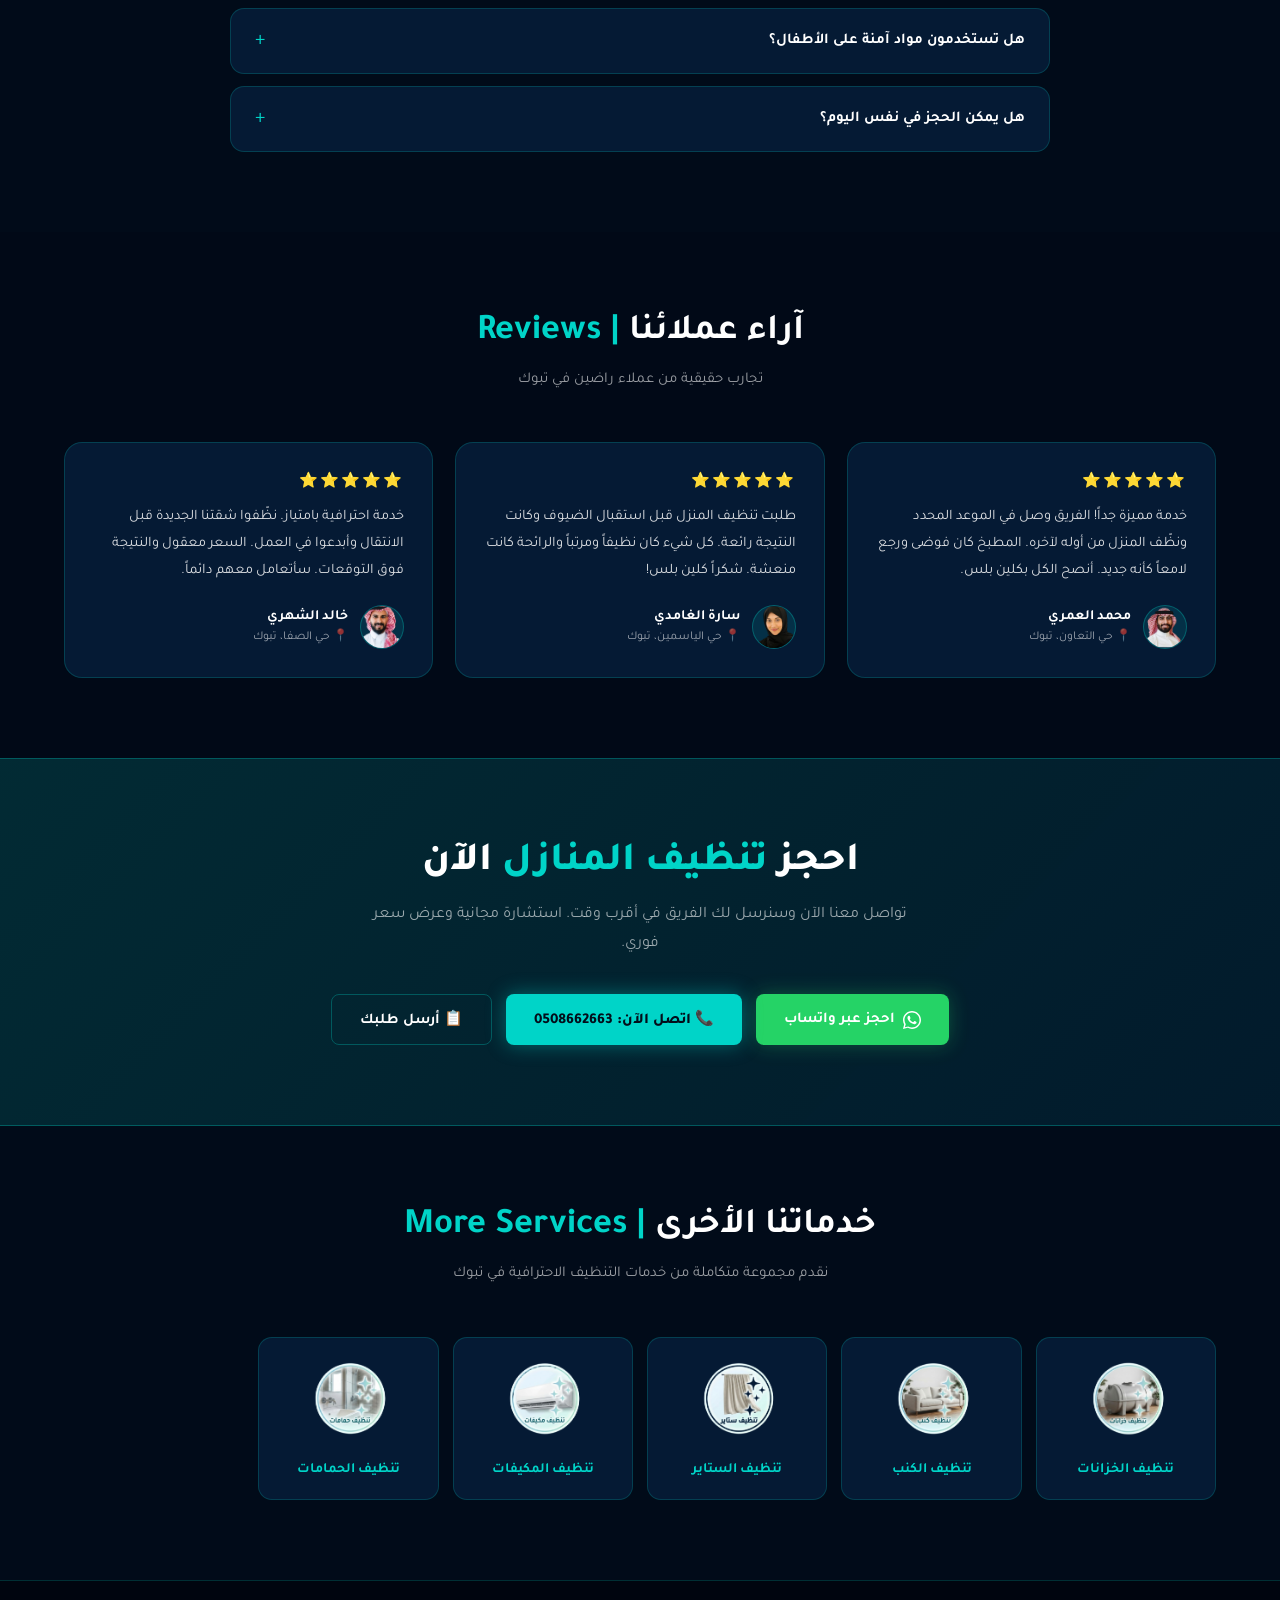
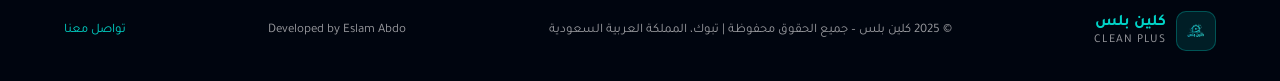
<file: service-home.html>
<!DOCTYPE html>
<html lang="ar" dir="rtl">
<head>
<meta charset="UTF-8">
<meta name="viewport" content="width=device-width, initial-scale=1.0">
<title>تنظيف المنازل في تبوك | خدمة احترافية شاملة – كلين بلس</title>
<meta name="description" content="خدمة تنظيف منازل احترافية في تبوك. فريق متخصص، مواد آمنة، نتائج مضمونة. اتصل الآن 0508662663">
<meta name="robots" content="index, follow">
<meta name="author" content="كلين بلس - Clean Plus">
<meta property="og:title" content="تنظيف المنازل في تبوك | خدمة احترافية شاملة – كلين بلس">
<meta property="og:description" content="خدمة تنظيف منازل احترافية في تبوك. فريق متخصص، مواد آمنة، نتائج مضمونة. اتصل الآن 0508662663">
<meta property="og:type" content="website">
<meta name="theme-color" content="#00d4c8">
<link rel="canonical" href="https://cleanplus.sa/service-home.html">
<link rel="icon" type="jpeg" href="Gemini_Generated_Image_vqoww3vqoww3vqow-removebg-preview.png">
<script type="application/ld+json">{
  "@context": "https://schema.org",
  "@type": "Service",
  "name": "تنظيف المنازل",
  "provider": {
    "@type": "LocalBusiness",
    "name": "كلين بلس - Clean Plus",
    "telephone": "+966508662663",
    "address": { "@type": "PostalAddress", "addressLocality": "تبوك", "addressCountry": "SA" }
  },
  "areaServed": "تبوك",
  "description": "خدمة تنظيف منازل احترافية في تبوك. فريق متخصص، مواد آمنة، نتائج مضمونة. اتصل الآن 0508662663"
}</script>
<link href="https://fonts.googleapis.com/css2?family=Tajawal:wght@300;400;500;700;800&family=Poppins:wght@300;400;500;600;700;800&display=swap" rel="stylesheet">
<link rel="stylesheet" href="service-shared.css">
</head>
<body>

<a href="https://wa.me/966508662663?text=مرحباً%20كلين%20بلس،%20أريد%20الاستفسار%20عن%20خدماتكم" class="wa-float" target="_blank" rel="noopener" aria-label="تواصل معنا عبر واتساب">
  <svg width="18" height="18" viewBox="0 0 24 24" fill="white" xmlns="http://www.w3.org/2000/svg"><path d="M17.472 14.382c-.297-.149-1.758-.867-2.03-.967-.273-.099-.471-.148-.67.15-.197.297-.767.966-.94 1.164-.173.199-.347.223-.644.075-.297-.15-1.255-.463-2.39-1.475-.883-.788-1.48-1.761-1.653-2.059-.173-.297-.018-.458.13-.606.134-.133.298-.347.446-.52.149-.174.198-.298.298-.497.099-.198.05-.371-.025-.52-.075-.149-.669-1.612-.916-2.207-.242-.579-.487-.5-.669-.51a8.9 8.9 0 00-.57-.01c-.198 0-.52.074-.792.372-.272.297-1.04 1.016-1.04 2.479 0 1.462 1.065 2.875 1.213 3.074.149.198 2.096 3.2 5.077 4.487.709.306 1.262.489 1.694.625.712.227 1.36.195 1.871.118.571-.085 1.758-.719 2.006-1.413.248-.694.248-1.289.173-1.413-.074-.124-.272-.198-.57-.347z"/><path d="M12 0C5.373 0 0 5.373 0 12c0 2.136.558 4.133 1.528 5.868L0 24l6.299-1.502A11.954 11.954 0 0012 24c6.627 0 12-5.373 12-12S18.627 0 12 0zm0 22c-1.885 0-3.638-.504-5.145-1.383L2.5 21.75l1.167-4.244A9.957 9.957 0 012 12C2 6.477 6.477 2 12 2s10 4.477 10 10-4.477 10-10 10z"/></svg>
</a>

<nav>
  <div class="hamburger" onclick="toggleMenu()" id="hamburger">
    <span></span><span></span><span></span>
  </div>
  <ul class="nav-links">
    <li><a href="index.html">الرئيسية</a></li>
    <li><a href="index.html#services">خدماتنا</a></li>
    <li><a href="index.html#why">لماذا نحن</a></li>
    <li><a href="index.html#testimonials">آراء العملاء</a></li>
    <li><a href="index.html#faq">أسئلة شائعة</a></li>
    <li><a href="index.html#contact">تواصل معنا</a></li>
  </ul>
  <a href="index.html" class="logo">
    <div class="logo-text">
      <div class="ar">كلين بلس</div>
      <div class="en">CLEAN PLUS</div>
    </div>
    <div class="logo-icon"><img src="Gemini_Generated_Image_vqoww3vqoww3vqow-removebg-preview.png" width="40px" alt="شعار كلين بلس"></div>
  </a>
  <div class="nav-right">
    <a href="tel:+966508662663" class="phone-link">📞 0508662663</a>
    <a href="https://wa.me/966508662663" class="nav-cta" target="_blank">احجز الآن</a>
  </div>
</nav>
<div class="mobile-menu" id="mobileMenu">
  <a href="index.html" onclick="closeMenu()">الرئيسية</a>
  <a href="index.html#services" onclick="closeMenu()">خدماتنا</a>
  <a href="index.html#why" onclick="closeMenu()">لماذا نحن؟</a>
  <a href="index.html#testimonials" onclick="closeMenu()">آراء العملاء</a>
  <a href="index.html#faq" onclick="closeMenu()">أسئلة شائعة</a>
  <a href="index.html#contact" onclick="closeMenu()">تواصل معنا</a>
  <a href="tel:+966508662663">📞 اتصل الآن: 0508662663</a>
  <a href="https://wa.me/966508662663" target="_blank">💬 واتساب</a>
</div>

<!-- ═══ HERO ═══ -->
<section class="svc-hero">
  <div class="svc-hero-bg" style="background-image:url('https://images.unsplash.com/photo-1558618666-fcd25c85cd64?w=1400&q=80')"></div>
  <div class="svc-hero-overlay"></div>
  <div class="svc-hero-content">
    <nav class="svc-hero-breadcrumb" aria-label="breadcrumb">
      <a href="index.html">الرئيسية</a>
      <span>›</span>
      <a href="index.html#services">خدماتنا</a>
      <span>›</span>
      <span>تنظيف المنازل</span>
    </nav>
    <div class="svc-hero-badge">🏠 خدمة منازل متكاملة</div>
    <h1>تنظيف المنازل <span>الاحترافي</span><br>في تبوك</h1>
    <p>نقدم خدمة تنظيف منازل شاملة ومتكاملة في جميع أحياء تبوك، بفريق متخصص ومعدات حديثة ونتائج مضمونة 100%.</p>
    <div class="svc-hero-btns">
      <a href="https://wa.me/966508662663?text=مرحباً%20كلين%20بلس،%20أريد%20الاستفسار%20عن%20خدمة%20تنظيف%20المنازل" class="btn-wa" target="_blank" rel="noopener">
        <svg width="18" height="18" viewBox="0 0 24 24" fill="white" xmlns="http://www.w3.org/2000/svg"><path d="M17.472 14.382c-.297-.149-1.758-.867-2.03-.967-.273-.099-.471-.148-.67.15-.197.297-.767.966-.94 1.164-.173.199-.347.223-.644.075-.297-.15-1.255-.463-2.39-1.475-.883-.788-1.48-1.761-1.653-2.059-.173-.297-.018-.458.13-.606.134-.133.298-.347.446-.52.149-.174.198-.298.298-.497.099-.198.05-.371-.025-.52-.075-.149-.669-1.612-.916-2.207-.242-.579-.487-.5-.669-.51a8.9 8.9 0 00-.57-.01c-.198 0-.52.074-.792.372-.272.297-1.04 1.016-1.04 2.479 0 1.462 1.065 2.875 1.213 3.074.149.198 2.096 3.2 5.077 4.487.709.306 1.262.489 1.694.625.712.227 1.36.195 1.871.118.571-.085 1.758-.719 2.006-1.413.248-.694.248-1.289.173-1.413-.074-.124-.272-.198-.57-.347z"/><path d="M12 0C5.373 0 0 5.373 0 12c0 2.136.558 4.133 1.528 5.868L0 24l6.299-1.502A11.954 11.954 0 0012 24c6.627 0 12-5.373 12-12S18.627 0 12 0zm0 22c-1.885 0-3.638-.504-5.145-1.383L2.5 21.75l1.167-4.244A9.957 9.957 0 012 12C2 6.477 6.477 2 12 2s10 4.477 10 10-4.477 10-10 10z"/></svg> احجز هذه الخدمة الآن
      </a>
      <a href="tel:+966508662663" class="btn-call">📞 اتصل مباشرة</a>
    </div>
    <div class="svc-hero-stats">
      <div class="stat-item"><span class="stat-num">500+</span><span class="stat-label">عميل راضٍ</span></div>
<div class="stat-item"><span class="stat-num">5+</span><span class="stat-label">سنوات خبرة</span></div>
<div class="stat-item"><span class="stat-num">100%</span><span class="stat-label">ضمان النتيجة</span></div>

    </div>
  </div>
</section>

<!-- ═══ INTRO ═══ -->
<section class="intro-section">
  <div class="intro-grid">
    <div class="intro-img reveal">
      <img src="تيم منازل.png" alt="تنظيف منازل احترافي في تبوك – كلين بلس" loading="lazy">
      <div class="intro-img-badge">🏠 تنظيف شامل</div>
    </div>
    <div class="intro-text reveal">
      <h2>لماذا <span>تنظيف المنازل</span> مع كلين بلس؟</h2>
<p>
منزلك هو مكان راحتك الأول وملاذك اليومي ولقاء أسرتك، لذلك يستحق أفضل مستوى من النظافة والعناية. مع تزايد ضغوط الحياة اليومية وكثرة الانشغالات، قد يصبح الحفاظ على نظافة المنزل بشكل مستمر أمراً مرهقاً ويحتاج إلى وقت وجهد كبيرين، وهنا يأتي دور <strong>كلين بلس – Clean Plus في تبوك</strong> لتوفير تجربة تنظيف احترافية شاملة توفر عليك العناء وتمنحك بيئة نظيفة وصحية طوال الوقت.
</p>

<p>
نحن لا نقدم مجرد تنظيف عادي أو سطحي، بل نقدم خدمة تنظيف منازل شاملة تغطي جميع أجزاء المنزل بدقة واهتمام بأدق التفاصيل، مع التركيز على الوصول إلى الأماكن التي يصعب تنظيفها بالطرق التقليدية، لضمان نظافة كاملة من الداخل والخارج.
</p>

<p>
تشمل الخدمة تنظيف المطبخ بالكامل بما في ذلك الأسطح، الأرضيات، والأماكن التي تتراكم فيها الدهون، بالإضافة إلى تنظيف الصالة وغرف النوم وإزالة الغبار من الأثاث والأسطح، وتنظيف الحمامات والأرضيات والممرات بطريقة احترافية تضمن نتائج ملموسة.
</p>

<p>
يعتمد فريق <strong>كلين بلس في تبوك</strong> على أحدث معدات التنظيف بالبخار وتقنيات التعقيم الحديثة التي تساعد على إزالة الأوساخ والبكتيريا بفعالية عالية، بالإضافة إلى استخدام مواد تنظيف معتمدة وآمنة 100% على الأطفال والحيوانات الأليفة، مما يضمن بيئة منزلية صحية بدون أي تأثير سلبي على أفراد الأسرة.
</p>

<p>
كما نولي اهتماماً خاصاً بتنظيف الزوايا الضيقة والأماكن المخفية التي غالباً ما يتم إهمالها في التنظيف التقليدي، مثل خلف الأثاث وتحت الأجهزة، حيث تتجمع الأتربة بشكل كبير مع مرور الوقت.
</p>

<p>
نحرص أيضاً على التعامل مع كل منزل على أنه حالة خاصة، حيث يتم تقييم مستوى التنظيف المطلوب قبل البدء في العمل، واختيار الأدوات والأساليب المناسبة حسب مساحة المنزل ونوع الأثاث ودرجة الاتساخ، لضمان أفضل نتيجة ممكنة في أقل وقت.
</p>

<p>
تشمل خدمتنا كذلك تنظيف وتعقيم الأسطح عالية الاستخدام مثل مقابض الأبواب، الطاولات، مفاتيح الإضاءة، المطابخ، وأماكن التجمع داخل المنزل، وهي من أكثر النقاط التي تنتقل عبرها الجراثيم بشكل يومي، مما يجعل تنظيفها ضرورياً للحفاظ على صحة الأسرة.
</p>

<p>
فريقنا المتخصص يصل في الموعد المحدد، ويعمل بطريقة منظمة وهادئة تضمن إنجاز العمل بكفاءة عالية بدون أي إزعاج داخل المنزل، مع الحفاظ على ترتيب المكان أثناء وبعد عملية التنظيف.
</p>

<p>
كما نحرص على تقديم تجربة متكاملة تبدأ من التنظيف العميق، مروراً بمرحلة التعقيم، وصولاً إلى اللمسات النهائية التي تعطي المنزل مظهراً لامعاً ونظيفاً ورائحة منعشة تدوم لفترة طويلة.
</p>

<p>
في نهاية الخدمة، يتم تسليمك منزلاً نظيفاً بالكامل، أكثر إشراقاً وانتعاشاً، مع شعور واضح بالراحة النفسية وجودة الهواء داخل المكان، وكأنك دخلت منزلاً جديداً تماماً.
</p>

<p>
تُعد <strong>كلين بلس – Clean Plus في تبوك</strong> من الشركات المتخصصة في خدمات تنظيف المنازل الاحترافية، ونهدف دائماً إلى تقديم أعلى مستوى من الجودة يعتمد على الدقة، السرعة، والنتائج الملموسة التي تضمن رضا العميل من أول مرة.
</p>

<p>
تواصل معنا الآن للحصول على <strong>خصم يصل إلى 30%</strong> على خدمة تنظيف المنازل في تبوك، واستمتع بمنزل نظيف وصحي بدون مجهود وبنتائج احترافية تدوم.
</p>      <a href="https://wa.me/966508662663?text=مرحباً%20كلين%20بلس،%20أريد%20الاستفسار%20عن%20خدمة%20تنظيف%20المنازل" class="btn-wa" target="_blank" rel="noopener">
        <svg width="18" height="18" viewBox="0 0 24 24" fill="white" xmlns="http://www.w3.org/2000/svg"><path d="M17.472 14.382c-.297-.149-1.758-.867-2.03-.967-.273-.099-.471-.148-.67.15-.197.297-.767.966-.94 1.164-.173.199-.347.223-.644.075-.297-.15-1.255-.463-2.39-1.475-.883-.788-1.48-1.761-1.653-2.059-.173-.297-.018-.458.13-.606.134-.133.298-.347.446-.52.149-.174.198-.298.298-.497.099-.198.05-.371-.025-.52-.075-.149-.669-1.612-.916-2.207-.242-.579-.487-.5-.669-.51a8.9 8.9 0 00-.57-.01c-.198 0-.52.074-.792.372-.272.297-1.04 1.016-1.04 2.479 0 1.462 1.065 2.875 1.213 3.074.149.198 2.096 3.2 5.077 4.487.709.306 1.262.489 1.694.625.712.227 1.36.195 1.871.118.571-.085 1.758-.719 2.006-1.413.248-.694.248-1.289.173-1.413-.074-.124-.272-.198-.57-.347z"/><path d="M12 0C5.373 0 0 5.373 0 12c0 2.136.558 4.133 1.528 5.868L0 24l6.299-1.502A11.954 11.954 0 0012 24c6.627 0 12-5.373 12-12S18.627 0 12 0zm0 22c-1.885 0-3.638-.504-5.145-1.383L2.5 21.75l1.167-4.244A9.957 9.957 0 012 12C2 6.477 6.477 2 12 2s10 4.477 10 10-4.477 10-10 10z"/></svg> احجز الآن عبر واتساب
      </a>
    </div>
  </div>
</section>

<!-- ═══ BENEFITS ═══ -->
<section class="benefits-section">
  <h2 class="section-title reveal">مميزات الخدمة <span>| Benefits</span></h2>
  <p class="section-subtitle reveal">اكتشف لماذا تختار مئات العائلات في تبوك كلين بلس لهذه الخدمة</p>
  <div class="benefits-grid">
    <div class="benefit-card reveal">
          <span class="benefit-icon">🧹</span>
          <div class="benefit-title">تنظيف شامل لكل غرفة</div>
          <p class="benefit-desc">من المطبخ للحمام وكل زاوية في منزلك، نضمن نظافة تامة وشاملة بدون استثناء.</p>
        </div>
<div class="benefit-card reveal">
          <span class="benefit-icon">💨</span>
          <div class="benefit-title">تعقيم بالبخار</div>
          <p class="benefit-desc">نستخدم أجهزة البخار الحديثة للقضاء على الجراثيم والبكتيريا وعثّ الغبار بشكل فعّال وآمن.</p>
        </div>
<div class="benefit-card reveal">
          <span class="benefit-icon">🌿</span>
          <div class="benefit-title">مواد آمنة للعائلة</div>
          <p class="benefit-desc">جميع منتجات التنظيف المستخدمة معتمدة وآمنة على صحة أطفالك ومناسبة للحساسيات.</p>
        </div>
<div class="benefit-card reveal">
          <span class="benefit-icon">⏱️</span>
          <div class="benefit-title">سرعة وكفاءة</div>
          <p class="benefit-desc">فريقنا مدرب على إنجاز العمل بسرعة ودقة دون إزعاج أصحاب المنزل.</p>
        </div>
<div class="benefit-card reveal">
          <span class="benefit-icon">🏆</span>
          <div class="benefit-title">ضمان كامل</div>
          <p class="benefit-desc">إذا لم تكن راضياً عن النتيجة نعيد الخدمة مجاناً. رضاك هو أولويتنا.</p>
        </div>
<div class="benefit-card reveal">
          <span class="benefit-icon">📅</span>
          <div class="benefit-title">مرونة في المواعيد</div>
          <p class="benefit-desc">نعمل طوال أيام الأسبوع بما يناسب جدولك اليومي ولا نزعجك في غير وقتك.</p>
        </div>

  </div>
</section>

<!-- ═══ WHY US ═══ -->
<section class="why-section">
  <h2 class="section-title reveal">لماذا <span>كلين بلس</span>؟</h2>
  <p class="section-subtitle reveal">فريق متخصص، أسعار منافسة، ونتائج مضمونة في جميع أحياء تبوك</p>
  <div class="why-grid-svc">
    <div class="why-card-svc reveal">
          <span class="why-icon-svc">👨‍💼</span>
          <div class="why-title-svc">فريق محترف ومؤهل</div>
          <p class="why-desc-svc">خبرة تجاوزت 5 سنوات في تنظيف المنازل بتبوك، نتائج تتحدث عن نفسها.</p>
        </div>
<div class="why-card-svc reveal">
          <span class="why-icon-svc">💰</span>
          <div class="why-title-svc">أسعار تنافسية</div>
          <p class="why-desc-svc">عروض وأسعار مناسبة لجميع أحجام المنازل والميزانيات المختلفة.</p>
        </div>
<div class="why-card-svc reveal">
          <span class="why-icon-svc">🌟</span>
          <div class="why-title-svc">رضا العملاء</div>
          <p class="why-desc-svc">أكثر من 500 عميل راضٍ في تبوك يوصون بخدماتنا لعائلاتهم وأصدقائهم.</p>
        </div>
<div class="why-card-svc reveal">
          <span class="why-icon-svc">🔧</span>
          <div class="why-title-svc">معدات حديثة</div>
          <p class="why-desc-svc">نمتلك أحدث معدات التنظيف الاحترافية التي تضمن نتائج فائقة الجودة.</p>
        </div>

  </div>
</section>

<!-- ═══ PROCESS ═══ -->
<section class="process-section">
  <h2 class="section-title reveal">كيف نعمل؟ <span>| Our Process</span></h2>
  <p class="section-subtitle reveal">خطوات واضحة وشفافة من أول تواصل حتى تسليم العمل</p>
  <div class="process-steps">
    <div class="process-step reveal">
          <div class="step-line-wrap">
            <div class="step-num">1</div>
            <div class="step-connector"></div>
          </div>
          <div class="step-content">
            <h3>التواصل والحجز</h3>
            <p>تواصل معنا عبر واتساب أو الهاتف، حدد نوع الخدمة وحجم المنزل، واحصل على عرض سعر فوري مجاني.</p>
          </div>
        </div>
<div class="process-step reveal">
          <div class="step-line-wrap">
            <div class="step-num">2</div>
            <div class="step-connector"></div>
          </div>
          <div class="step-content">
            <h3>تحديد الموعد</h3>
            <p>نحدد معك الموعد المناسب الذي يلائم جدولك. نلتزم بالمواعيد دون أي تأخير.</p>
          </div>
        </div>
<div class="process-step reveal">
          <div class="step-line-wrap">
            <div class="step-num">3</div>
            <div class="step-connector"></div>
          </div>
          <div class="step-content">
            <h3>وصول الفريق</h3>
            <p>يصل فريق التنظيف المتخصص في الموعد المحدد مجهزاً بجميع المعدات والمواد اللازمة.</p>
          </div>
        </div>
<div class="process-step reveal">
          <div class="step-line-wrap">
            <div class="step-num">4</div>
            <div class="step-connector"></div>
          </div>
          <div class="step-content">
            <h3>التنظيف الشامل</h3>
            <p>ينفذ الفريق خطة التنظيف المتفق عليها بدقة عالية، مع الاهتمام بكل التفاصيل والزوايا.</p>
          </div>
        </div>
<div class="process-step reveal">
          <div class="step-line-wrap">
            <div class="step-num">5</div>
            <div class="step-connector"></div>
          </div>
          <div class="step-content">
            <h3>المراجعة والتسليم</h3>
            <p>بعد الانتهاء نتفقد العمل معاً لضمان رضاك الكامل قبل مغادرة الفريق.</p>
          </div>
        </div>

  </div>
</section>

<!-- ═══ FAQ ═══ -->
<section class="faq-section">
  <h2 class="section-title reveal">أسئلة شائعة <span>| FAQ</span></h2>
  <p class="section-subtitle reveal">إجابات على أكثر ما يسأله عملاؤنا في تبوك عن هذه الخدمة</p>
  <div class="faq-list-svc">
    <div class="faq-item-svc reveal">
          <div class="faq-q-svc" onclick="toggleFaqSvc(this)">
            <span>كم يستغرق تنظيف المنزل؟</span>
            <span class="faq-icon-svc">+</span>
          </div>
          <div class="faq-a-svc">تختلف المدة حسب حجم المنزل وطبيعة التلوث. عادةً تستغرق شقة 3 غرف من 3 إلى 5 ساعات، والفيلا قد تستغرق يوماً كاملاً.</div>
        </div>
<div class="faq-item-svc reveal">
          <div class="faq-q-svc" onclick="toggleFaqSvc(this)">
            <span>هل يجب أن أكون في المنزل أثناء التنظيف؟</span>
            <span class="faq-icon-svc">+</span>
          </div>
          <div class="faq-a-svc">يمكنك الاختيار. كثير من عملائنا يتركون المفاتيح ويعودون لمنزل نظيف. نلتزم بالأمانة الكاملة.</div>
        </div>
<div class="faq-item-svc reveal">
          <div class="faq-q-svc" onclick="toggleFaqSvc(this)">
            <span>هل تنظفون المطابخ والحمامات؟</span>
            <span class="faq-icon-svc">+</span>
          </div>
          <div class="faq-a-svc">نعم! خدمتنا شاملة تغطي كل غرف المنزل بما فيها المطبخ والحمامات والمخازن والمداخل.</div>
        </div>
<div class="faq-item-svc reveal">
          <div class="faq-q-svc" onclick="toggleFaqSvc(this)">
            <span>هل تستخدمون مواد آمنة على الأطفال؟</span>
            <span class="faq-icon-svc">+</span>
          </div>
          <div class="faq-a-svc">بالتأكيد. جميع موادنا معتمدة وآمنة تماماً على الأطفال والحيوانات الأليفة والأشخاص ذوي الحساسية.</div>
        </div>
<div class="faq-item-svc reveal">
          <div class="faq-q-svc" onclick="toggleFaqSvc(this)">
            <span>هل يمكن الحجز في نفس اليوم؟</span>
            <span class="faq-icon-svc">+</span>
          </div>
          <div class="faq-a-svc">نعم! نوفر خدمة في نفس اليوم بحسب التوفر. تواصل مبكراً وسنحاول تلبية طلبك فورياً.</div>
        </div>

  </div>
</section>

<!-- ═══ REVIEWS ═══ -->
<section class="reviews-section">
  <h2 class="section-title reveal">آراء عملائنا <span>| Reviews</span></h2>
  <p class="section-subtitle reveal">تجارب حقيقية من عملاء راضين في تبوك</p>
  <div class="reviews-grid">
    <div class="review-card reveal">
          <div class="review-stars">⭐⭐⭐⭐⭐</div>
          <p class="review-quote">خدمة مميزة جداً! الفريق وصل في الموعد المحدد ونظّف المنزل من أوله لآخره. المطبخ كان فوضى ورجع لامعاً كأنه جديد. أنصح الكل بكلين بلس.</p>
          <div class="review-author">
            <div class="review-avatar"><img src="2-removebg-preview.png" alt="محمد العمري"></div>
            <div>
              <div class="review-name">محمد العمري</div>
              <div class="review-loc">📍 حي التعاون، تبوك</div>
            </div>
          </div>
        </div>
<div class="review-card reveal">
          <div class="review-stars">⭐⭐⭐⭐⭐</div>
          <p class="review-quote">طلبت تنظيف المنزل قبل استقبال الضيوف وكانت النتيجة رائعة. كل شيء كان نظيفاً ومرتباً والرائحة كانت منعشة. شكراً كلين بلس!</p>
          <div class="review-author">
            <div class="review-avatar"><img src="3-removebg-preview.png" alt="سارة الغامدي"></div>
            <div>
              <div class="review-name">سارة الغامدي</div>
              <div class="review-loc">📍 حي الياسمين، تبوك</div>
            </div>
          </div>
        </div>
<div class="review-card reveal">
          <div class="review-stars">⭐⭐⭐⭐⭐</div>
          <p class="review-quote">خدمة احترافية بامتياز. نظّفوا شقتنا الجديدة قبل الانتقال وأبدعوا في العمل. السعر معقول والنتيجة فوق التوقعات. سأتعامل معهم دائماً.</p>
          <div class="review-author">
            <div class="review-avatar"><img src="1-removebg-preview.png" alt="خالد الشهري"></div>
            <div>
              <div class="review-name">خالد الشهري</div>
              <div class="review-loc">📍 حي الصفا، تبوك</div>
            </div>
          </div>
        </div>

  </div>
</section>

<!-- ═══ CTA ═══ -->
<section class="cta-section">
  <h2 class="reveal">احجز <span>تنظيف المنازل</span> الآن</h2>
  <p class="reveal">تواصل معنا الآن وسنرسل لك الفريق في أقرب وقت. استشارة مجانية وعرض سعر فوري.</p>
  <div class="cta-btns-row reveal">
    <a href="https://wa.me/966508662663?text=مرحباً%20كلين%20بلس،%20أريد%20الاستفسار%20عن%20خدمة%20تنظيف%20المنازل" class="btn-wa" target="_blank" rel="noopener">
      <svg width="18" height="18" viewBox="0 0 24 24" fill="white" xmlns="http://www.w3.org/2000/svg"><path d="M17.472 14.382c-.297-.149-1.758-.867-2.03-.967-.273-.099-.471-.148-.67.15-.197.297-.767.966-.94 1.164-.173.199-.347.223-.644.075-.297-.15-1.255-.463-2.39-1.475-.883-.788-1.48-1.761-1.653-2.059-.173-.297-.018-.458.13-.606.134-.133.298-.347.446-.52.149-.174.198-.298.298-.497.099-.198.05-.371-.025-.52-.075-.149-.669-1.612-.916-2.207-.242-.579-.487-.5-.669-.51a8.9 8.9 0 00-.57-.01c-.198 0-.52.074-.792.372-.272.297-1.04 1.016-1.04 2.479 0 1.462 1.065 2.875 1.213 3.074.149.198 2.096 3.2 5.077 4.487.709.306 1.262.489 1.694.625.712.227 1.36.195 1.871.118.571-.085 1.758-.719 2.006-1.413.248-.694.248-1.289.173-1.413-.074-.124-.272-.198-.57-.347z"/><path d="M12 0C5.373 0 0 5.373 0 12c0 2.136.558 4.133 1.528 5.868L0 24l6.299-1.502A11.954 11.954 0 0012 24c6.627 0 12-5.373 12-12S18.627 0 12 0zm0 22c-1.885 0-3.638-.504-5.145-1.383L2.5 21.75l1.167-4.244A9.957 9.957 0 012 12C2 6.477 6.477 2 12 2s10 4.477 10 10-4.477 10-10 10z"/></svg> احجز عبر واتساب
    </a>
    <a href="tel:+966508662663" class="btn-primary">📞 اتصل الآن: 0508662663</a>
    <a href="index.html#contact" class="btn-call">📋 أرسل طلبك</a>
  </div>
</section>

<!-- ═══ OTHER SERVICES ═══ -->
<section class="other-services">
  <h2 class="section-title reveal">خدماتنا الأخرى <span>| More Services</span></h2>
  <p class="section-subtitle reveal">نقدم مجموعة متكاملة من خدمات التنظيف الاحترافية في تبوك</p>
  <div class="other-grid">
    <a class="other-card" href="service-tank.html">
          <span class="other-icon"><img src="خزانات.png" width="100%"></span>
          <div class="other-name">تنظيف الخزانات</div>
        </a>
<a class="other-card" href="service-sofa.html">
          <span class="other-icon"><img src="كنب.png" width="100%"></span>
          <div class="other-name">تنظيف الكنب</div>
        </a>
<a class="other-card" href="service-curtains.html">
          <span class="other-icon"><img src="ستاير.png" width="100%"></span>
          <div class="other-name">تنظيف الستاير</div>
        </a>
<a class="other-card" href="service-ac.html">
          <span class="other-icon"><img src="مكيف.png" width="100%"></span>
          <div class="other-name">تنظيف المكيفات</div>
        </a>
<a class="other-card" href="service-bathroom.html">
          <span class="other-icon"><img src="حمامات.png" width="100%"></span>
          <div class="other-name">تنظيف الحمامات</div>
        </a>

  </div>
</section>

<footer>
  <div class="footer-brand">
    <div class="logo-icon"><img src="Gemini_Generated_Image_vqoww3vqoww3vqow-removebg-preview.png" width="30px" alt="شعار كلين بلس"></div>
    <div><div class="ar">كلين بلس</div><div class="en">CLEAN PLUS</div></div>
  </div>
  <p>© 2025 كلين بلس – جميع الحقوق محفوظة | تبوك، المملكة العربية السعودية</p>
  <p>Developed by Eslam Abdo</p>
  <div>
    <a href="index.html#contact" style="color:var(--teal);text-decoration:none;font-family:var(--font-ar);font-size:13px;">تواصل معنا</a>
  </div>
</footer>

<script>
  function toggleMenu(){
    const m=document.getElementById('mobileMenu');
    m.classList.toggle('open');
  }
  function closeMenu(){
    document.getElementById('mobileMenu').classList.remove('open');
  }
  function toggleFaqSvc(el){
    const item=el.closest('.faq-item-svc');
    const isOpen=item.classList.contains('open');
    document.querySelectorAll('.faq-item-svc.open').forEach(i=>i.classList.remove('open'));
    if(!isOpen) item.classList.add('open');
  }
  // Scroll reveal
  const revealEls=document.querySelectorAll('.reveal');
  const revealObs=new IntersectionObserver(entries=>{
    entries.forEach(e=>{if(e.isIntersecting){e.target.classList.add('visible');}});
  },{threshold:0.1});
  revealEls.forEach(el=>revealObs.observe(el));
</script>
</body>
</html>
</file>
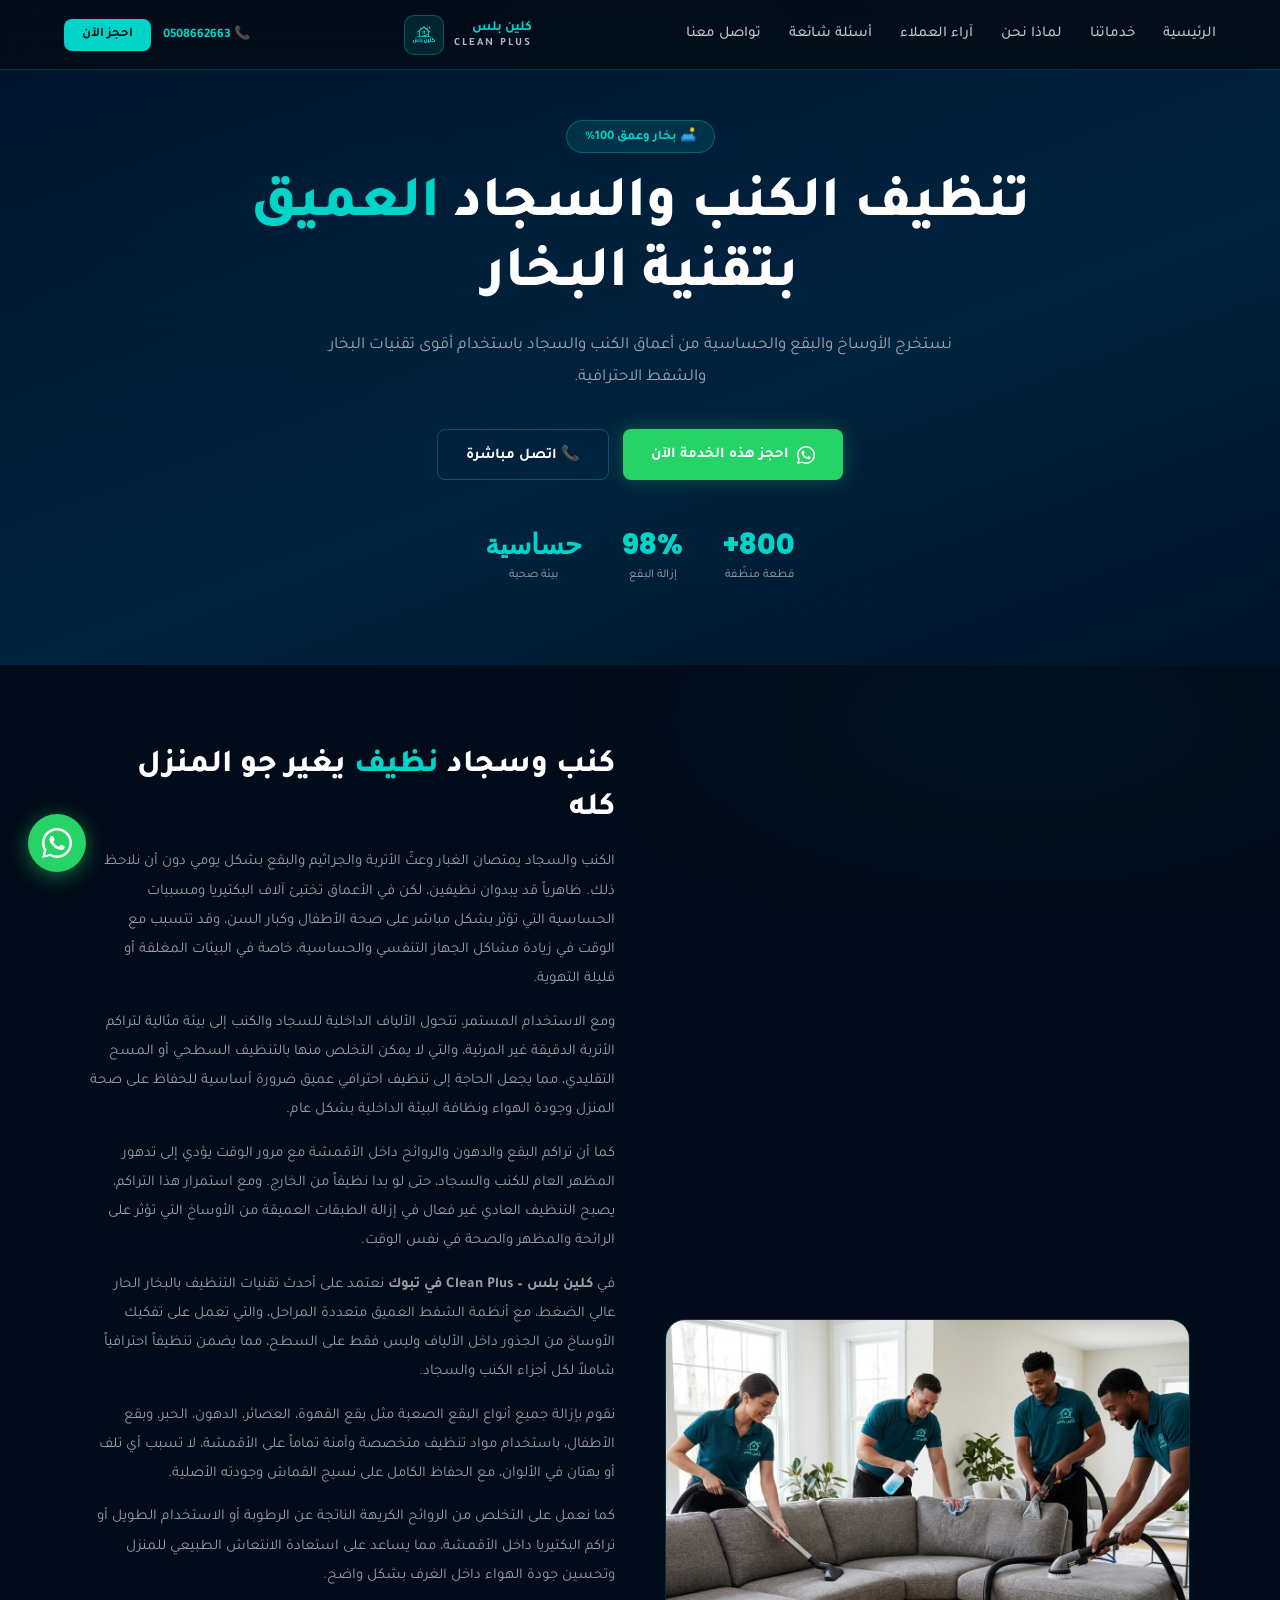
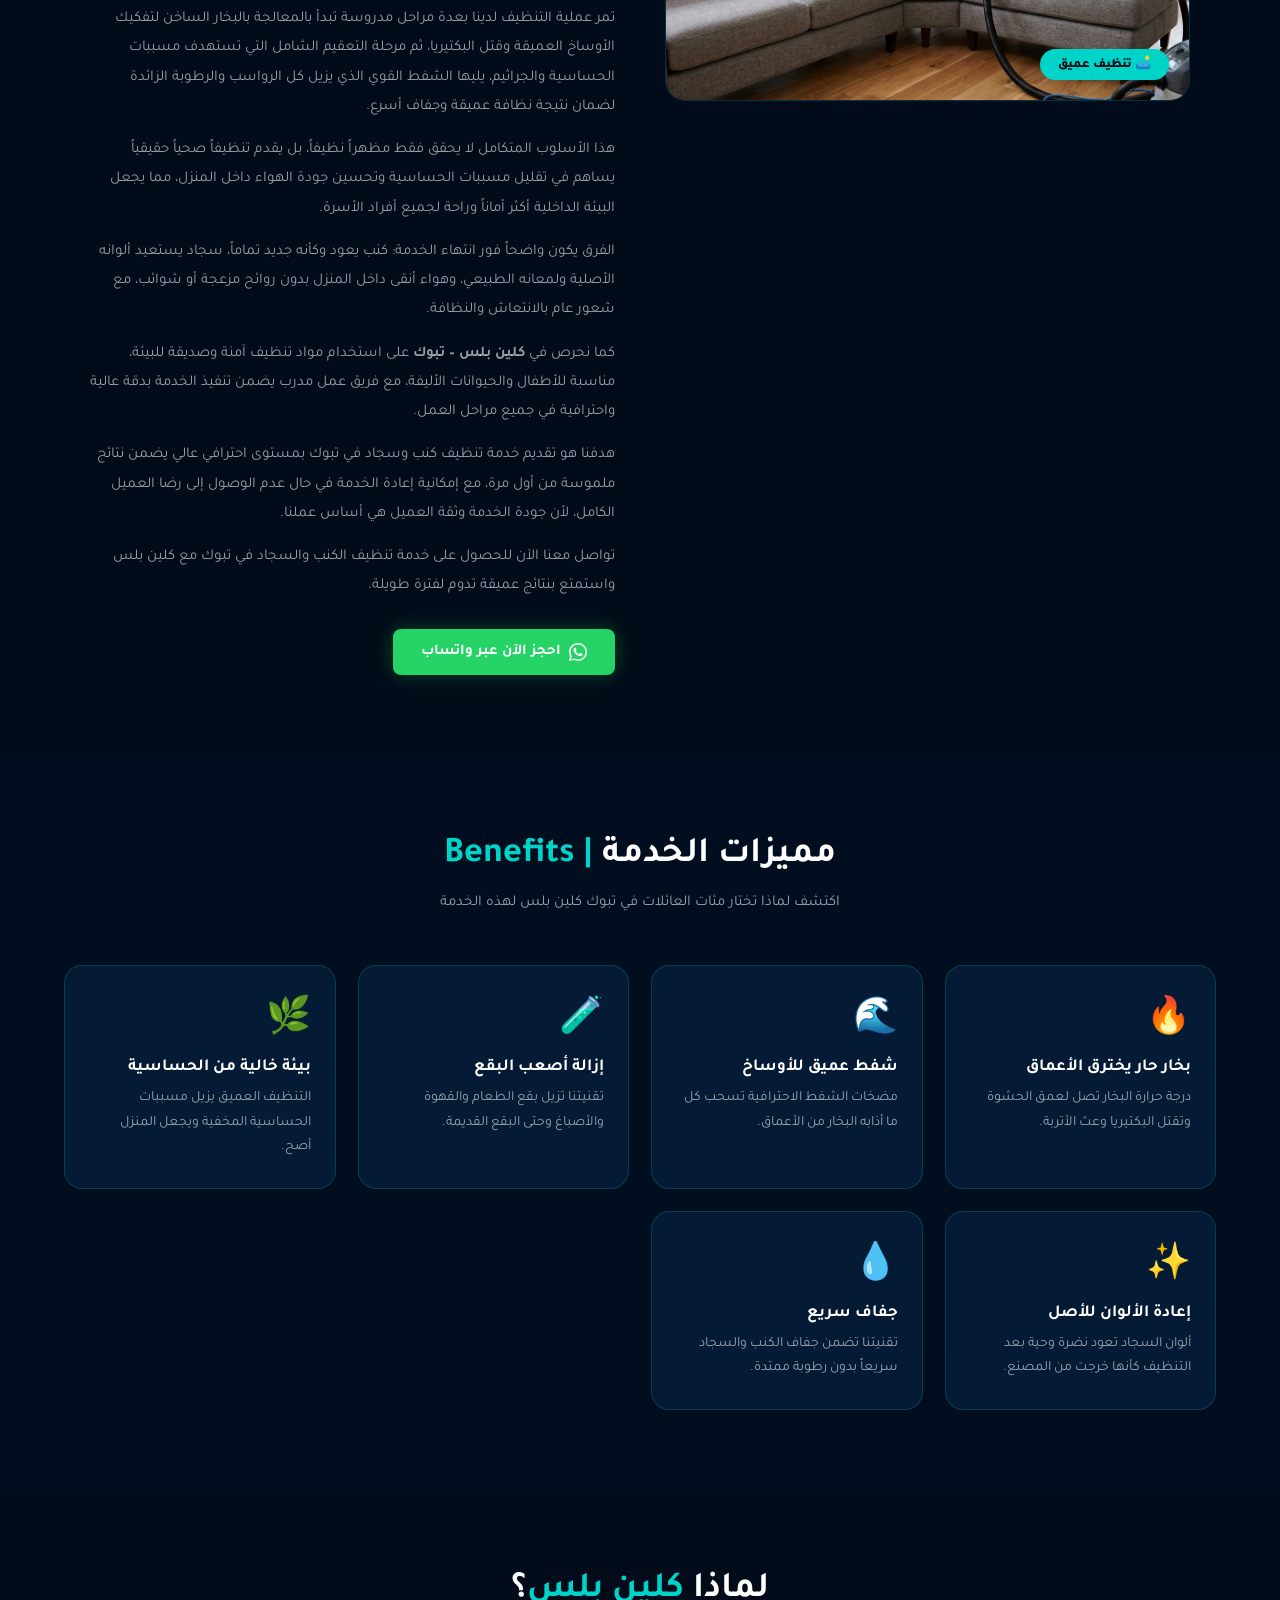
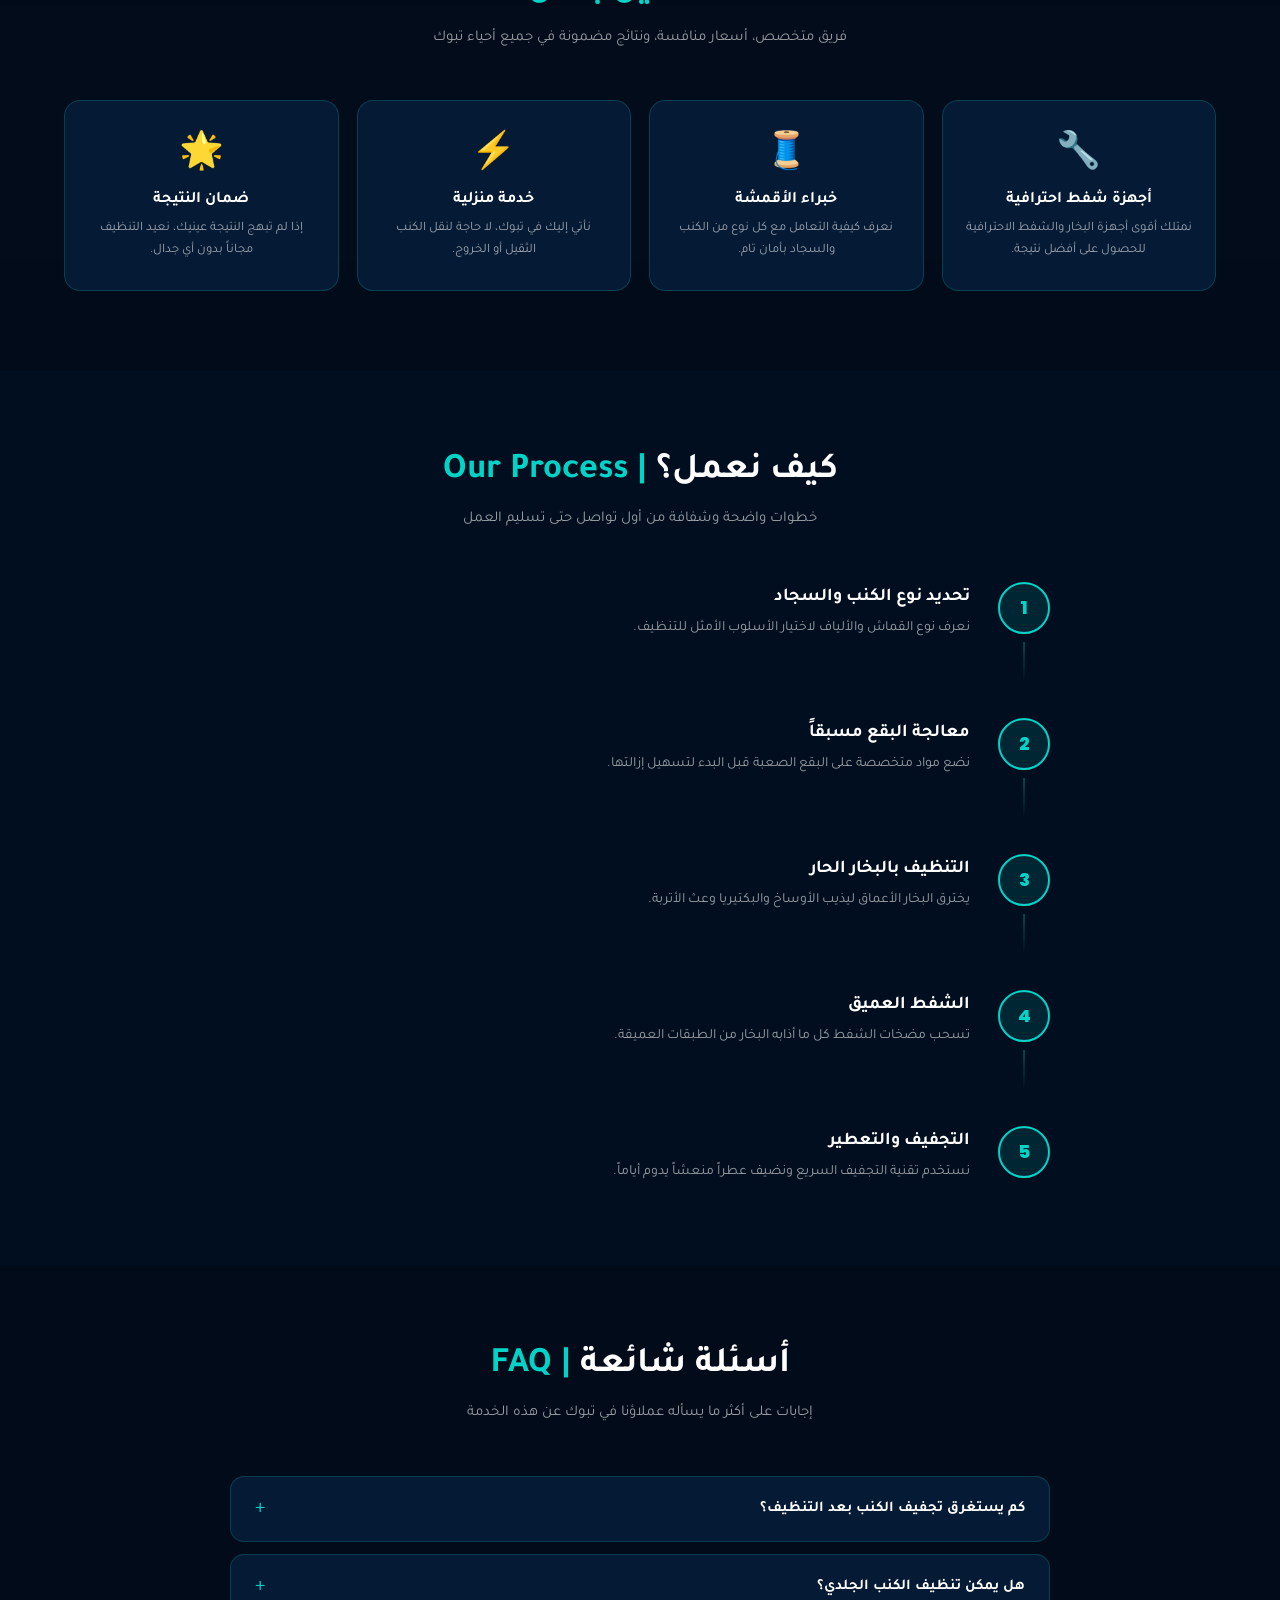
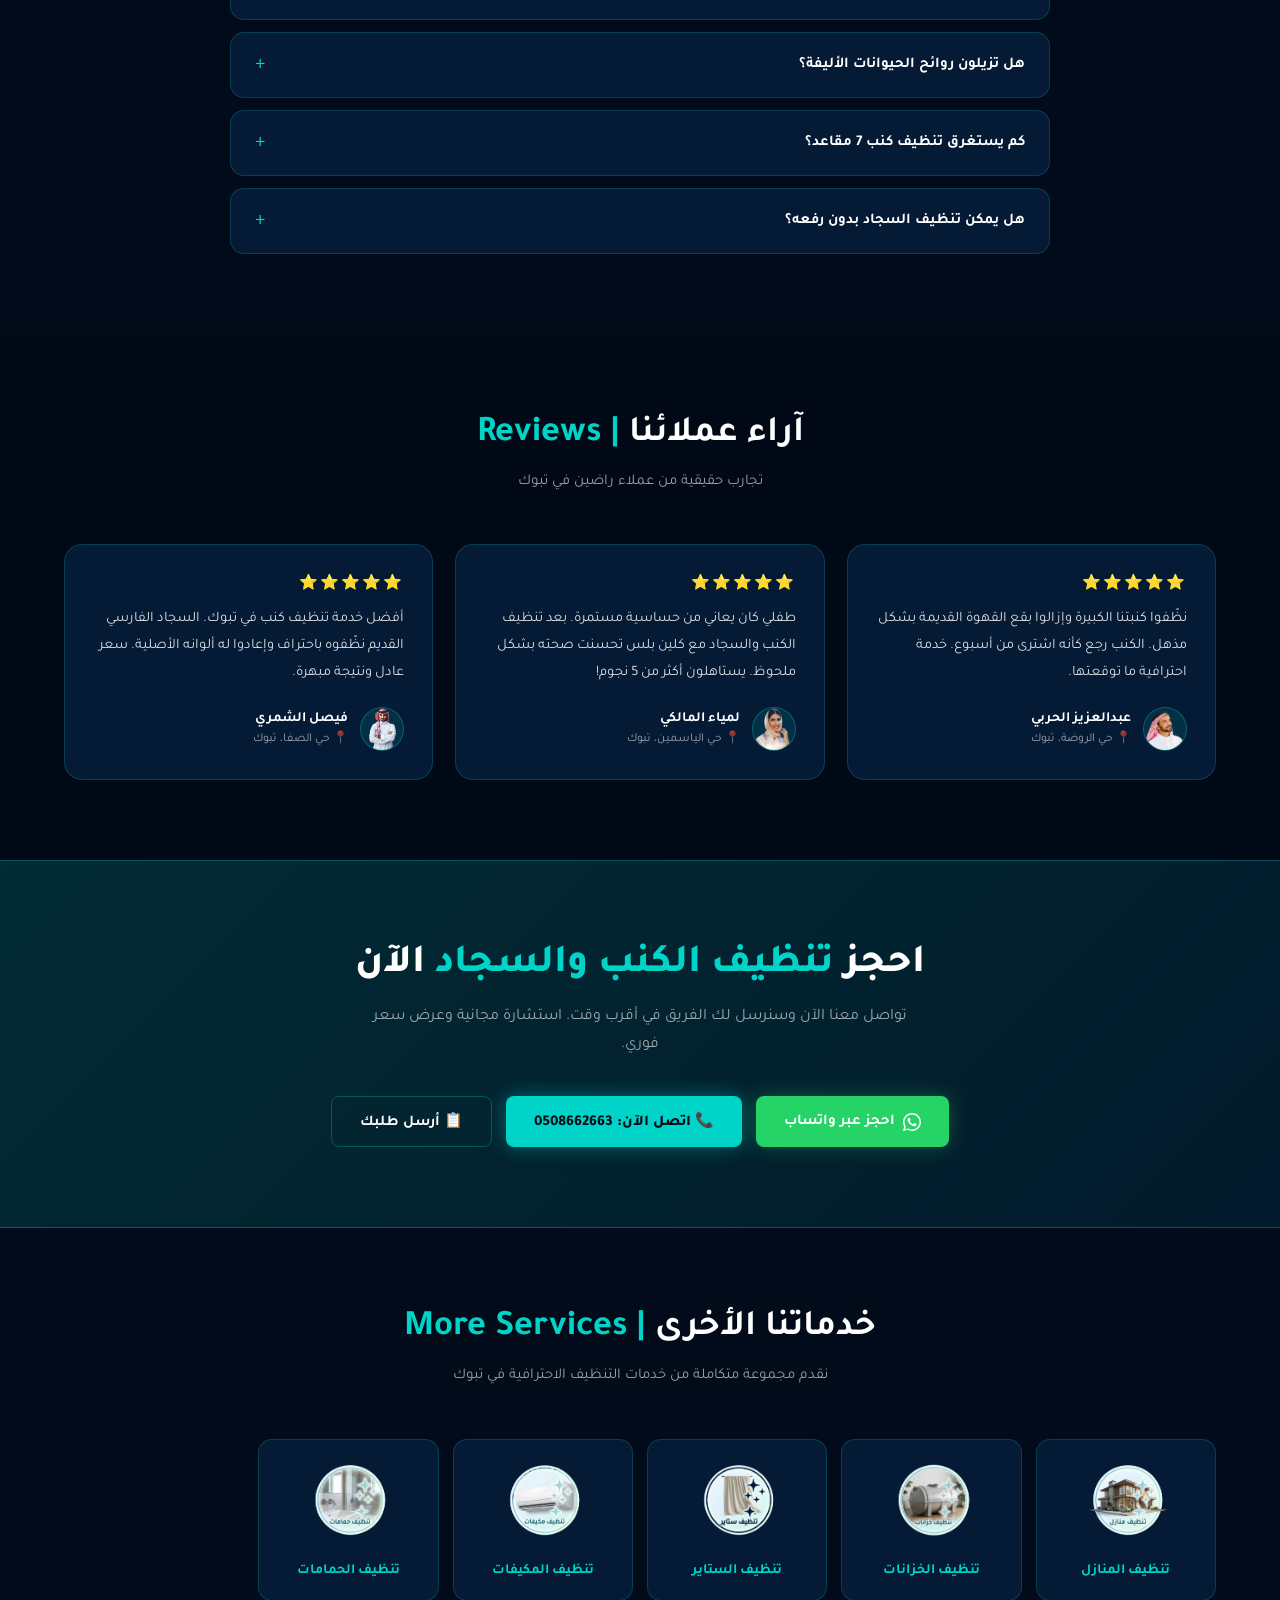
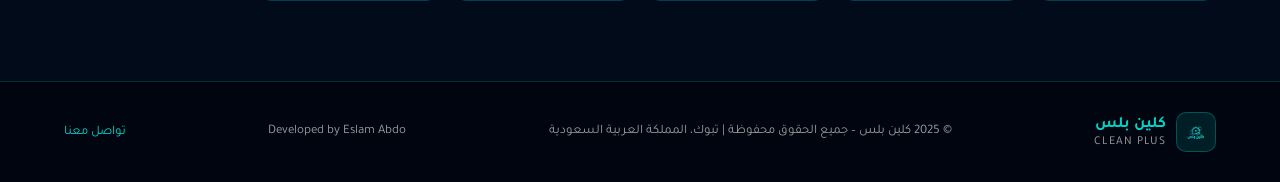
<file: service-sofa.html>
<!DOCTYPE html>
<html lang="ar" dir="rtl">
<head>
<meta charset="UTF-8">
<meta name="viewport" content="width=device-width, initial-scale=1.0">
<title>تنظيف كنب وسجاد في تبوك | بخار وعمق كامل – كلين بلس</title>
<meta name="description" content="تنظيف عميق للكنب والسجاد في تبوك بتقنية البخار الحديثة. إزالة البقع والروائح. اتصل الآن 0508662663">
<meta name="robots" content="index, follow">
<meta name="author" content="كلين بلس - Clean Plus">
<meta property="og:title" content="تنظيف كنب وسجاد في تبوك | بخار وعمق كامل – كلين بلس">
<meta property="og:description" content="تنظيف عميق للكنب والسجاد في تبوك بتقنية البخار الحديثة. إزالة البقع والروائح. اتصل الآن 0508662663">
<meta property="og:type" content="website">
<meta name="theme-color" content="#00d4c8">
<link rel="canonical" href="https://cleanplus.sa/service-sofa.html">
<link rel="icon" type="jpeg" href="Gemini_Generated_Image_vqoww3vqoww3vqow-removebg-preview.png">
<script type="application/ld+json">{
  "@context": "https://schema.org",
  "@type": "Service",
  "name": "تنظيف الكنب والسجاد",
  "provider": {
    "@type": "LocalBusiness",
    "name": "كلين بلس - Clean Plus",
    "telephone": "+966508662663",
    "address": { "@type": "PostalAddress", "addressLocality": "تبوك", "addressCountry": "SA" }
  },
  "areaServed": "تبوك",
  "description": "تنظيف عميق للكنب والسجاد في تبوك بتقنية البخار الحديثة. إزالة البقع والروائح. اتصل الآن 0508662663"
}</script>
<link href="https://fonts.googleapis.com/css2?family=Tajawal:wght@300;400;500;700;800&family=Poppins:wght@300;400;500;600;700;800&display=swap" rel="stylesheet">
<link rel="stylesheet" href="service-shared.css">
</head>
<body>

<a href="https://wa.me/966508662663?text=مرحباً%20كلين%20بلس،%20أريد%20الاستفسار%20عن%20خدماتكم" class="wa-float" target="_blank" rel="noopener" aria-label="تواصل معنا عبر واتساب">
  <svg width="18" height="18" viewBox="0 0 24 24" fill="white" xmlns="http://www.w3.org/2000/svg"><path d="M17.472 14.382c-.297-.149-1.758-.867-2.03-.967-.273-.099-.471-.148-.67.15-.197.297-.767.966-.94 1.164-.173.199-.347.223-.644.075-.297-.15-1.255-.463-2.39-1.475-.883-.788-1.48-1.761-1.653-2.059-.173-.297-.018-.458.13-.606.134-.133.298-.347.446-.52.149-.174.198-.298.298-.497.099-.198.05-.371-.025-.52-.075-.149-.669-1.612-.916-2.207-.242-.579-.487-.5-.669-.51a8.9 8.9 0 00-.57-.01c-.198 0-.52.074-.792.372-.272.297-1.04 1.016-1.04 2.479 0 1.462 1.065 2.875 1.213 3.074.149.198 2.096 3.2 5.077 4.487.709.306 1.262.489 1.694.625.712.227 1.36.195 1.871.118.571-.085 1.758-.719 2.006-1.413.248-.694.248-1.289.173-1.413-.074-.124-.272-.198-.57-.347z"/><path d="M12 0C5.373 0 0 5.373 0 12c0 2.136.558 4.133 1.528 5.868L0 24l6.299-1.502A11.954 11.954 0 0012 24c6.627 0 12-5.373 12-12S18.627 0 12 0zm0 22c-1.885 0-3.638-.504-5.145-1.383L2.5 21.75l1.167-4.244A9.957 9.957 0 012 12C2 6.477 6.477 2 12 2s10 4.477 10 10-4.477 10-10 10z"/></svg>
</a>

<nav>
  <div class="hamburger" onclick="toggleMenu()" id="hamburger">
    <span></span><span></span><span></span>
  </div>
  <ul class="nav-links">
    <li><a href="index.html">الرئيسية</a></li>
    <li><a href="index.html#services">خدماتنا</a></li>
    <li><a href="index.html#why">لماذا نحن</a></li>
    <li><a href="index.html#testimonials">آراء العملاء</a></li>
    <li><a href="index.html#faq">أسئلة شائعة</a></li>
    <li><a href="index.html#contact">تواصل معنا</a></li>
  </ul>
  <a href="index.html" class="logo">
    <div class="logo-text">
      <div class="ar">كلين بلس</div>
      <div class="en">CLEAN PLUS</div>
    </div>
    <div class="logo-icon"><img src="Gemini_Generated_Image_vqoww3vqoww3vqow-removebg-preview.png" width="40px" alt="شعار كلين بلس"></div>
  </a>
  <div class="nav-right">
    <a href="tel:+966508662663" class="phone-link">📞 0508662663</a>
    <a href="https://wa.me/966508662663" class="nav-cta" target="_blank">احجز الآن</a>
  </div>
</nav>
<div class="mobile-menu" id="mobileMenu">
  <a href="index.html" onclick="closeMenu()">الرئيسية</a>
  <a href="index.html#services" onclick="closeMenu()">خدماتنا</a>
  <a href="index.html#why" onclick="closeMenu()">لماذا نحن؟</a>
  <a href="index.html#testimonials" onclick="closeMenu()">آراء العملاء</a>
  <a href="index.html#faq" onclick="closeMenu()">أسئلة شائعة</a>
  <a href="index.html#contact" onclick="closeMenu()">تواصل معنا</a>
  <a href="tel:+966508662663">📞 اتصل الآن: 0508662663</a>
  <a href="https://wa.me/966508662663" target="_blank">💬 واتساب</a>
</div>

<!-- ═══ HERO ═══ -->
<section class="svc-hero">
  <div class="svc-hero-bg" style="background-image:url('https://images.unsplash.com/photo-1586023492125-27b2c045efd7?w=1400&q=80')"></div>
  <div class="svc-hero-overlay"></div>
  <div class="svc-hero-content">
    <nav class="svc-hero-breadcrumb" aria-label="breadcrumb">
      <a href="index.html">الرئيسية</a>
      <span>›</span>
      <a href="index.html#services">خدماتنا</a>
      <span>›</span>
      <span>تنظيف الكنب والسجاد</span>
    </nav>
    <div class="svc-hero-badge">🛋️ بخار وعمق 100%</div>
    <h1>تنظيف الكنب والسجاد <span>العميق</span><br>بتقنية البخار</h1>
    <p>نستخرج الأوساخ والبقع والحساسية من أعماق الكنب والسجاد باستخدام أقوى تقنيات البخار والشفط الاحترافية.</p>
    <div class="svc-hero-btns">
      <a href="https://wa.me/966508662663?text=مرحباً%20كلين%20بلس،%20أريد%20الاستفسار%20عن%20خدمة%20تنظيف%20الكنب%20والسجاد" class="btn-wa" target="_blank" rel="noopener">
        <svg width="18" height="18" viewBox="0 0 24 24" fill="white" xmlns="http://www.w3.org/2000/svg"><path d="M17.472 14.382c-.297-.149-1.758-.867-2.03-.967-.273-.099-.471-.148-.67.15-.197.297-.767.966-.94 1.164-.173.199-.347.223-.644.075-.297-.15-1.255-.463-2.39-1.475-.883-.788-1.48-1.761-1.653-2.059-.173-.297-.018-.458.13-.606.134-.133.298-.347.446-.52.149-.174.198-.298.298-.497.099-.198.05-.371-.025-.52-.075-.149-.669-1.612-.916-2.207-.242-.579-.487-.5-.669-.51a8.9 8.9 0 00-.57-.01c-.198 0-.52.074-.792.372-.272.297-1.04 1.016-1.04 2.479 0 1.462 1.065 2.875 1.213 3.074.149.198 2.096 3.2 5.077 4.487.709.306 1.262.489 1.694.625.712.227 1.36.195 1.871.118.571-.085 1.758-.719 2.006-1.413.248-.694.248-1.289.173-1.413-.074-.124-.272-.198-.57-.347z"/><path d="M12 0C5.373 0 0 5.373 0 12c0 2.136.558 4.133 1.528 5.868L0 24l6.299-1.502A11.954 11.954 0 0012 24c6.627 0 12-5.373 12-12S18.627 0 12 0zm0 22c-1.885 0-3.638-.504-5.145-1.383L2.5 21.75l1.167-4.244A9.957 9.957 0 012 12C2 6.477 6.477 2 12 2s10 4.477 10 10-4.477 10-10 10z"/></svg> احجز هذه الخدمة الآن
      </a>
      <a href="tel:+966508662663" class="btn-call">📞 اتصل مباشرة</a>
    </div>
    <div class="svc-hero-stats">
      <div class="stat-item"><span class="stat-num">800+</span><span class="stat-label">قطعة منظّفة</span></div>
<div class="stat-item"><span class="stat-num">98%</span><span class="stat-label">إزالة البقع</span></div>
<div class="stat-item"><span class="stat-num">حساسية</span><span class="stat-label">بيئة صحية</span></div>

    </div>
  </div>
</section>

<!-- ═══ INTRO ═══ -->
<section class="intro-section">
  <div class="intro-grid">
    <div class="intro-img reveal">
      <img src="تيم كنب.png" alt="تنظيف كنب وسجاد في تبوك – كلين بلس" loading="lazy">
      <div class="intro-img-badge">🛋️ تنظيف عميق</div>
    </div>
    <div class="intro-text reveal">
      <h2>كنب وسجاد <span>نظيف</span> يغير جو المنزل كله</h2>
<p>
الكنب والسجاد يمتصان الغبار وعثّ الأتربة والجراثيم والبقع بشكل يومي دون أن نلاحظ ذلك. ظاهرياً قد يبدوان نظيفين، لكن في الأعماق تختبئ آلاف البكتيريا ومسببات الحساسية التي تؤثر بشكل مباشر على صحة الأطفال وكبار السن، وقد تتسبب مع الوقت في زيادة مشاكل الجهاز التنفسي والحساسية، خاصة في البيئات المغلقة أو قليلة التهوية.
</p>

<p>
ومع الاستخدام المستمر، تتحول الألياف الداخلية للسجاد والكنب إلى بيئة مثالية لتراكم الأتربة الدقيقة غير المرئية، والتي لا يمكن التخلص منها بالتنظيف السطحي أو المسح التقليدي، مما يجعل الحاجة إلى تنظيف احترافي عميق ضرورة أساسية للحفاظ على صحة المنزل وجودة الهواء ونظافة البيئة الداخلية بشكل عام.
</p>

<p>
كما أن تراكم البقع والدهون والروائح داخل الأقمشة مع مرور الوقت يؤدي إلى تدهور المظهر العام للكنب والسجاد، حتى لو بدا نظيفاً من الخارج. ومع استمرار هذا التراكم، يصبح التنظيف العادي غير فعال في إزالة الطبقات العميقة من الأوساخ التي تؤثر على الرائحة والمظهر والصحة في نفس الوقت.
</p>

<p>
في <strong>كلين بلس – Clean Plus في تبوك</strong> نعتمد على أحدث تقنيات التنظيف بالبخار الحار عالي الضغط، مع أنظمة الشفط العميق متعددة المراحل، والتي تعمل على تفكيك الأوساخ من الجذور داخل الألياف وليس فقط على السطح، مما يضمن تنظيفاً احترافياً شاملاً لكل أجزاء الكنب والسجاد.
</p>

<p>
نقوم بإزالة جميع أنواع البقع الصعبة مثل بقع القهوة، العصائر، الدهون، الحبر، وبقع الأطفال، باستخدام مواد تنظيف متخصصة وآمنة تماماً على الأقمشة، لا تسبب أي تلف أو بهتان في الألوان، مع الحفاظ الكامل على نسيج القماش وجودته الأصلية.
</p>

<p>
كما نعمل على التخلص من الروائح الكريهة الناتجة عن الرطوبة أو الاستخدام الطويل أو تراكم البكتيريا داخل الأقمشة، مما يساعد على استعادة الانتعاش الطبيعي للمنزل وتحسين جودة الهواء داخل الغرف بشكل واضح.
</p>

<p>
تمر عملية التنظيف لدينا بعدة مراحل مدروسة تبدأ بالمعالجة بالبخار الساخن لتفكيك الأوساخ العميقة وقتل البكتيريا، ثم مرحلة التعقيم الشامل التي تستهدف مسببات الحساسية والجراثيم، يليها الشفط القوي الذي يزيل كل الرواسب والرطوبة الزائدة لضمان نتيجة نظافة عميقة وجفاف أسرع.
</p>

<p>
هذا الأسلوب المتكامل لا يحقق فقط مظهراً نظيفاً، بل يقدم تنظيفاً صحياً حقيقياً يساهم في تقليل مسببات الحساسية وتحسين جودة الهواء داخل المنزل، مما يجعل البيئة الداخلية أكثر أماناً وراحة لجميع أفراد الأسرة.
</p>

<p>
الفرق يكون واضحاً فور انتهاء الخدمة: كنب يعود وكأنه جديد تماماً، سجاد يستعيد ألوانه الأصلية ولمعانه الطبيعي، وهواء أنقى داخل المنزل بدون روائح مزعجة أو شوائب، مع شعور عام بالانتعاش والنظافة.
</p>

<p>
كما نحرص في <strong>كلين بلس – تبوك</strong> على استخدام مواد تنظيف آمنة وصديقة للبيئة، مناسبة للأطفال والحيوانات الأليفة، مع فريق عمل مدرب يضمن تنفيذ الخدمة بدقة عالية واحترافية في جميع مراحل العمل.
</p>

<p>
هدفنا هو تقديم خدمة تنظيف كنب وسجاد في تبوك بمستوى احترافي عالي يضمن نتائج ملموسة من أول مرة، مع إمكانية إعادة الخدمة في حال عدم الوصول إلى رضا العميل الكامل، لأن جودة الخدمة وثقة العميل هي أساس عملنا.
</p>

<p>
تواصل معنا الآن للحصول على خدمة تنظيف الكنب والسجاد في تبوك مع كلين بلس واستمتع بنتائج عميقة تدوم لفترة طويلة.
</p>      <a href="https://wa.me/966508662663?text=مرحباً%20كلين%20بلس،%20أريد%20الاستفسار%20عن%20خدمة%20تنظيف%20الكنب%20والسجاد" class="btn-wa" target="_blank" rel="noopener">
        <svg width="18" height="18" viewBox="0 0 24 24" fill="white" xmlns="http://www.w3.org/2000/svg"><path d="M17.472 14.382c-.297-.149-1.758-.867-2.03-.967-.273-.099-.471-.148-.67.15-.197.297-.767.966-.94 1.164-.173.199-.347.223-.644.075-.297-.15-1.255-.463-2.39-1.475-.883-.788-1.48-1.761-1.653-2.059-.173-.297-.018-.458.13-.606.134-.133.298-.347.446-.52.149-.174.198-.298.298-.497.099-.198.05-.371-.025-.52-.075-.149-.669-1.612-.916-2.207-.242-.579-.487-.5-.669-.51a8.9 8.9 0 00-.57-.01c-.198 0-.52.074-.792.372-.272.297-1.04 1.016-1.04 2.479 0 1.462 1.065 2.875 1.213 3.074.149.198 2.096 3.2 5.077 4.487.709.306 1.262.489 1.694.625.712.227 1.36.195 1.871.118.571-.085 1.758-.719 2.006-1.413.248-.694.248-1.289.173-1.413-.074-.124-.272-.198-.57-.347z"/><path d="M12 0C5.373 0 0 5.373 0 12c0 2.136.558 4.133 1.528 5.868L0 24l6.299-1.502A11.954 11.954 0 0012 24c6.627 0 12-5.373 12-12S18.627 0 12 0zm0 22c-1.885 0-3.638-.504-5.145-1.383L2.5 21.75l1.167-4.244A9.957 9.957 0 012 12C2 6.477 6.477 2 12 2s10 4.477 10 10-4.477 10-10 10z"/></svg> احجز الآن عبر واتساب
      </a>
    </div>
  </div>
</section>

<!-- ═══ BENEFITS ═══ -->
<section class="benefits-section">
  <h2 class="section-title reveal">مميزات الخدمة <span>| Benefits</span></h2>
  <p class="section-subtitle reveal">اكتشف لماذا تختار مئات العائلات في تبوك كلين بلس لهذه الخدمة</p>
  <div class="benefits-grid">
    <div class="benefit-card reveal">
          <span class="benefit-icon">🔥</span>
          <div class="benefit-title">بخار حار يخترق الأعماق</div>
          <p class="benefit-desc">درجة حرارة البخار تصل لعمق الحشوة وتقتل البكتيريا وعث الأتربة.</p>
        </div>
<div class="benefit-card reveal">
          <span class="benefit-icon">🌊</span>
          <div class="benefit-title">شفط عميق للأوساخ</div>
          <p class="benefit-desc">مضخات الشفط الاحترافية تسحب كل ما أذابه البخار من الأعماق.</p>
        </div>
<div class="benefit-card reveal">
          <span class="benefit-icon">🧪</span>
          <div class="benefit-title">إزالة أصعب البقع</div>
          <p class="benefit-desc">تقنيتنا تزيل بقع الطعام والقهوة والأصباغ وحتى البقع القديمة.</p>
        </div>
<div class="benefit-card reveal">
          <span class="benefit-icon">🌿</span>
          <div class="benefit-title">بيئة خالية من الحساسية</div>
          <p class="benefit-desc">التنظيف العميق يزيل مسببات الحساسية المخفية ويجعل المنزل أصح.</p>
        </div>
<div class="benefit-card reveal">
          <span class="benefit-icon">✨</span>
          <div class="benefit-title">إعادة الألوان للأصل</div>
          <p class="benefit-desc">ألوان السجاد تعود نضرة وحية بعد التنظيف كأنها خرجت من المصنع.</p>
        </div>
<div class="benefit-card reveal">
          <span class="benefit-icon">💧</span>
          <div class="benefit-title">جفاف سريع</div>
          <p class="benefit-desc">تقنيتنا تضمن جفاف الكنب والسجاد سريعاً بدون رطوبة ممتدة.</p>
        </div>

  </div>
</section>

<!-- ═══ WHY US ═══ -->
<section class="why-section">
  <h2 class="section-title reveal">لماذا <span>كلين بلس</span>؟</h2>
  <p class="section-subtitle reveal">فريق متخصص، أسعار منافسة، ونتائج مضمونة في جميع أحياء تبوك</p>
  <div class="why-grid-svc">
    <div class="why-card-svc reveal">
          <span class="why-icon-svc">🔧</span>
          <div class="why-title-svc">أجهزة شفط احترافية</div>
          <p class="why-desc-svc">نمتلك أقوى أجهزة البخار والشفط الاحترافية للحصول على أفضل نتيجة.</p>
        </div>
<div class="why-card-svc reveal">
          <span class="why-icon-svc">🧵</span>
          <div class="why-title-svc">خبراء الأقمشة</div>
          <p class="why-desc-svc">نعرف كيفية التعامل مع كل نوع من الكنب والسجاد بأمان تام.</p>
        </div>
<div class="why-card-svc reveal">
          <span class="why-icon-svc">⚡</span>
          <div class="why-title-svc">خدمة منزلية</div>
          <p class="why-desc-svc">نأتي إليك في تبوك، لا حاجة لنقل الكنب الثقيل أو الخروج.</p>
        </div>
<div class="why-card-svc reveal">
          <span class="why-icon-svc">🌟</span>
          <div class="why-title-svc">ضمان النتيجة</div>
          <p class="why-desc-svc">إذا لم تبهج النتيجة عينيك، نعيد التنظيف مجاناً بدون أي جدال.</p>
        </div>

  </div>
</section>

<!-- ═══ PROCESS ═══ -->
<section class="process-section">
  <h2 class="section-title reveal">كيف نعمل؟ <span>| Our Process</span></h2>
  <p class="section-subtitle reveal">خطوات واضحة وشفافة من أول تواصل حتى تسليم العمل</p>
  <div class="process-steps">
    <div class="process-step reveal">
          <div class="step-line-wrap">
            <div class="step-num">1</div>
            <div class="step-connector"></div>
          </div>
          <div class="step-content">
            <h3>تحديد نوع الكنب والسجاد</h3>
            <p>نعرف نوع القماش والألياف لاختيار الأسلوب الأمثل للتنظيف.</p>
          </div>
        </div>
<div class="process-step reveal">
          <div class="step-line-wrap">
            <div class="step-num">2</div>
            <div class="step-connector"></div>
          </div>
          <div class="step-content">
            <h3>معالجة البقع مسبقاً</h3>
            <p>نضع مواد متخصصة على البقع الصعبة قبل البدء لتسهيل إزالتها.</p>
          </div>
        </div>
<div class="process-step reveal">
          <div class="step-line-wrap">
            <div class="step-num">3</div>
            <div class="step-connector"></div>
          </div>
          <div class="step-content">
            <h3>التنظيف بالبخار الحار</h3>
            <p>يخترق البخار الأعماق ليذيب الأوساخ والبكتيريا وعث الأتربة.</p>
          </div>
        </div>
<div class="process-step reveal">
          <div class="step-line-wrap">
            <div class="step-num">4</div>
            <div class="step-connector"></div>
          </div>
          <div class="step-content">
            <h3>الشفط العميق</h3>
            <p>تسحب مضخات الشفط كل ما أذابه البخار من الطبقات العميقة.</p>
          </div>
        </div>
<div class="process-step reveal">
          <div class="step-line-wrap">
            <div class="step-num">5</div>
            <div class="step-connector"></div>
          </div>
          <div class="step-content">
            <h3>التجفيف والتعطير</h3>
            <p>نستخدم تقنية التجفيف السريع ونضيف عطراً منعشاً يدوم أياماً.</p>
          </div>
        </div>

  </div>
</section>

<!-- ═══ FAQ ═══ -->
<section class="faq-section">
  <h2 class="section-title reveal">أسئلة شائعة <span>| FAQ</span></h2>
  <p class="section-subtitle reveal">إجابات على أكثر ما يسأله عملاؤنا في تبوك عن هذه الخدمة</p>
  <div class="faq-list-svc">
    <div class="faq-item-svc reveal">
          <div class="faq-q-svc" onclick="toggleFaqSvc(this)">
            <span>كم يستغرق تجفيف الكنب بعد التنظيف؟</span>
            <span class="faq-icon-svc">+</span>
          </div>
          <div class="faq-a-svc">عادةً من 2 إلى 4 ساعات بالتهوية الجيدة. تقنية الشفط العميق تقلل الرطوبة بشكل كبير.</div>
        </div>
<div class="faq-item-svc reveal">
          <div class="faq-q-svc" onclick="toggleFaqSvc(this)">
            <span>هل يمكن تنظيف الكنب الجلدي؟</span>
            <span class="faq-icon-svc">+</span>
          </div>
          <div class="faq-a-svc">نعم! لدينا منتجات وأساليب متخصصة للكنب الجلدي تنظفه وتلمعه وتحافظ على نعومته.</div>
        </div>
<div class="faq-item-svc reveal">
          <div class="faq-q-svc" onclick="toggleFaqSvc(this)">
            <span>هل تزيلون روائح الحيوانات الأليفة؟</span>
            <span class="faq-icon-svc">+</span>
          </div>
          <div class="faq-a-svc">نعم! البخار والمواد المعطرة المتخصصة تزيل روائح الحيوانات الأليفة بشكل فعّال ودائم.</div>
        </div>
<div class="faq-item-svc reveal">
          <div class="faq-q-svc" onclick="toggleFaqSvc(this)">
            <span>كم يستغرق تنظيف كنب 7 مقاعد؟</span>
            <span class="faq-icon-svc">+</span>
          </div>
          <div class="faq-a-svc">عادةً من ساعة ونصف إلى ساعتين حسب حجم الكنب ودرجة الاتساخ.</div>
        </div>
<div class="faq-item-svc reveal">
          <div class="faq-q-svc" onclick="toggleFaqSvc(this)">
            <span>هل يمكن تنظيف السجاد بدون رفعه؟</span>
            <span class="faq-icon-svc">+</span>
          </div>
          <div class="faq-a-svc">نعم! نستطيع تنظيف السجاد في مكانه بدون رفع. تقنية البخار فعّالة سواء كان مفروشاً أو ملفوفاً.</div>
        </div>

  </div>
</section>

<!-- ═══ REVIEWS ═══ -->
<section class="reviews-section">
  <h2 class="section-title reveal">آراء عملائنا <span>| Reviews</span></h2>
  <p class="section-subtitle reveal">تجارب حقيقية من عملاء راضين في تبوك</p>
  <div class="reviews-grid">
    <div class="review-card reveal">
          <div class="review-stars">⭐⭐⭐⭐⭐</div>
          <p class="review-quote">نظّفوا كنبتنا الكبيرة وإزالوا بقع القهوة القديمة بشكل مذهل. الكنب رجع كأنه اشترى من أسبوع. خدمة احترافية ما توقعتها.</p>
          <div class="review-author">
            <div class="review-avatar"><img src="عبد_العزيز_الحربي-removebg-preview.png" alt="عبدالعزيز الحربي"></div>
            <div>
              <div class="review-name">عبدالعزيز الحربي</div>
              <div class="review-loc">📍 حي الروضة، تبوك</div>
            </div>
          </div>
        </div>
<div class="review-card reveal">
          <div class="review-stars">⭐⭐⭐⭐⭐</div>
          <p class="review-quote">طفلي كان يعاني من حساسية مستمرة. بعد تنظيف الكنب والسجاد مع كلين بلس تحسنت صحته بشكل ملحوظ. يستاهلون أكثر من 5 نجوم!</p>
          <div class="review-author">
            <div class="review-avatar"><img src="لمياء_المالكي-removebg-preview.png" alt="لمياء المالكي"></div>
            <div>
              <div class="review-name">لمياء المالكي</div>
              <div class="review-loc">📍 حي الياسمين، تبوك</div>
            </div>
          </div>
        </div>
<div class="review-card reveal">
          <div class="review-stars">⭐⭐⭐⭐⭐</div>
          <p class="review-quote">أفضل خدمة تنظيف كنب في تبوك. السجاد الفارسي القديم نظّفوه باحتراف وإعادوا له ألوانه الأصلية. سعر عادل ونتيجة مبهرة.</p>
          <div class="review-author">
            <div class="review-avatar"><img src="فيصل_الشمري-removebg-preview.png" alt="فيصل الشمري"></div>
            <div>
              <div class="review-name">فيصل الشمري</div>
              <div class="review-loc">📍 حي الصفا، تبوك</div>
            </div>
          </div>
        </div>

  </div>
</section>

<!-- ═══ CTA ═══ -->
<section class="cta-section">
  <h2 class="reveal">احجز <span>تنظيف الكنب والسجاد</span> الآن</h2>
  <p class="reveal">تواصل معنا الآن وسنرسل لك الفريق في أقرب وقت. استشارة مجانية وعرض سعر فوري.</p>
  <div class="cta-btns-row reveal">
    <a href="https://wa.me/966508662663?text=مرحباً%20كلين%20بلس،%20أريد%20الاستفسار%20عن%20خدمة%20تنظيف%20الكنب%20والسجاد" class="btn-wa" target="_blank" rel="noopener">
      <svg width="18" height="18" viewBox="0 0 24 24" fill="white" xmlns="http://www.w3.org/2000/svg"><path d="M17.472 14.382c-.297-.149-1.758-.867-2.03-.967-.273-.099-.471-.148-.67.15-.197.297-.767.966-.94 1.164-.173.199-.347.223-.644.075-.297-.15-1.255-.463-2.39-1.475-.883-.788-1.48-1.761-1.653-2.059-.173-.297-.018-.458.13-.606.134-.133.298-.347.446-.52.149-.174.198-.298.298-.497.099-.198.05-.371-.025-.52-.075-.149-.669-1.612-.916-2.207-.242-.579-.487-.5-.669-.51a8.9 8.9 0 00-.57-.01c-.198 0-.52.074-.792.372-.272.297-1.04 1.016-1.04 2.479 0 1.462 1.065 2.875 1.213 3.074.149.198 2.096 3.2 5.077 4.487.709.306 1.262.489 1.694.625.712.227 1.36.195 1.871.118.571-.085 1.758-.719 2.006-1.413.248-.694.248-1.289.173-1.413-.074-.124-.272-.198-.57-.347z"/><path d="M12 0C5.373 0 0 5.373 0 12c0 2.136.558 4.133 1.528 5.868L0 24l6.299-1.502A11.954 11.954 0 0012 24c6.627 0 12-5.373 12-12S18.627 0 12 0zm0 22c-1.885 0-3.638-.504-5.145-1.383L2.5 21.75l1.167-4.244A9.957 9.957 0 012 12C2 6.477 6.477 2 12 2s10 4.477 10 10-4.477 10-10 10z"/></svg> احجز عبر واتساب
    </a>
    <a href="tel:+966508662663" class="btn-primary">📞 اتصل الآن: 0508662663</a>
    <a href="index.html#contact" class="btn-call">📋 أرسل طلبك</a>
  </div>
</section>

<!-- ═══ OTHER SERVICES ═══ -->
<section class="other-services">
  <h2 class="section-title reveal">خدماتنا الأخرى <span>| More Services</span></h2>
  <p class="section-subtitle reveal">نقدم مجموعة متكاملة من خدمات التنظيف الاحترافية في تبوك</p>
  <div class="other-grid">
    <a class="other-card" href="service-home.html">
          <span class="other-icon"><img src="تنظيف منازل.png" width="100%"></span>
          <div class="other-name">تنظيف المنازل</div>
        </a>
<a class="other-card" href="service-tank.html">
          <span class="other-icon"><img src="خزانات.png" width="100%"></span>
          <div class="other-name">تنظيف الخزانات</div>
        </a>
<a class="other-card" href="service-curtains.html">
          <span class="other-icon"><img src="ستاير.png" width="100%"></span>
          <div class="other-name">تنظيف الستاير</div>
        </a>
<a class="other-card" href="service-ac.html">
          <span class="other-icon"><img src="مكيف.png" width="100%"></span>
          <div class="other-name">تنظيف المكيفات</div>
        </a>
<a class="other-card" href="service-bathroom.html">
          <span class="other-icon"><img src="حمامات.png" width="100%"></span>
          <div class="other-name">تنظيف الحمامات</div>
        </a>

  </div>
</section>

<footer>
  <div class="footer-brand">
    <div class="logo-icon"><img src="Gemini_Generated_Image_vqoww3vqoww3vqow-removebg-preview.png" width="30px" alt="شعار كلين بلس"></div>
    <div><div class="ar">كلين بلس</div><div class="en">CLEAN PLUS</div></div>
  </div>
  <p>© 2025 كلين بلس – جميع الحقوق محفوظة | تبوك، المملكة العربية السعودية</p>
  <p>Developed by Eslam Abdo</p>
  <div>
    <a href="index.html#contact" style="color:var(--teal);text-decoration:none;font-family:var(--font-ar);font-size:13px;">تواصل معنا</a>
  </div>
</footer>

<script>
  function toggleMenu(){
    const m=document.getElementById('mobileMenu');
    m.classList.toggle('open');
  }
  function closeMenu(){
    document.getElementById('mobileMenu').classList.remove('open');
  }
  function toggleFaqSvc(el){
    const item=el.closest('.faq-item-svc');
    const isOpen=item.classList.contains('open');
    document.querySelectorAll('.faq-item-svc.open').forEach(i=>i.classList.remove('open'));
    if(!isOpen) item.classList.add('open');
  }
  // Scroll reveal
  const revealEls=document.querySelectorAll('.reveal');
  const revealObs=new IntersectionObserver(entries=>{
    entries.forEach(e=>{if(e.isIntersecting){e.target.classList.add('visible');}});
  },{threshold:0.1});
  revealEls.forEach(el=>revealObs.observe(el));
</script>
</body>
</html>
</file>
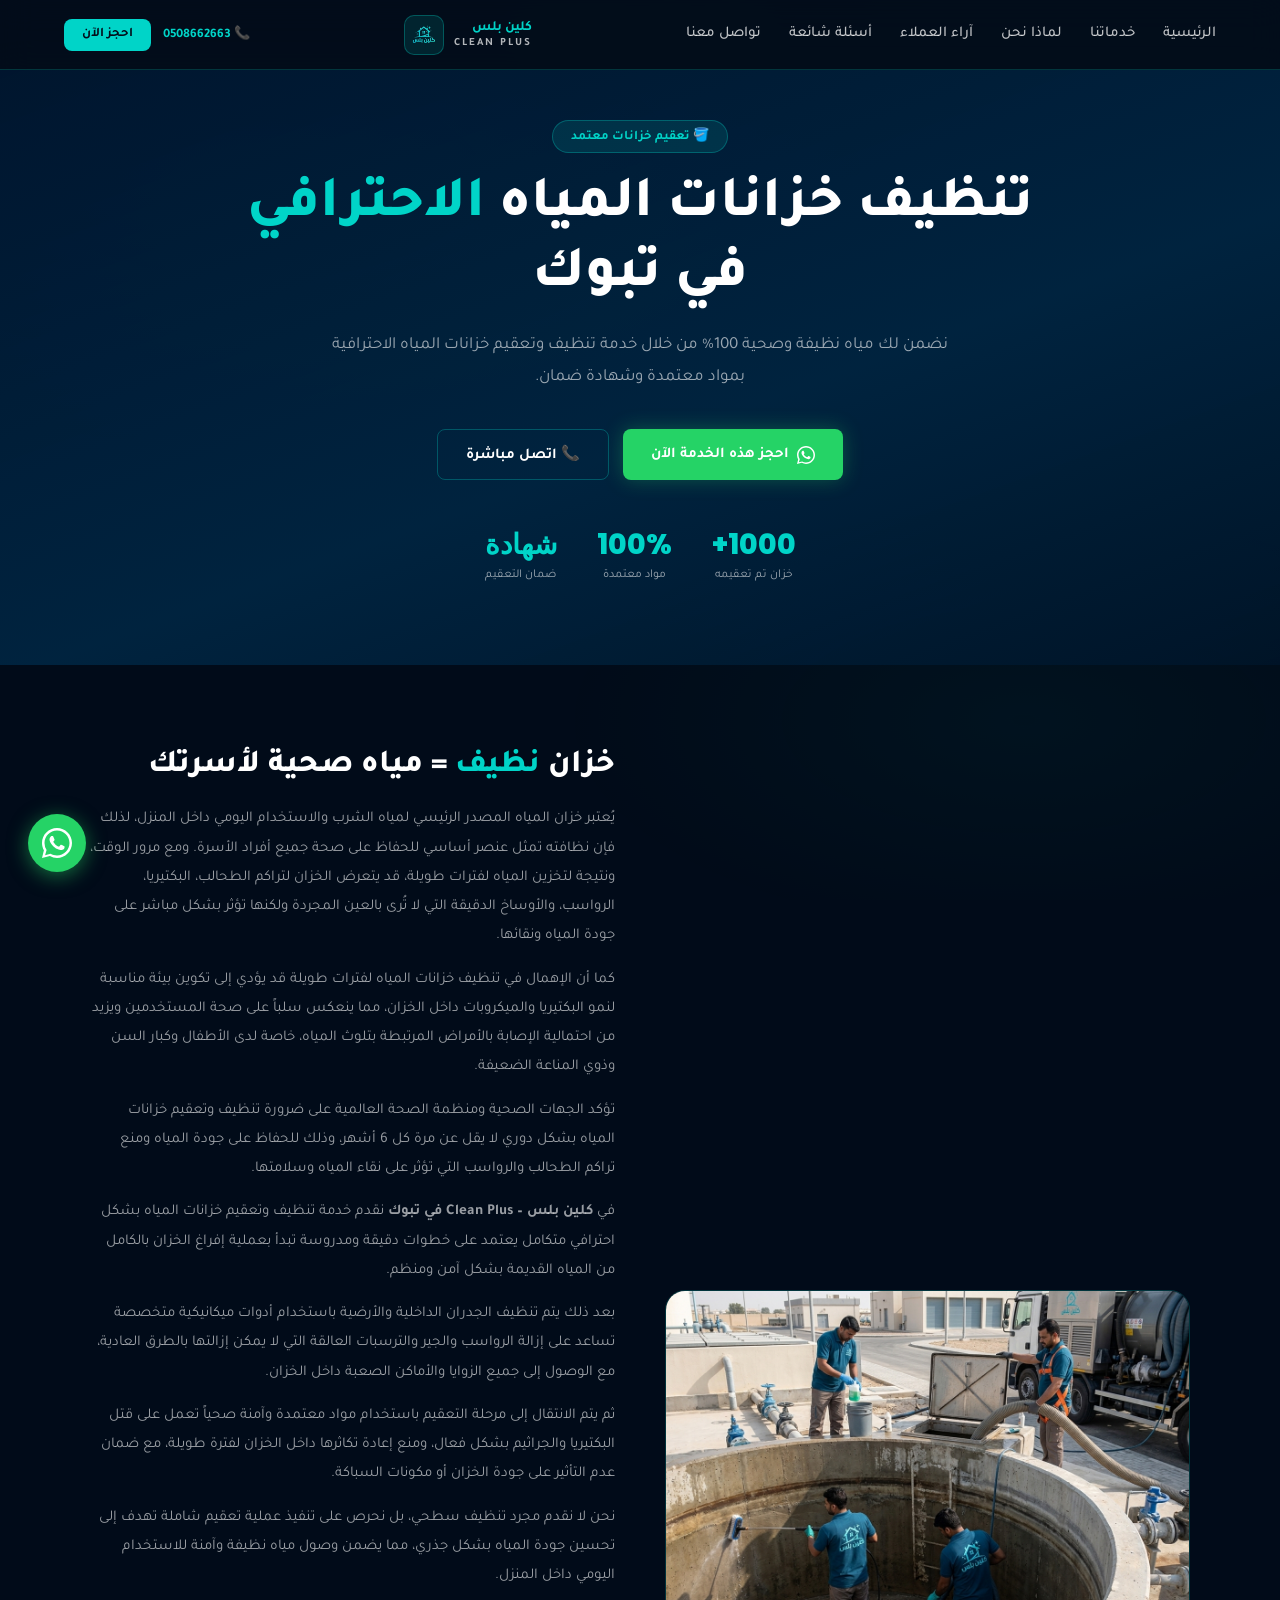
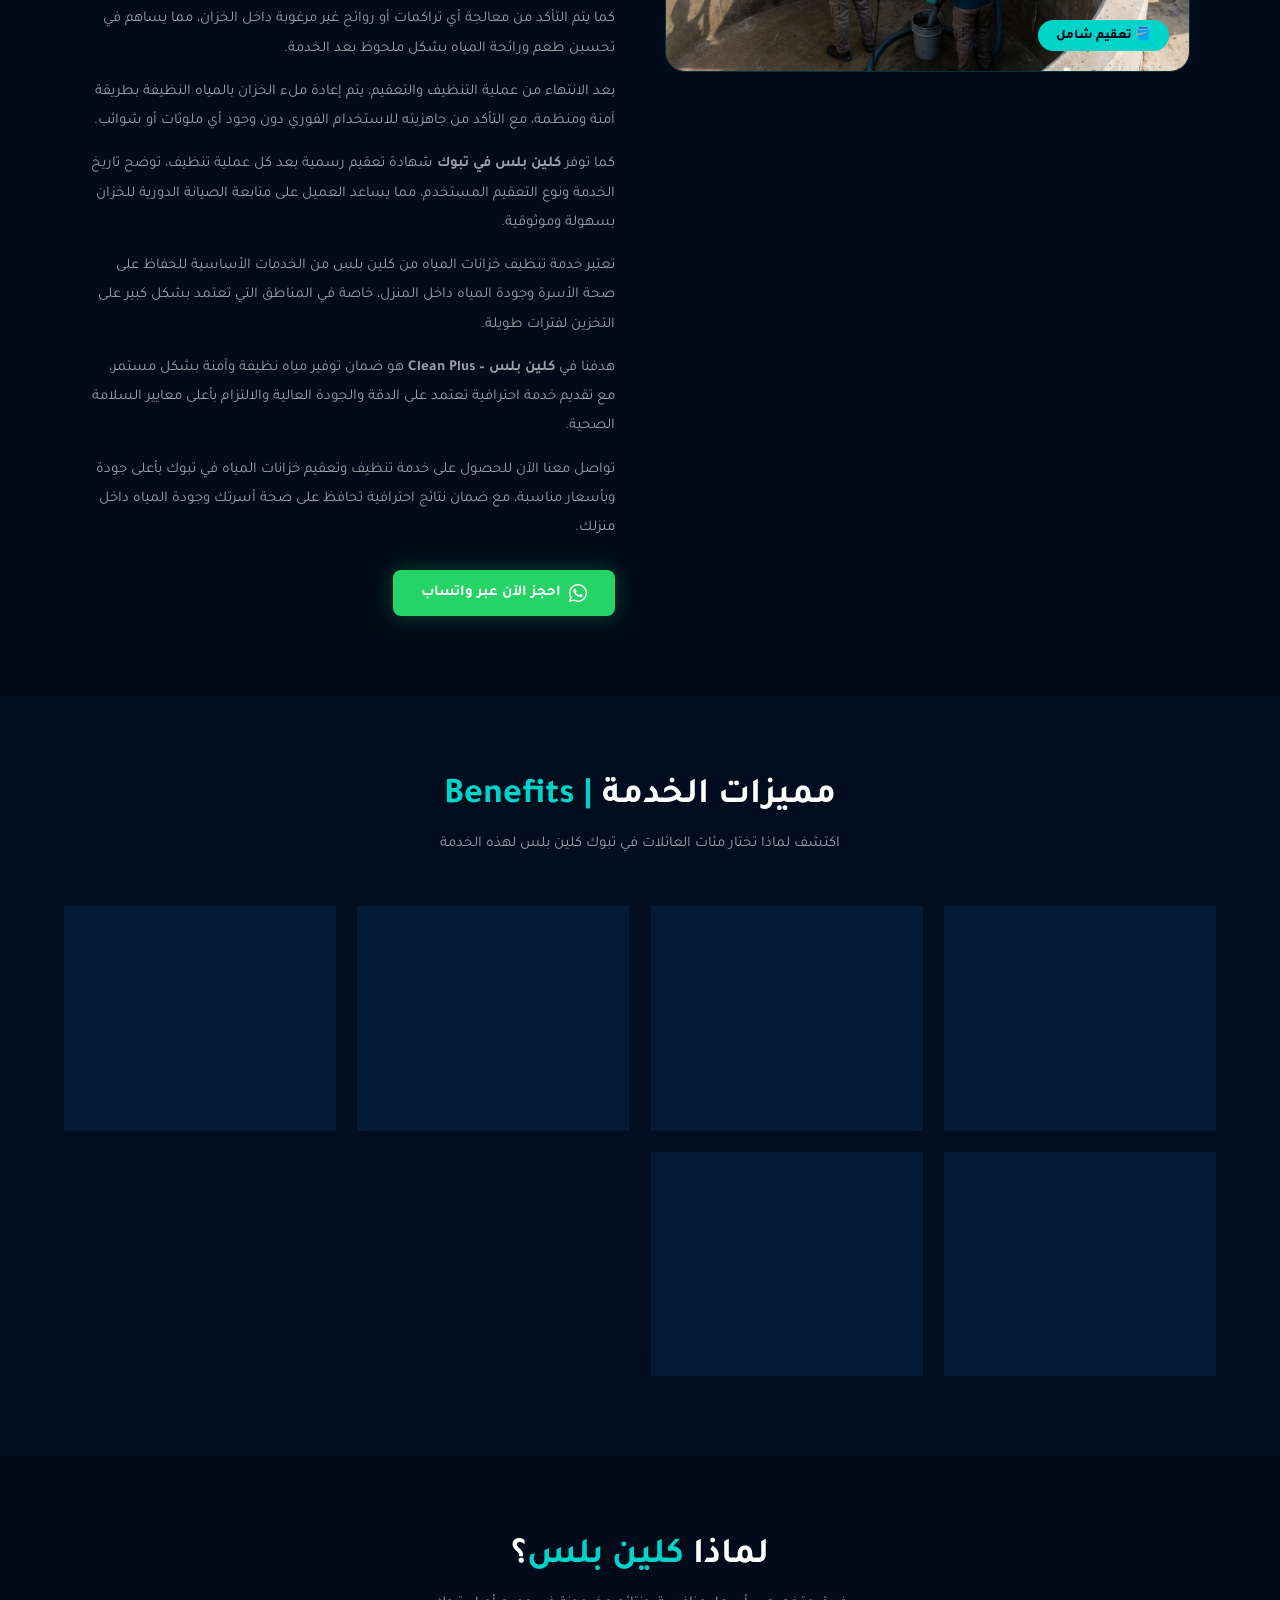
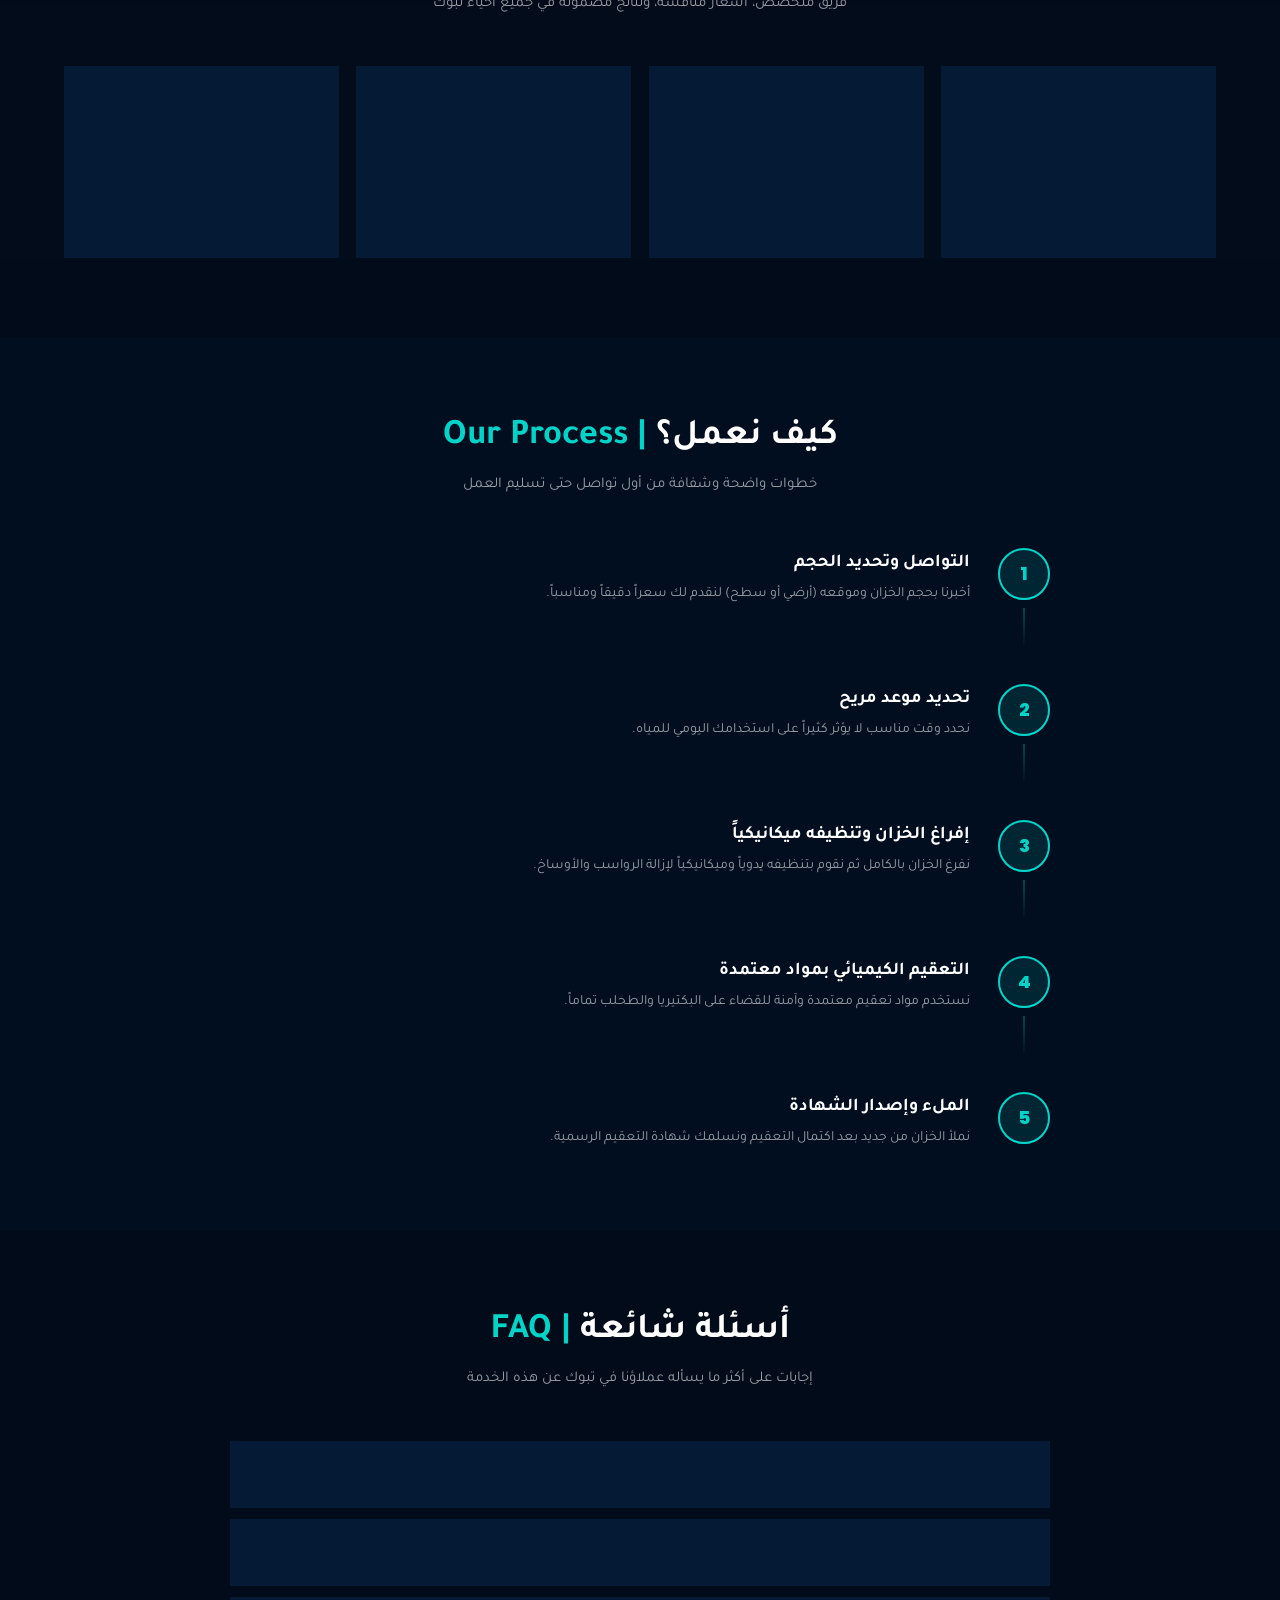
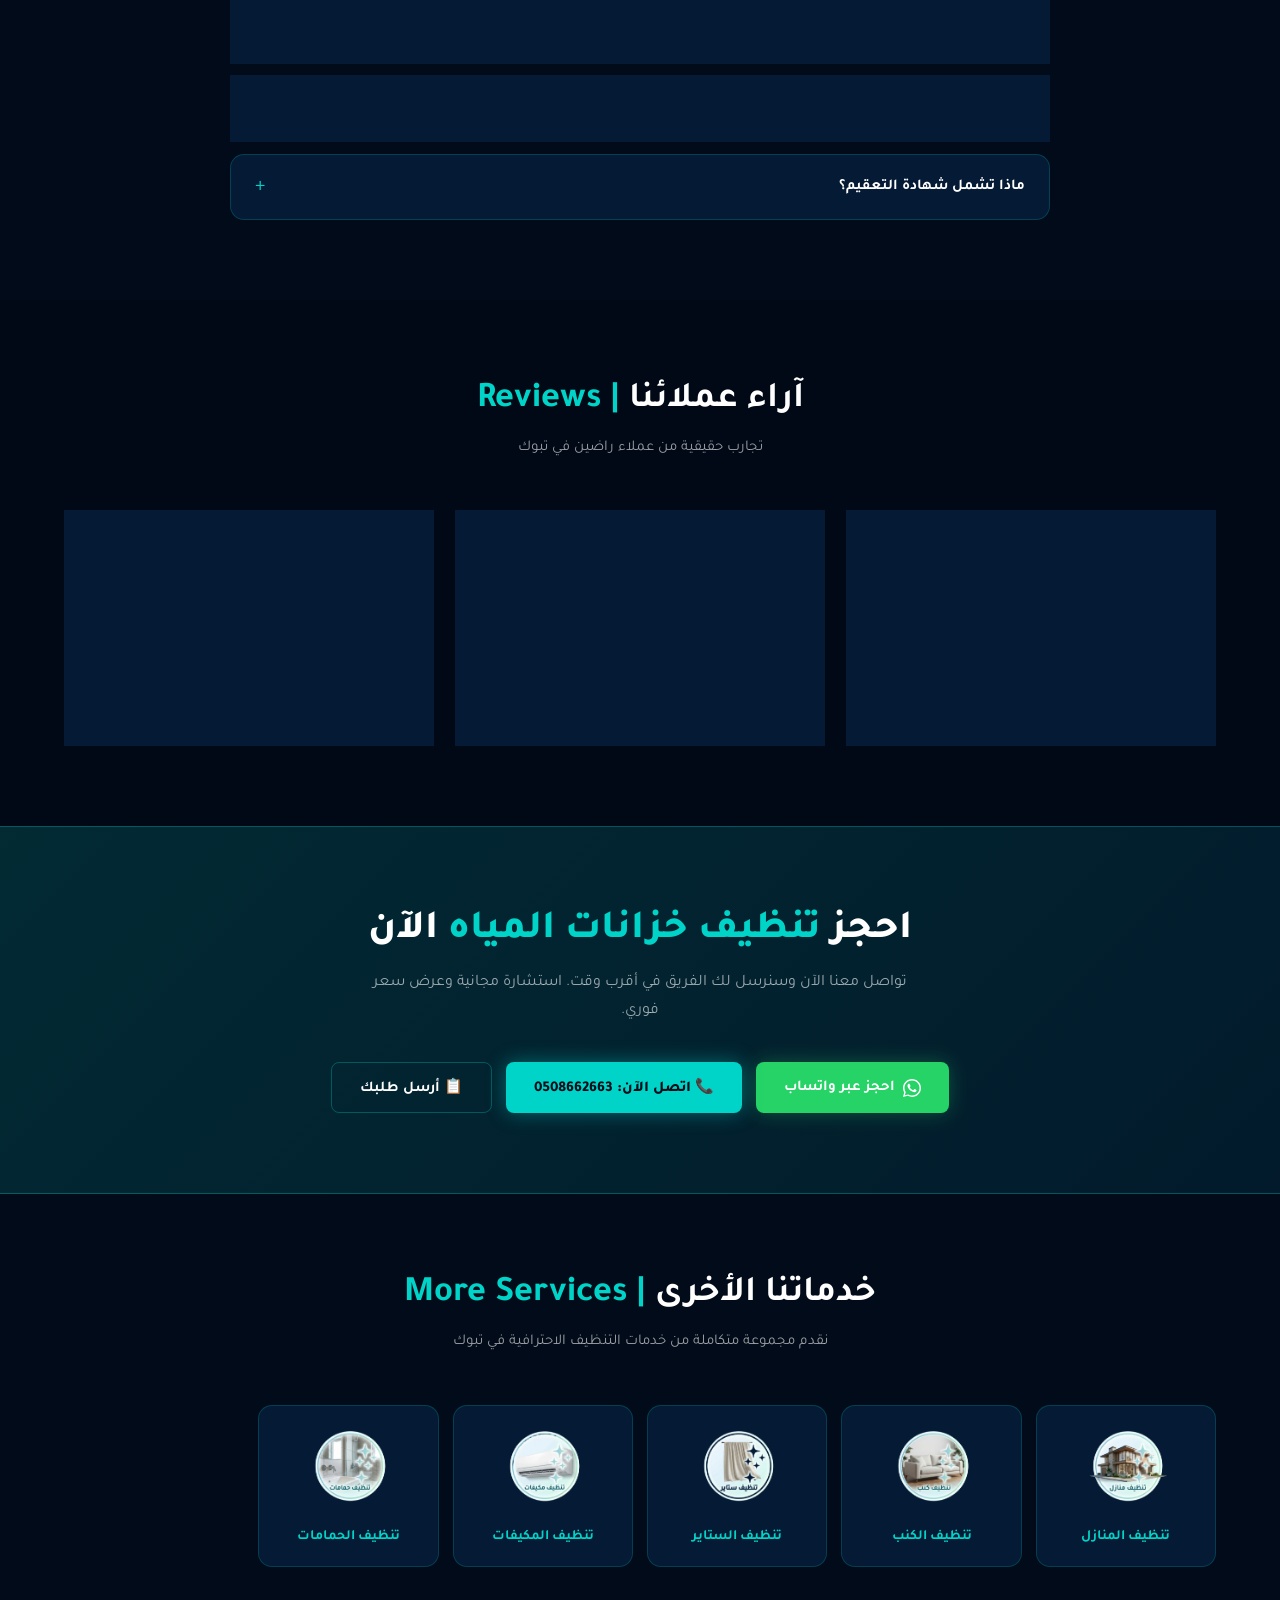
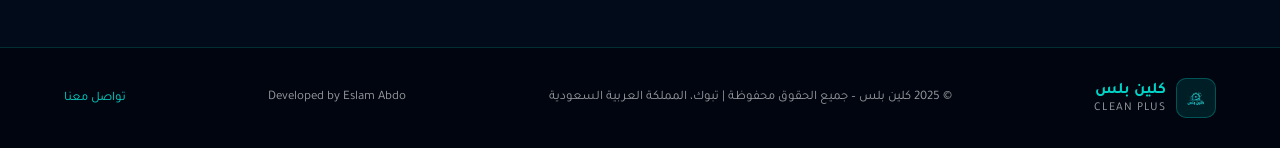
<file: service-tank.html>
<!DOCTYPE html>
<html lang="ar" dir="rtl">
<head>
<meta charset="UTF-8">
<meta name="viewport" content="width=device-width, initial-scale=1.0">
<title>تنظيف خزانات المياه في تبوك | تعقيم شامل ومعتمد – كلين بلس</title>
<meta name="description" content="خدمة تنظيف وتعقيم خزانات المياه في تبوك باحترافية عالية وشهادة معتمدة. احجز الآن 0508662663">
<meta name="robots" content="index, follow">
<meta name="author" content="كلين بلس - Clean Plus">
<meta property="og:title" content="تنظيف خزانات المياه في تبوك | تعقيم شامل ومعتمد – كلين بلس">
<meta property="og:description" content="خدمة تنظيف وتعقيم خزانات المياه في تبوك باحترافية عالية وشهادة معتمدة. احجز الآن 0508662663">
<meta property="og:type" content="website">
<meta name="theme-color" content="#00d4c8">
<link rel="canonical" href="https://cleanplus.sa/service-tank.html">
<link rel="icon" type="jpeg" href="Gemini_Generated_Image_vqoww3vqoww3vqow-removebg-preview.png">
<script type="application/ld+json">{
  "@context": "https://schema.org",
  "@type": "Service",
  "name": "تنظيف خزانات المياه",
  "provider": {
    "@type": "LocalBusiness",
    "name": "كلين بلس - Clean Plus",
    "telephone": "+966508662663",
    "address": { "@type": "PostalAddress", "addressLocality": "تبوك", "addressCountry": "SA" }
  },
  "areaServed": "تبوك",
  "description": "خدمة تنظيف وتعقيم خزانات المياه في تبوك باحترافية عالية وشهادة معتمدة. احجز الآن 0508662663"
}</script>
<link href="https://fonts.googleapis.com/css2?family=Tajawal:wght@300;400;500;700;800&family=Poppins:wght@300;400;500;600;700;800&display=swap" rel="stylesheet">
<link rel="stylesheet" href="service-shared.css">
</head>
<body>

<a href="https://wa.me/966508662663?text=مرحباً%20كلين%20بلس،%20أريد%20الاستفسار%20عن%20خدماتكم" class="wa-float" target="_blank" rel="noopener" aria-label="تواصل معنا عبر واتساب">
  <svg width="18" height="18" viewBox="0 0 24 24" fill="white" xmlns="http://www.w3.org/2000/svg"><path d="M17.472 14.382c-.297-.149-1.758-.867-2.03-.967-.273-.099-.471-.148-.67.15-.197.297-.767.966-.94 1.164-.173.199-.347.223-.644.075-.297-.15-1.255-.463-2.39-1.475-.883-.788-1.48-1.761-1.653-2.059-.173-.297-.018-.458.13-.606.134-.133.298-.347.446-.52.149-.174.198-.298.298-.497.099-.198.05-.371-.025-.52-.075-.149-.669-1.612-.916-2.207-.242-.579-.487-.5-.669-.51a8.9 8.9 0 00-.57-.01c-.198 0-.52.074-.792.372-.272.297-1.04 1.016-1.04 2.479 0 1.462 1.065 2.875 1.213 3.074.149.198 2.096 3.2 5.077 4.487.709.306 1.262.489 1.694.625.712.227 1.36.195 1.871.118.571-.085 1.758-.719 2.006-1.413.248-.694.248-1.289.173-1.413-.074-.124-.272-.198-.57-.347z"/><path d="M12 0C5.373 0 0 5.373 0 12c0 2.136.558 4.133 1.528 5.868L0 24l6.299-1.502A11.954 11.954 0 0012 24c6.627 0 12-5.373 12-12S18.627 0 12 0zm0 22c-1.885 0-3.638-.504-5.145-1.383L2.5 21.75l1.167-4.244A9.957 9.957 0 012 12C2 6.477 6.477 2 12 2s10 4.477 10 10-4.477 10-10 10z"/></svg>
</a>

<nav>
  <div class="hamburger" onclick="toggleMenu()" id="hamburger">
    <span></span><span></span><span></span>
  </div>
  <ul class="nav-links">
    <li><a href="index.html">الرئيسية</a></li>
    <li><a href="index.html#services">خدماتنا</a></li>
    <li><a href="index.html#why">لماذا نحن</a></li>
    <li><a href="index.html#testimonials">آراء العملاء</a></li>
    <li><a href="index.html#faq">أسئلة شائعة</a></li>
    <li><a href="index.html#contact">تواصل معنا</a></li>
  </ul>
  <a href="index.html" class="logo">
    <div class="logo-text">
      <div class="ar">كلين بلس</div>
      <div class="en">CLEAN PLUS</div>
    </div>
    <div class="logo-icon"><img src="Gemini_Generated_Image_vqoww3vqoww3vqow-removebg-preview.png" width="40px" alt="شعار كلين بلس"></div>
  </a>
  <div class="nav-right">
    <a href="tel:+966508662663" class="phone-link">📞 0508662663</a>
    <a href="https://wa.me/966508662663" class="nav-cta" target="_blank">احجز الآن</a>
  </div>
</nav>
<div class="mobile-menu" id="mobileMenu">
  <a href="index.html" onclick="closeMenu()">الرئيسية</a>
  <a href="index.html#services" onclick="closeMenu()">خدماتنا</a>
  <a href="index.html#why" onclick="closeMenu()">لماذا نحن؟</a>
  <a href="index.html#testimonials" onclick="closeMenu()">آراء العملاء</a>
  <a href="index.html#faq" onclick="closeMenu()">أسئلة شائعة</a>
  <a href="index.html#contact" onclick="closeMenu()">تواصل معنا</a>
  <a href="tel:+966508662663">📞 اتصل الآن: 0508662663</a>
  <a href="https://wa.me/966508662663" target="_blank">💬 واتساب</a>
</div>

<!-- ═══ HERO ═══ -->
<section class="svc-hero">
  <div class="svc-hero-bg" style="background-image:url('https://images.unsplash.com/photo-1504307651254-35680f356dfd?w=1400&q=80')"></div>
  <div class="svc-hero-overlay"></div>
  <div class="svc-hero-content">
    <nav class="svc-hero-breadcrumb" aria-label="breadcrumb">
      <a href="index.html">الرئيسية</a>
      <span>›</span>
      <a href="index.html#services">خدماتنا</a>
      <span>›</span>
      <span>تنظيف خزانات المياه</span>
    </nav>
    <div class="svc-hero-badge">🪣 تعقيم خزانات معتمد</div>
    <h1>تنظيف خزانات المياه <span>الاحترافي</span><br>في تبوك</h1>
    <p>نضمن لك مياه نظيفة وصحية 100% من خلال خدمة تنظيف وتعقيم خزانات المياه الاحترافية بمواد معتمدة وشهادة ضمان.</p>
    <div class="svc-hero-btns">
      <a href="https://wa.me/966508662663?text=مرحباً%20كلين%20بلس،%20أريد%20الاستفسار%20عن%20خدمة%20تنظيف%20الخزانات" class="btn-wa" target="_blank" rel="noopener">
        <svg width="18" height="18" viewBox="0 0 24 24" fill="white" xmlns="http://www.w3.org/2000/svg"><path d="M17.472 14.382c-.297-.149-1.758-.867-2.03-.967-.273-.099-.471-.148-.67.15-.197.297-.767.966-.94 1.164-.173.199-.347.223-.644.075-.297-.15-1.255-.463-2.39-1.475-.883-.788-1.48-1.761-1.653-2.059-.173-.297-.018-.458.13-.606.134-.133.298-.347.446-.52.149-.174.198-.298.298-.497.099-.198.05-.371-.025-.52-.075-.149-.669-1.612-.916-2.207-.242-.579-.487-.5-.669-.51a8.9 8.9 0 00-.57-.01c-.198 0-.52.074-.792.372-.272.297-1.04 1.016-1.04 2.479 0 1.462 1.065 2.875 1.213 3.074.149.198 2.096 3.2 5.077 4.487.709.306 1.262.489 1.694.625.712.227 1.36.195 1.871.118.571-.085 1.758-.719 2.006-1.413.248-.694.248-1.289.173-1.413-.074-.124-.272-.198-.57-.347z"/><path d="M12 0C5.373 0 0 5.373 0 12c0 2.136.558 4.133 1.528 5.868L0 24l6.299-1.502A11.954 11.954 0 0012 24c6.627 0 12-5.373 12-12S18.627 0 12 0zm0 22c-1.885 0-3.638-.504-5.145-1.383L2.5 21.75l1.167-4.244A9.957 9.957 0 012 12C2 6.477 6.477 2 12 2s10 4.477 10 10-4.477 10-10 10z"/></svg> احجز هذه الخدمة الآن
      </a>
      <a href="tel:+966508662663" class="btn-call">📞 اتصل مباشرة</a>
    </div>
    <div class="svc-hero-stats">
      <div class="stat-item"><span class="stat-num">1000+</span><span class="stat-label">خزان تم تعقيمه</span></div>
<div class="stat-item"><span class="stat-num">100%</span><span class="stat-label">مواد معتمدة</span></div>
<div class="stat-item"><span class="stat-num">شهادة</span><span class="stat-label">ضمان التعقيم</span></div>

    </div>
  </div>
</section>

<!-- ═══ INTRO ═══ -->
<section class="intro-section">
  <div class="intro-grid">
    <div class="intro-img reveal">
      <img src="تيم خزانات.png" alt="تنظيف خزانات المياه في تبوك – كلين بلس" loading="lazy">
      <div class="intro-img-badge">🪣 تعقيم شامل</div>
    </div>
    <div class="intro-text reveal">
      <h2>خزان <span>نظيف</span> = مياه صحية لأسرتك</h2>
<p>
يُعتبر خزان المياه المصدر الرئيسي لمياه الشرب والاستخدام اليومي داخل المنزل، لذلك فإن نظافته تمثل عنصر أساسي للحفاظ على صحة جميع أفراد الأسرة. ومع مرور الوقت، ونتيجة لتخزين المياه لفترات طويلة، قد يتعرض الخزان لتراكم الطحالب، البكتيريا، الرواسب، والأوساخ الدقيقة التي لا تُرى بالعين المجردة ولكنها تؤثر بشكل مباشر على جودة المياه ونقائها.
</p>

<p>
كما أن الإهمال في تنظيف خزانات المياه لفترات طويلة قد يؤدي إلى تكوين بيئة مناسبة لنمو البكتيريا والميكروبات داخل الخزان، مما ينعكس سلباً على صحة المستخدمين ويزيد من احتمالية الإصابة بالأمراض المرتبطة بتلوث المياه، خاصة لدى الأطفال وكبار السن وذوي المناعة الضعيفة.
</p>

<p>
تؤكد الجهات الصحية ومنظمة الصحة العالمية على ضرورة تنظيف وتعقيم خزانات المياه بشكل دوري لا يقل عن مرة كل 6 أشهر، وذلك للحفاظ على جودة المياه ومنع تراكم الطحالب والرواسب التي تؤثر على نقاء المياه وسلامتها.
</p>

<p>
في <strong>كلين بلس – Clean Plus في تبوك</strong> نقدم خدمة تنظيف وتعقيم خزانات المياه بشكل احترافي متكامل يعتمد على خطوات دقيقة ومدروسة تبدأ بعملية إفراغ الخزان بالكامل من المياه القديمة بشكل آمن ومنظم.
</p>

<p>
بعد ذلك يتم تنظيف الجدران الداخلية والأرضية باستخدام أدوات ميكانيكية متخصصة تساعد على إزالة الرواسب والجير والترسبات العالقة التي لا يمكن إزالتها بالطرق العادية، مع الوصول إلى جميع الزوايا والأماكن الصعبة داخل الخزان.
</p>

<p>
ثم يتم الانتقال إلى مرحلة التعقيم باستخدام مواد معتمدة وآمنة صحياً تعمل على قتل البكتيريا والجراثيم بشكل فعال، ومنع إعادة تكاثرها داخل الخزان لفترة طويلة، مع ضمان عدم التأثير على جودة الخزان أو مكونات السباكة.
</p>

<p>
نحن لا نقدم مجرد تنظيف سطحي، بل نحرص على تنفيذ عملية تعقيم شاملة تهدف إلى تحسين جودة المياه بشكل جذري، مما يضمن وصول مياه نظيفة وآمنة للاستخدام اليومي داخل المنزل.
</p>

<p>
كما يتم التأكد من معالجة أي تراكمات أو روائح غير مرغوبة داخل الخزان، مما يساهم في تحسين طعم ورائحة المياه بشكل ملحوظ بعد الخدمة.
</p>

<p>
بعد الانتهاء من عملية التنظيف والتعقيم، يتم إعادة ملء الخزان بالمياه النظيفة بطريقة آمنة ومنظمة، مع التأكد من جاهزيته للاستخدام الفوري دون وجود أي ملوثات أو شوائب.
</p>

<p>
كما توفر <strong>كلين بلس في تبوك</strong> شهادة تعقيم رسمية بعد كل عملية تنظيف، توضح تاريخ الخدمة ونوع التعقيم المستخدم، مما يساعد العميل على متابعة الصيانة الدورية للخزان بسهولة وموثوقية.
</p>

<p>
تعتبر خدمة تنظيف خزانات المياه من كلين بلس من الخدمات الأساسية للحفاظ على صحة الأسرة وجودة المياه داخل المنزل، خاصة في المناطق التي تعتمد بشكل كبير على التخزين لفترات طويلة.
</p>

<p>
هدفنا في <strong>كلين بلس – Clean Plus</strong> هو ضمان توفير مياه نظيفة وآمنة بشكل مستمر، مع تقديم خدمة احترافية تعتمد على الدقة والجودة العالية والالتزام بأعلى معايير السلامة الصحية.
</p>

<p>
تواصل معنا الآن للحصول على خدمة تنظيف وتعقيم خزانات المياه في تبوك بأعلى جودة وبأسعار مناسبة، مع ضمان نتائج احترافية تحافظ على صحة أسرتك وجودة المياه داخل منزلك.
</p>      <a href="https://wa.me/966508662663?text=مرحباً%20كلين%20بلس،%20أريد%20الاستفسار%20عن%20خدمة%20تنظيف%20الخزانات" class="btn-wa" target="_blank" rel="noopener">
        <svg width="18" height="18" viewBox="0 0 24 24" fill="white" xmlns="http://www.w3.org/2000/svg"><path d="M17.472 14.382c-.297-.149-1.758-.867-2.03-.967-.273-.099-.471-.148-.67.15-.197.297-.767.966-.94 1.164-.173.199-.347.223-.644.075-.297-.15-1.255-.463-2.39-1.475-.883-.788-1.48-1.761-1.653-2.059-.173-.297-.018-.458.13-.606.134-.133.298-.347.446-.52.149-.174.198-.298.298-.497.099-.198.05-.371-.025-.52-.075-.149-.669-1.612-.916-2.207-.242-.579-.487-.5-.669-.51a8.9 8.9 0 00-.57-.01c-.198 0-.52.074-.792.372-.272.297-1.04 1.016-1.04 2.479 0 1.462 1.065 2.875 1.213 3.074.149.198 2.096 3.2 5.077 4.487.709.306 1.262.489 1.694.625.712.227 1.36.195 1.871.118.571-.085 1.758-.719 2.006-1.413.248-.694.248-1.289.173-1.413-.074-.124-.272-.198-.57-.347z"/><path d="M12 0C5.373 0 0 5.373 0 12c0 2.136.558 4.133 1.528 5.868L0 24l6.299-1.502A11.954 11.954 0 0012 24c6.627 0 12-5.373 12-12S18.627 0 12 0zm0 22c-1.885 0-3.638-.504-5.145-1.383L2.5 21.75l1.167-4.244A9.957 9.957 0 012 12C2 6.477 6.477 2 12 2s10 4.477 10 10-4.477 10-10 10z"/></svg> احجز الآن عبر واتساب
      </a>
    </div>
  </div>
</section>

<!-- ═══ BENEFITS ═══ -->
<section class="benefits-section">
  <h2 class="section-title reveal">مميزات الخدمة <span>| Benefits</span></h2>
  <p class="section-subtitle reveal">اكتشف لماذا تختار مئات العائلات في تبوك كلين بلس لهذه الخدمة</p>
  <div class="benefits-grid">
    <div class="benefit-card reveal">
          <span class="benefit-icon">🦠</span>
          <div class="benefit-title">قضاء 99.9% على البكتيريا</div>
          <p class="benefit-desc">نستخدم مواد تعقيم معتمدة تقضي على جميع أنواع البكتيريا والطحلب والفطريات.</p>
        </div>
<div class="benefit-card reveal">
          <span class="benefit-icon">📋</span>
          <div class="benefit-title">شهادة تعقيم رسمية</div>
          <p class="benefit-desc">نمنحك شهادة معتمدة تثبت تاريخ ومستوى تعقيم الخزان كمرجع موثق.</p>
        </div>
<div class="benefit-card reveal">
          <span class="benefit-icon">💧</span>
          <div class="benefit-title">مياه آمنة للشرب</div>
          <p class="benefit-desc">بعد الخدمة تكون مياهك آمنة تماماً للشرب والطبخ والاستخدام اليومي.</p>
        </div>
<div class="benefit-card reveal">
          <span class="benefit-icon">🔍</span>
          <div class="benefit-title">فحص شامل للخزان</div>
          <p class="benefit-desc">نفحص الخزان بحثاً عن أي عيوب أو تشققات أو تسريبات ونبلغك بأي مشاكل.</p>
        </div>
<div class="benefit-card reveal">
          <span class="benefit-icon">🌿</span>
          <div class="benefit-title">مواد آمنة للشرب</div>
          <p class="benefit-desc">جميع مواد التعقيم المستخدمة معتمدة ومأمونة للتواصل مع مياه الشرب.</p>
        </div>
<div class="benefit-card reveal">
          <span class="benefit-icon">📅</span>
          <div class="benefit-title">تذكير دوري</div>
          <p class="benefit-desc">نوفر نظام تذكير دوري كل 6 أشهر حتى لا تنسى موعد تنظيف الخزان.</p>
        </div>

  </div>
</section>

<!-- ═══ WHY US ═══ -->
<section class="why-section">
  <h2 class="section-title reveal">لماذا <span>كلين بلس</span>؟</h2>
  <p class="section-subtitle reveal">فريق متخصص، أسعار منافسة، ونتائج مضمونة في جميع أحياء تبوك</p>
  <div class="why-grid-svc">
    <div class="why-card-svc reveal">
          <span class="why-icon-svc">🏅</span>
          <div class="why-title-svc">خبرة متخصصة</div>
          <p class="why-desc-svc">أكثر من 1000 خزان تم تنظيفه بتبوك باحترافية عالية ومعدات متخصصة.</p>
        </div>
<div class="why-card-svc reveal">
          <span class="why-icon-svc">📋</span>
          <div class="why-title-svc">شهادات معتمدة</div>
          <p class="why-desc-svc">نقدم شهادة تعقيم رسمية بعد كل عملية موثقة بالتاريخ والمواد المستخدمة.</p>
        </div>
<div class="why-card-svc reveal">
          <span class="why-icon-svc">⚡</span>
          <div class="why-title-svc">سرعة التنفيذ</div>
          <p class="why-desc-svc">ننهي عملية التنظيف الكاملة في وقت قصير دون انقطاع طويل للمياه.</p>
        </div>
<div class="why-card-svc reveal">
          <span class="why-icon-svc">💰</span>
          <div class="why-title-svc">أسعار منافسة</div>
          <p class="why-desc-svc">أسعار معقولة تناسب جميع أحجام الخزانات مع ضمان أفضل نتيجة.</p>
        </div>

  </div>
</section>

<!-- ═══ PROCESS ═══ -->
<section class="process-section">
  <h2 class="section-title reveal">كيف نعمل؟ <span>| Our Process</span></h2>
  <p class="section-subtitle reveal">خطوات واضحة وشفافة من أول تواصل حتى تسليم العمل</p>
  <div class="process-steps">
    <div class="process-step reveal">
          <div class="step-line-wrap">
            <div class="step-num">1</div>
            <div class="step-connector"></div>
          </div>
          <div class="step-content">
            <h3>التواصل وتحديد الحجم</h3>
            <p>أخبرنا بحجم الخزان وموقعه (أرضي أو سطح) لنقدم لك سعراً دقيقاً ومناسباً.</p>
          </div>
        </div>
<div class="process-step reveal">
          <div class="step-line-wrap">
            <div class="step-num">2</div>
            <div class="step-connector"></div>
          </div>
          <div class="step-content">
            <h3>تحديد موعد مريح</h3>
            <p>نحدد وقت مناسب لا يؤثر كثيراً على استخدامك اليومي للمياه.</p>
          </div>
        </div>
<div class="process-step reveal">
          <div class="step-line-wrap">
            <div class="step-num">3</div>
            <div class="step-connector"></div>
          </div>
          <div class="step-content">
            <h3>إفراغ الخزان وتنظيفه ميكانيكياً</h3>
            <p>نفرغ الخزان بالكامل ثم نقوم بتنظيفه يدوياً وميكانيكياً لإزالة الرواسب والأوساخ.</p>
          </div>
        </div>
<div class="process-step reveal">
          <div class="step-line-wrap">
            <div class="step-num">4</div>
            <div class="step-connector"></div>
          </div>
          <div class="step-content">
            <h3>التعقيم الكيميائي بمواد معتمدة</h3>
            <p>نستخدم مواد تعقيم معتمدة وآمنة للقضاء على البكتيريا والطحلب تماماً.</p>
          </div>
        </div>
<div class="process-step reveal">
          <div class="step-line-wrap">
            <div class="step-num">5</div>
            <div class="step-connector"></div>
          </div>
          <div class="step-content">
            <h3>الملء وإصدار الشهادة</h3>
            <p>نملأ الخزان من جديد بعد اكتمال التعقيم ونسلمك شهادة التعقيم الرسمية.</p>
          </div>
        </div>

  </div>
</section>

<!-- ═══ FAQ ═══ -->
<section class="faq-section">
  <h2 class="section-title reveal">أسئلة شائعة <span>| FAQ</span></h2>
  <p class="section-subtitle reveal">إجابات على أكثر ما يسأله عملاؤنا في تبوك عن هذه الخدمة</p>
  <div class="faq-list-svc">
    <div class="faq-item-svc reveal">
          <div class="faq-q-svc" onclick="toggleFaqSvc(this)">
            <span>كم مرة يجب تنظيف الخزان في السنة؟</span>
            <span class="faq-icon-svc">+</span>
          </div>
          <div class="faq-a-svc">توصي منظمة الصحة العالمية بتنظيف الخزان مرتين في السنة على الأقل، أي كل 6 أشهر، للحفاظ على جودة المياه.</div>
        </div>
<div class="faq-item-svc reveal">
          <div class="faq-q-svc" onclick="toggleFaqSvc(this)">
            <span>كم يستغرق تنظيف الخزان؟</span>
            <span class="faq-icon-svc">+</span>
          </div>
          <div class="faq-a-svc">عادةً تستغرق عملية التنظيف والتعقيم من 2 إلى 4 ساعات حسب حجم الخزان والتلوث الموجود.</div>
        </div>
<div class="faq-item-svc reveal">
          <div class="faq-q-svc" onclick="toggleFaqSvc(this)">
            <span>هل يمكن استخدام المياه مباشرة بعد التنظيف؟</span>
            <span class="faq-icon-svc">+</span>
          </div>
          <div class="faq-a-svc">ننتظر مدة كافية بعد التعقيم قبل ملء الخزان لضمان أمان المياه، ونبلغك بالوقت المناسب للاستخدام.</div>
        </div>
<div class="faq-item-svc reveal">
          <div class="faq-q-svc" onclick="toggleFaqSvc(this)">
            <span>هل تنظفون الخزانات العلوية والأرضية؟</span>
            <span class="faq-icon-svc">+</span>
          </div>
          <div class="faq-a-svc">نعم! نخدم جميع أنواع وأحجام الخزانات سواء كانت على السطح أو تحت الأرض أو داخل المبنى.</div>
        </div>
<div class="faq-item-svc reveal">
          <div class="faq-q-svc" onclick="toggleFaqSvc(this)">
            <span>ماذا تشمل شهادة التعقيم؟</span>
            <span class="faq-icon-svc">+</span>
          </div>
          <div class="faq-a-svc">تشمل الشهادة: تاريخ التنظيف، نوع المواد المستخدمة، حجم الخزان، واسم الفريق المنفذ. وثيقة رسمية معتمدة.</div>
        </div>

  </div>
</section>

<!-- ═══ REVIEWS ═══ -->
<section class="reviews-section">
  <h2 class="section-title reveal">آراء عملائنا <span>| Reviews</span></h2>
  <p class="section-subtitle reveal">تجارب حقيقية من عملاء راضين في تبوك</p>
  <div class="reviews-grid">
    <div class="review-card reveal">
          <div class="review-stars">⭐⭐⭐⭐⭐</div>
          <p class="review-quote">فريق محترف جداً! نظّفوا الخزان في وقت قياسي وأعطوني شهادة تعقيم. ملاحظة المياه تحسنت بشكل واضح في الطعم والرائحة. خدمة ممتازة.</p>
          <div class="review-author">
            <div class="review-avatar"><img src="احمد_المطيري-removebg-preview.png" alt="أحمد المطيري"></div>
            <div>
              <div class="review-name">أحمد المطيري</div>
              <div class="review-loc">📍 حي المروج، تبوك</div>
            </div>
          </div>
        </div>
<div class="review-card reveal">
          <div class="review-stars">⭐⭐⭐⭐⭐</div>
          <p class="review-quote">كنت قلقة على جودة مياه منزلنا، تواصلت مع كلين بلس وكانت الخدمة رائعة. الفريق نظيف ومرتب والعمل انتهى سريعاً. أنصح بهم بشدة.</p>
          <div class="review-author">
            <div class="review-avatar"><img src="ام_سعيد-removebg-preview.png" alt="أم سعيد"></div>
            <div>
              <div class="review-name">أم سعيد</div>
              <div class="review-loc">📍 حي الروضة، تبوك</div>
            </div>
          </div>
        </div>
<div class="review-card reveal">
          <div class="review-stars">⭐⭐⭐⭐⭐</div>
          <p class="review-quote">خدمة ممتازة بسعر معقول. الشهادة التي حصلت عليها بعد التعقيم مهمة جداً للأرشيف. سأتعامل معهم دورياً كل 6 أشهر.</p>
          <div class="review-author">
            <div class="review-avatar"><img src="سلطان_العنزي-removebg-preview.png" alt="سلطان العنزي"></div>
            <div>
              <div class="review-name">سلطان العنزي</div>
              <div class="review-loc">📍 حي الياسمين، تبوك</div>
            </div>
          </div>
        </div>

  </div>
</section>

<!-- ═══ CTA ═══ -->
<section class="cta-section">
  <h2 class="reveal">احجز <span>تنظيف خزانات المياه</span> الآن</h2>
  <p class="reveal">تواصل معنا الآن وسنرسل لك الفريق في أقرب وقت. استشارة مجانية وعرض سعر فوري.</p>
  <div class="cta-btns-row reveal">
    <a href="https://wa.me/966508662663?text=مرحباً%20كلين%20بلس،%20أريد%20الاستفسار%20عن%20خدمة%20تنظيف%20الخزانات" class="btn-wa" target="_blank" rel="noopener">
      <svg width="18" height="18" viewBox="0 0 24 24" fill="white" xmlns="http://www.w3.org/2000/svg"><path d="M17.472 14.382c-.297-.149-1.758-.867-2.03-.967-.273-.099-.471-.148-.67.15-.197.297-.767.966-.94 1.164-.173.199-.347.223-.644.075-.297-.15-1.255-.463-2.39-1.475-.883-.788-1.48-1.761-1.653-2.059-.173-.297-.018-.458.13-.606.134-.133.298-.347.446-.52.149-.174.198-.298.298-.497.099-.198.05-.371-.025-.52-.075-.149-.669-1.612-.916-2.207-.242-.579-.487-.5-.669-.51a8.9 8.9 0 00-.57-.01c-.198 0-.52.074-.792.372-.272.297-1.04 1.016-1.04 2.479 0 1.462 1.065 2.875 1.213 3.074.149.198 2.096 3.2 5.077 4.487.709.306 1.262.489 1.694.625.712.227 1.36.195 1.871.118.571-.085 1.758-.719 2.006-1.413.248-.694.248-1.289.173-1.413-.074-.124-.272-.198-.57-.347z"/><path d="M12 0C5.373 0 0 5.373 0 12c0 2.136.558 4.133 1.528 5.868L0 24l6.299-1.502A11.954 11.954 0 0012 24c6.627 0 12-5.373 12-12S18.627 0 12 0zm0 22c-1.885 0-3.638-.504-5.145-1.383L2.5 21.75l1.167-4.244A9.957 9.957 0 012 12C2 6.477 6.477 2 12 2s10 4.477 10 10-4.477 10-10 10z"/></svg> احجز عبر واتساب
    </a>
    <a href="tel:+966508662663" class="btn-primary">📞 اتصل الآن: 0508662663</a>
    <a href="index.html#contact" class="btn-call">📋 أرسل طلبك</a>
  </div>
</section>

<!-- ═══ OTHER SERVICES ═══ -->
<section class="other-services">
  <h2 class="section-title reveal">خدماتنا الأخرى <span>| More Services</span></h2>
  <p class="section-subtitle reveal">نقدم مجموعة متكاملة من خدمات التنظيف الاحترافية في تبوك</p>
  <div class="other-grid">
    <a class="other-card" href="service-home.html">
          <span class="other-icon"><img src="تنظيف منازل.png" width="100%"></span>
          <div class="other-name">تنظيف المنازل</div>
        </a>
<a class="other-card" href="service-sofa.html">
          <span class="other-icon"><img src="كنب.png" width="100%"></span>
          <div class="other-name">تنظيف الكنب</div>
        </a>
<a class="other-card" href="service-curtains.html">
          <span class="other-icon"><img src="ستاير.png" width="100%"></span>
          <div class="other-name">تنظيف الستاير</div>
        </a>
<a class="other-card" href="service-ac.html">
          <span class="other-icon"><img src="مكيف.png" width="100%"></span>
          <div class="other-name">تنظيف المكيفات</div>
        </a>
<a class="other-card" href="service-bathroom.html">
           <span class="other-icon"><img src="حمامات.png" width="100%"></span>
          <div class="other-name">تنظيف الحمامات</div>
        </a>

  </div>
</section>

<footer>
  <div class="footer-brand">
    <div class="logo-icon"><img src="Gemini_Generated_Image_vqoww3vqoww3vqow-removebg-preview.png" width="30px" alt="شعار كلين بلس"></div>
    <div><div class="ar">كلين بلس</div><div class="en">CLEAN PLUS</div></div>
  </div>
  <p>© 2025 كلين بلس – جميع الحقوق محفوظة | تبوك، المملكة العربية السعودية</p>
  <p>Developed by Eslam Abdo</p>
  <div>
    <a href="index.html#contact" style="color:var(--teal);text-decoration:none;font-family:var(--font-ar);font-size:13px;">تواصل معنا</a>
  </div>
</footer>

<script>
  function toggleMenu(){
    const m=document.getElementById('mobileMenu');
    m.classList.toggle('open');
  }
  function closeMenu(){
    document.getElementById('mobileMenu').classList.remove('open');
  }
  function toggleFaqSvc(el){
    const item=el.closest('.faq-item-svc');
    const isOpen=item.classList.contains('open');
    document.querySelectorAll('.faq-item-svc.open').forEach(i=>i.classList.remove('open'));
    if(!isOpen) item.classList.add('open');
  }
  // Scroll reveal
  const revealEls=document.querySelectorAll('.reveal');
  const revealObs=new IntersectionObserver(entries=>{
    entries.forEach(e=>{if(e.isIntersecting){e.target.classList.add('visible');}});
  },{threshold:0.1});
  revealEls.forEach(el=>revealObs.observe(el));
</script>
</body>
</html>
</file>
<file: service-shared.css>
/* ═══════════════════════════════════════════════
   كلين بلس – Shared Service Page Styles
   Clean Plus | cleanplus.sa
═══════════════════════════════════════════════ */
:root {
  --bg-deep:   #030d1a;
  --bg-dark:   #061525;
  --bg-card:   rgba(6,30,58,0.85);
  --teal:      #00d4c8;
  --teal-glow: rgba(0,212,200,0.25);
  --teal-dim:  rgba(0,212,200,0.12);
  --teal-border: rgba(0,212,200,0.3);
  --cyan:      #00f0ff;
  --white:     #ffffff;
  --text-muted: rgba(255,255,255,0.6);
  --card-border: rgba(0,212,200,0.2);
  --font-en:   'Poppins', sans-serif;
  --font-ar:   'Tajawal', sans-serif;
  --wa-green:  #25d366;
}

*, *::before, *::after { box-sizing: border-box; margin: 0; padding: 0; }
html { scroll-behavior: smooth; }

body {
  background: var(--bg-deep);
  color: var(--white);
  font-family: var(--font-ar);
  overflow-x: hidden;
  min-height: 100vh;
  direction: rtl;
}

body::before {
  content: '';
  position: fixed; inset: 0;
  background:
    radial-gradient(ellipse 80% 50% at 20% 20%, rgba(0,150,180,0.12) 0%, transparent 60%),
    radial-gradient(ellipse 60% 40% at 80% 80%, rgba(0,200,190,0.08) 0%, transparent 60%);
  pointer-events: none; z-index: 0;
}

/* ── NAV ── */
nav {
  position: fixed; top: 0; left: 0; right: 0; z-index: 100;
  padding: 0 5%; height: 70px;
  display: flex; align-items: center; justify-content: space-between;
  background: rgba(3,13,26,0.93); backdrop-filter: blur(16px);
  border-bottom: 1px solid var(--card-border);
}
.logo { display:flex; align-items:center; gap:10px; text-decoration:none; }
.logo-icon { width:40px; height:40px; background:var(--teal-dim); border:1.5px solid var(--teal-border); border-radius:10px; display:flex; align-items:center; justify-content:center; overflow:hidden; }
.logo-text .ar { font-family:var(--font-ar); font-size:14px; font-weight:700; color:var(--teal); }
.logo-text .en { font-size:11px; font-weight:600; letter-spacing:2px; color:rgba(255,255,255,0.7); }
.nav-links { display:flex; align-items:center; gap:28px; list-style:none; }
.nav-links a { color:rgba(255,255,255,0.75); text-decoration:none; font-family:var(--font-ar); font-size:15px; font-weight:500; transition:color .2s; }
.nav-links a:hover { color:var(--teal); }
.nav-right { display:flex; align-items:center; gap:12px; }
.phone-link { color:var(--teal); font-size:13px; text-decoration:none; display:flex; align-items:center; gap:6px; font-family:var(--font-ar); font-weight:600; }
.nav-cta { background:var(--teal); color:var(--bg-deep); padding:8px 18px; border-radius:8px; font-size:13px; font-weight:700; text-decoration:none; font-family:var(--font-ar); transition:all .2s; white-space:nowrap; }
.nav-cta:hover { box-shadow:0 0 20px rgba(0,212,200,0.5); transform:translateY(-1px); }
.hamburger { display:none; flex-direction:column; gap:5px; cursor:pointer; padding:4px; }
.hamburger span { width:24px; height:2px; background:var(--teal); border-radius:2px; transition:all .3s; }
.mobile-menu { display:none; position:fixed; top:70px; left:0; right:0; background:rgba(3,13,26,0.97); backdrop-filter:blur(20px); border-bottom:1px solid var(--card-border); padding:20px 5%; flex-direction:column; gap:16px; z-index:99; }
.mobile-menu.open { display:flex; }
.mobile-menu a { color:rgba(255,255,255,0.8); text-decoration:none; font-family:var(--font-ar); font-size:16px; padding:10px 0; border-bottom:1px solid var(--card-border); transition:color .2s; }
.mobile-menu a:hover { color:var(--teal); }

/* ── HERO ── */
.svc-hero {
  position: relative; min-height: 70vh;
  display: flex; align-items: center; justify-content: center;
  padding: 120px 5% 80px; overflow: hidden; text-align: center;
}
.svc-hero-bg { position:absolute; inset:0; background:url('https://images.unsplash.com/photo-1581578731548-c64695cc6952?w=1400&q=80') center/cover no-repeat; opacity:0.18; z-index:0; }
.svc-hero-overlay { position:absolute; inset:0; background:linear-gradient(160deg, rgba(0,20,45,0.97) 0%, rgba(0,40,70,0.85) 60%, rgba(0,20,40,0.95) 100%); z-index:1; }
.svc-hero-content { position:relative; z-index:2; max-width:800px; }
.svc-hero-breadcrumb { display:flex; align-items:center; justify-content:center; gap:8px; font-family:var(--font-ar); font-size:13px; color:var(--text-muted); margin-bottom:20px; flex-wrap:wrap; }
.svc-hero-breadcrumb a { color:var(--teal); text-decoration:none; }
.svc-hero-breadcrumb a:hover { text-decoration:underline; }
.svc-hero-badge { display:inline-flex; align-items:center; gap:8px; background:var(--teal-dim); border:1px solid var(--teal-border); padding:6px 18px; border-radius:30px; font-size:13px; font-family:var(--font-ar); color:var(--teal); margin-bottom:20px; font-weight:600; }
.svc-hero h1 { font-family:var(--font-ar); font-size:clamp(30px,5vw,58px); font-weight:800; line-height:1.2; margin-bottom:18px; animation:fadeUp .8s ease both; }
.svc-hero h1 span { color:var(--teal); }
.svc-hero p { font-family:var(--font-ar); font-size:17px; color:var(--text-muted); line-height:1.85; max-width:640px; margin:0 auto 36px; animation:fadeUp .8s .15s ease both; }
.svc-hero-btns { display:flex; gap:14px; justify-content:center; flex-wrap:wrap; animation:fadeUp .8s .3s ease both; }
.svc-hero-stats { display:flex; gap:40px; justify-content:center; margin-top:44px; flex-wrap:wrap; animation:fadeUp .8s .45s ease both; }
.svc-hero-stats .stat-item { text-align:center; }
.svc-hero-stats .stat-num { font-size:28px; font-weight:800; color:var(--teal); font-family:var(--font-en); display:block; }
.svc-hero-stats .stat-label { font-family:var(--font-ar); font-size:12px; color:var(--text-muted); }

@keyframes fadeUp {
  from { opacity:0; transform:translateY(24px); }
  to   { opacity:1; transform:translateY(0); }
}

/* ── BUTTONS ── */
.btn-primary { background:var(--teal); color:var(--bg-deep); padding:14px 28px; border-radius:8px; font-weight:800; font-size:15px; font-family:var(--font-ar); border:none; cursor:pointer; transition:transform .2s,box-shadow .2s; text-decoration:none; display:inline-flex; align-items:center; gap:8px; box-shadow:0 0 20px rgba(0,212,200,0.4); white-space:nowrap; }
.btn-primary:hover { transform:translateY(-2px); box-shadow:0 0 30px rgba(0,212,200,0.6); }
.btn-wa { background:#25d366; color:var(--white); padding:14px 28px; border-radius:8px; font-weight:700; font-size:15px; font-family:var(--font-ar); border:none; cursor:pointer; transition:all .2s; text-decoration:none; display:inline-flex; align-items:center; gap:8px; box-shadow:0 0 20px rgba(37,211,102,0.3); white-space:nowrap; }
.btn-wa:hover { background:#22c55e; transform:translateY(-2px); box-shadow:0 0 28px rgba(37,211,102,0.5); }
.btn-call { background:transparent; color:var(--white); padding:14px 28px; border-radius:8px; font-weight:700; font-size:15px; font-family:var(--font-ar); border:1.5px solid var(--teal-border); cursor:pointer; transition:all .2s; text-decoration:none; display:inline-flex; align-items:center; gap:8px; white-space:nowrap; }
.btn-call:hover { background:var(--teal-dim); border-color:var(--teal); }

/* ── SECTION COMMON ── */
section { position:relative; z-index:1; padding:80px 5%; }
.section-title { text-align:center; font-family:var(--font-ar); font-size:clamp(24px,3.5vw,36px); font-weight:700; margin-bottom:12px; }
.section-title span { color:var(--teal); }
.section-subtitle { text-align:center; font-family:var(--font-ar); font-size:15px; color:var(--text-muted); margin-bottom:50px; max-width:560px; margin-left:auto; margin-right:auto; line-height:1.7; }

/* ── INTRO SECTION ── */
.intro-section { background:rgba(0,10,25,0.5); }
.intro-grid { display:grid; grid-template-columns:1fr 1fr; gap:50px; align-items:center; max-width:1100px; margin:0 auto; }
.intro-img { border-radius:20px; overflow:hidden; border:1px solid var(--card-border); position:relative; }
.intro-img img { width:100%; height:380px; object-fit:cover; display:block; transition:transform 6s ease; }
.intro-img:hover img { transform:scale(1.05); }
.intro-img-badge { position:absolute; bottom:20px; right:20px; background:var(--teal); color:var(--bg-deep); font-family:var(--font-ar); font-size:13px; font-weight:800; padding:6px 18px; border-radius:30px; }
.intro-text h2 { font-family:var(--font-ar); font-size:clamp(22px,3vw,32px); font-weight:800; line-height:1.35; margin-bottom:16px; }
.intro-text h2 span { color:var(--teal); }
.intro-text p { font-family:var(--font-ar); font-size:15px; color:var(--text-muted); line-height:1.95; margin-bottom:14px; }
.intro-text p:last-of-type { margin-bottom:28px; }

/* ── BENEFITS ── */
.benefits-section { background:rgba(0,15,35,0.7); }
.benefits-grid { display:grid; grid-template-columns:repeat(auto-fill,minmax(260px,1fr)); gap:22px; }
.benefit-card { background:var(--bg-card); border:1px solid var(--card-border); border-radius:18px; padding:28px 24px; backdrop-filter:blur(10px); transition:all .35s; position:relative; overflow:hidden; }
.benefit-card::before { content:''; position:absolute; top:0; left:0; right:0; height:3px; background:linear-gradient(90deg,var(--teal),var(--cyan)); opacity:0; transition:opacity .3s; }
.benefit-card:hover::before { opacity:1; }
.benefit-card:hover { border-color:var(--teal); transform:translateY(-6px); box-shadow:0 12px 40px rgba(0,212,200,0.15); }
.benefit-icon { font-size:36px; margin-bottom:14px; display:block; }
.benefit-title { font-family:var(--font-ar); font-size:17px; font-weight:700; margin-bottom:8px; }
.benefit-desc { font-family:var(--font-ar); font-size:14px; color:var(--text-muted); line-height:1.75; }

/* ── WHY US ── */
.why-section { background:rgba(0,10,25,0.4); }
.why-grid-svc { display:grid; grid-template-columns:repeat(auto-fill,minmax(220px,1fr)); gap:18px; }
.why-card-svc { background:var(--bg-card); border:1px solid var(--card-border); border-radius:16px; padding:28px 22px; text-align:center; backdrop-filter:blur(10px); transition:all .3s; }
.why-card-svc:hover { border-color:var(--teal); transform:translateY(-4px); box-shadow:0 10px 35px rgba(0,212,200,0.15); }
.why-icon-svc { font-size:36px; margin-bottom:12px; display:block; }
.why-title-svc { font-family:var(--font-ar); font-size:16px; font-weight:700; margin-bottom:8px; }
.why-desc-svc { font-family:var(--font-ar); font-size:13px; color:var(--text-muted); line-height:1.7; }

/* ── PROCESS ── */
.process-section { background:rgba(0,15,35,0.6); }
.process-steps { max-width:820px; margin:0 auto; display:flex; flex-direction:column; gap:0; }
.process-step { display:flex; gap:28px; align-items:flex-start; position:relative; padding-bottom:36px; }
.process-step:last-child { padding-bottom:0; }
.step-line-wrap { display:flex; flex-direction:column; align-items:center; flex-shrink:0; }
.step-num { width:52px; height:52px; background:var(--teal-dim); border:2px solid var(--teal); border-radius:50%; display:flex; align-items:center; justify-content:center; font-family:var(--font-en); font-size:18px; font-weight:800; color:var(--teal); flex-shrink:0; z-index:1; position:relative; }
.step-connector { width:2px; flex:1; background:linear-gradient(to bottom,var(--teal-border),transparent); margin-top:8px; min-height:40px; }
.process-step:last-child .step-connector { display:none; }
.step-content { flex:1; padding-top:4px; }
.step-content h3 { font-family:var(--font-ar); font-size:18px; font-weight:700; margin-bottom:8px; color:var(--white); }
.step-content p { font-family:var(--font-ar); font-size:14px; color:var(--text-muted); line-height:1.8; }

/* ── FAQ ── */
.faq-section { background:rgba(0,10,25,0.5); }
.faq-list-svc { max-width:820px; margin:0 auto; display:flex; flex-direction:column; gap:12px; }
.faq-item-svc { background:var(--bg-card); border:1px solid var(--card-border); border-radius:14px; overflow:hidden; backdrop-filter:blur(10px); transition:border-color .3s; }
.faq-item-svc:hover { border-color:rgba(0,212,200,0.35); }
.faq-q-svc { display:flex; justify-content:space-between; align-items:center; padding:20px 24px; cursor:pointer; font-family:var(--font-ar); font-size:15px; font-weight:700; gap:12px; transition:color .2s; user-select:none; }
.faq-q-svc:hover { color:var(--teal); }
.faq-icon-svc { font-size:20px; color:var(--teal); transition:transform .35s; flex-shrink:0; font-weight:400; }
.faq-item-svc.open .faq-icon-svc { transform:rotate(45deg); }
.faq-a-svc { max-height:0; overflow:hidden; transition:max-height .4s ease,padding .3s; padding:0 24px; font-family:var(--font-ar); font-size:14px; color:var(--text-muted); line-height:1.85; }
.faq-item-svc.open .faq-a-svc { max-height:220px; padding:0 24px 20px; }

/* ── TESTIMONIALS ── */
.reviews-section { background:rgba(0,8,22,0.6); }
.reviews-grid { display:grid; grid-template-columns:repeat(auto-fill,minmax(280px,1fr)); gap:22px; }
.review-card { background:var(--bg-card); border:1px solid var(--card-border); border-radius:18px; padding:28px; backdrop-filter:blur(10px); transition:all .3s; }
.review-card:hover { border-color:var(--teal); transform:translateY(-4px); box-shadow:0 10px 35px rgba(0,212,200,0.12); }
.review-stars { color:#facc15; font-size:15px; margin-bottom:12px; letter-spacing:2px; }
.review-quote { font-family:var(--font-ar); font-size:14.5px; color:rgba(255,255,255,0.85); line-height:1.85; margin-bottom:20px; }
.review-author { display:flex; align-items:center; gap:12px; }
.review-avatar { width:44px; height:44px; border-radius:50%; background:var(--teal-dim); border:1.5px solid var(--teal-border); display:flex; align-items:center; justify-content:center; font-size:20px; overflow:hidden; }
.review-avatar img { width:100%; height:100%; object-fit:cover; }
.review-name { font-family:var(--font-ar); font-size:14px; font-weight:700; }
.review-loc { font-family:var(--font-ar); font-size:12px; color:var(--text-muted); margin-top:2px; }

/* ── CTA SECTION ── */
.cta-section { background:linear-gradient(135deg,rgba(0,212,200,0.15),rgba(0,150,200,0.1)); border-top:1px solid var(--teal-border); border-bottom:1px solid var(--teal-border); text-align:center; padding:80px 5%; }
.cta-section h2 { font-family:var(--font-ar); font-size:clamp(24px,4vw,40px); font-weight:800; margin-bottom:14px; }
.cta-section h2 span { color:var(--teal); }
.cta-section p { font-family:var(--font-ar); font-size:16px; color:var(--text-muted); margin-bottom:36px; max-width:560px; margin-left:auto; margin-right:auto; line-height:1.8; }
.cta-btns-row { display:flex; gap:14px; justify-content:center; flex-wrap:wrap; }

/* ── OTHER SERVICES ── */
.other-services { background:rgba(0,10,25,0.5); }
.other-grid { display:grid; grid-template-columns:repeat(auto-fill,minmax(160px,1fr)); gap:14px; }
.other-card { background:var(--bg-card); border:1px solid var(--card-border); border-radius:14px; padding:20px 16px; text-align:center; text-decoration:none; transition:all .3s; }
.other-card:hover { border-color:var(--teal); transform:translateY(-4px); box-shadow:0 8px 28px rgba(0,212,200,0.15); }
.other-icon { font-size:30px; margin-bottom:10px; display:block; }
.other-name { font-family:var(--font-ar); font-size:14px; font-weight:700; color:var(--teal); }

/* ── FLOATING WA ── */
.wa-float { position:fixed; bottom:28px; left:28px; z-index:999; width:58px; height:58px; background:var(--wa-green); border-radius:50%; display:flex; align-items:center; justify-content:center; box-shadow:0 4px 20px rgba(37,211,102,0.5); text-decoration:none; transition:all .3s; animation:wa-pulse 2.5s infinite; }
.wa-float:hover { transform:scale(1.12); box-shadow:0 6px 28px rgba(37,211,102,0.7); animation:none; }
.wa-float svg { width:30px; height:30px; }
@keyframes wa-pulse { 0%,100%{box-shadow:0 4px 20px rgba(37,211,102,0.5)} 50%{box-shadow:0 4px 32px rgba(37,211,102,0.8),0 0 0 8px rgba(37,211,102,0.1)} }

/* ── FOOTER ── */
footer { background:rgba(0,5,15,0.9); border-top:1px solid var(--card-border); padding:30px 5%; display:flex; align-items:center; justify-content:space-between; flex-wrap:wrap; gap:16px; position:relative; z-index:1; }
.footer-brand { display:flex; align-items:center; gap:10px; }
.footer-brand .ar { font-family:var(--font-ar); color:var(--teal); font-size:16px; font-weight:700; }
.footer-brand .en { font-size:12px; color:var(--text-muted); letter-spacing:1px; }
footer p { color:var(--text-muted); font-size:13px; font-family:var(--font-ar); }

/* ── REVEAL ── */
.reveal { opacity:0; transform:translateY(28px); transition:opacity .7s ease,transform .7s ease; }
.reveal.visible { opacity:1; transform:translateY(0); }

/* ── RESPONSIVE ── */
@media (max-width:900px) {
  .intro-grid { grid-template-columns:1fr; }
  .intro-img img { height:280px; }
  .nav-links,.nav-right { display:none; }
  .hamburger { display:flex; }
  .process-step { gap:18px; }
  .step-num { width:44px; height:44px; font-size:15px; }
}
@media (max-width:600px) {
  .svc-hero { min-height:60vh; padding:100px 5% 60px; }
  .svc-hero h1 { font-size:clamp(26px,7vw,36px); }
  .benefits-grid { grid-template-columns:1fr 1fr; gap:14px; }
  .other-grid { grid-template-columns:repeat(3,1fr); gap:10px; }
  footer { flex-direction:column; text-align:center; }
  .wa-float { bottom:18px; left:18px; }
}
@media (max-width:420px) {
  .benefits-grid { grid-template-columns:1fr; }
}

/* ── WA SVG inline ── */
.wa-svg { display:inline-flex; align-items:center; }
</file>
